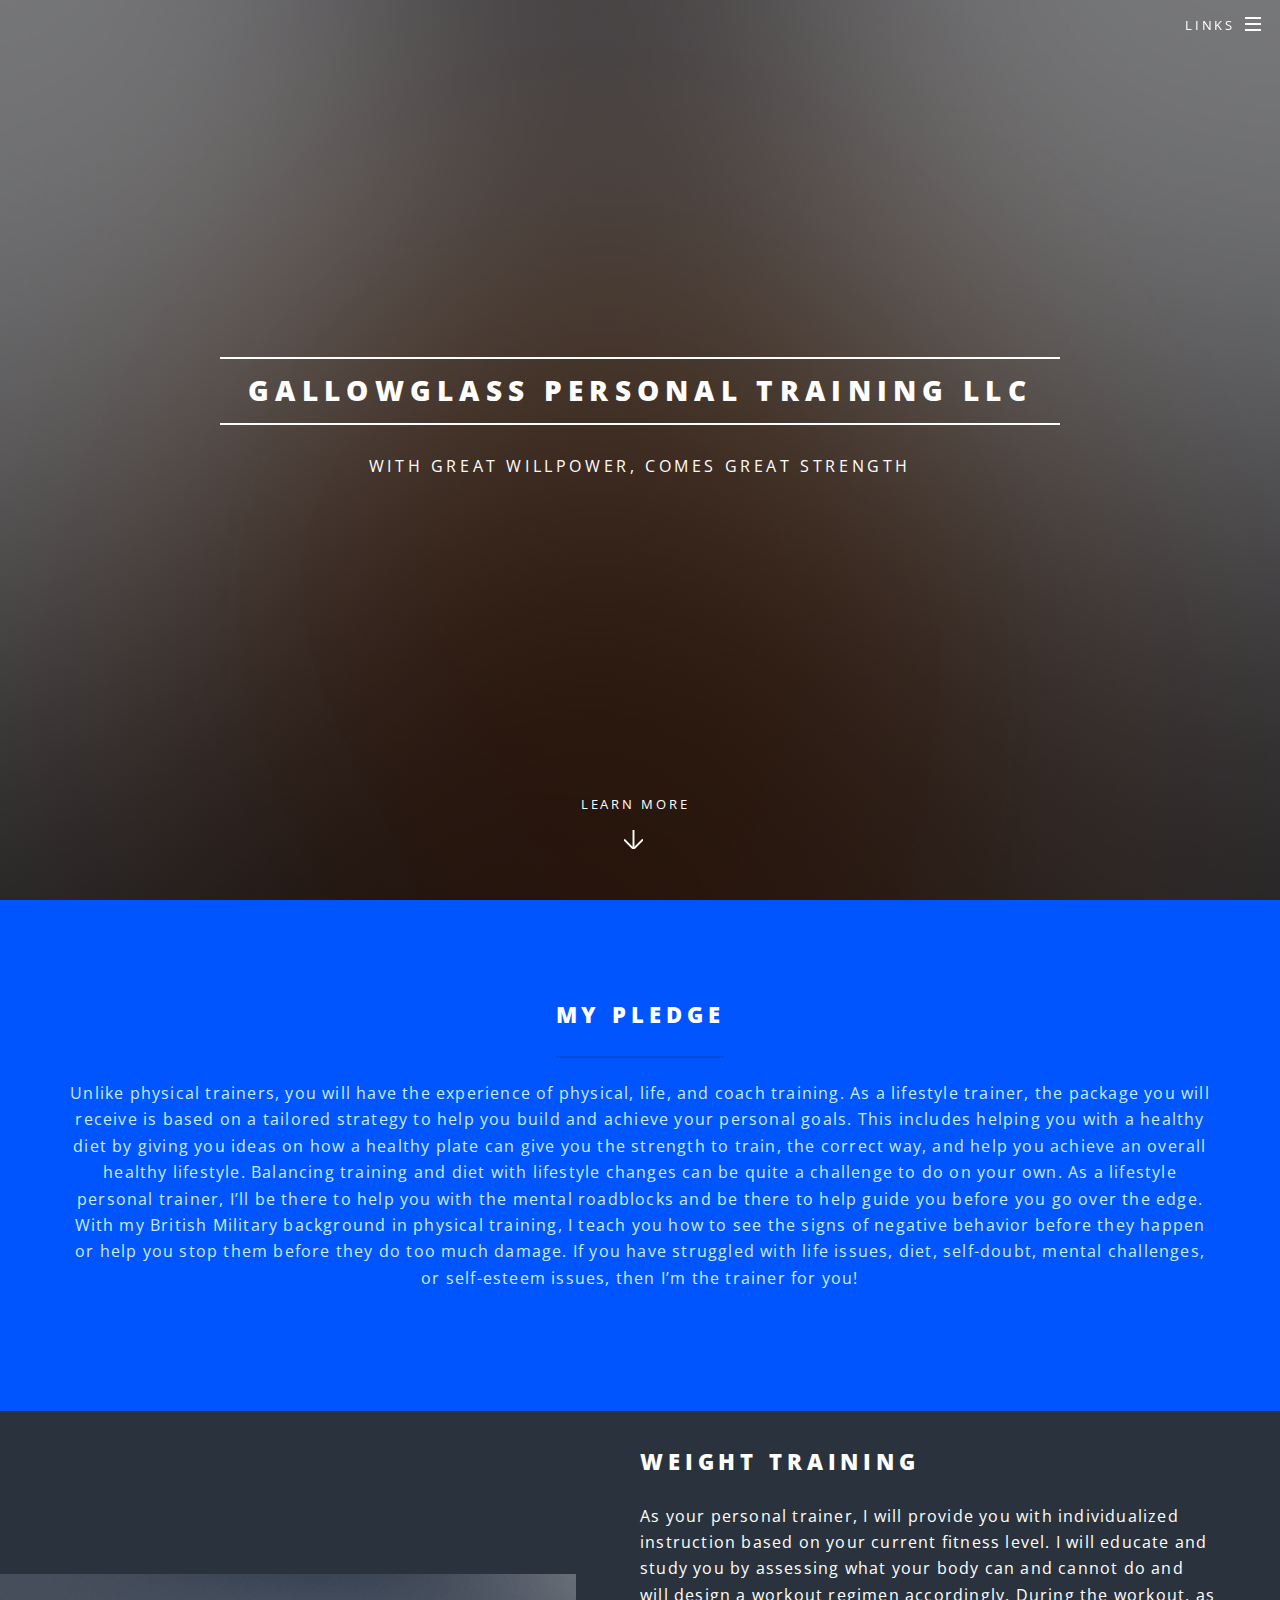
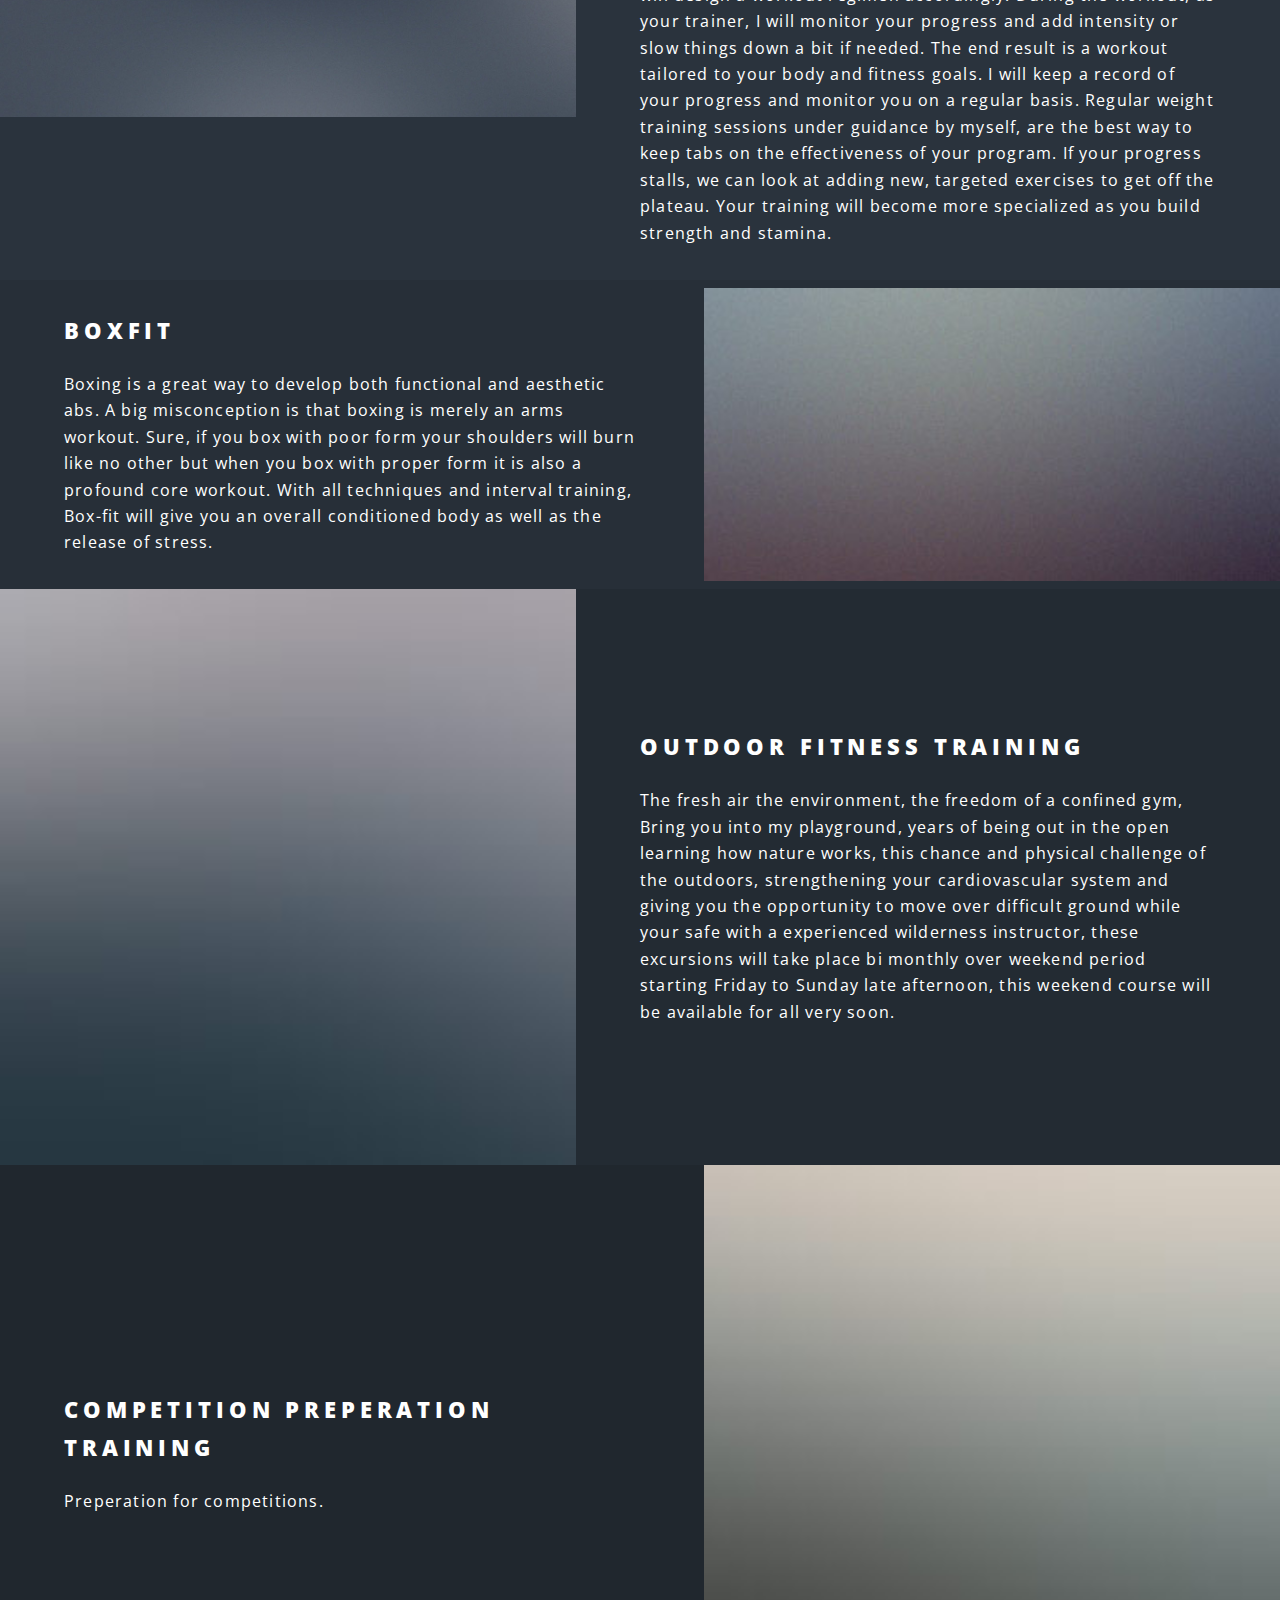
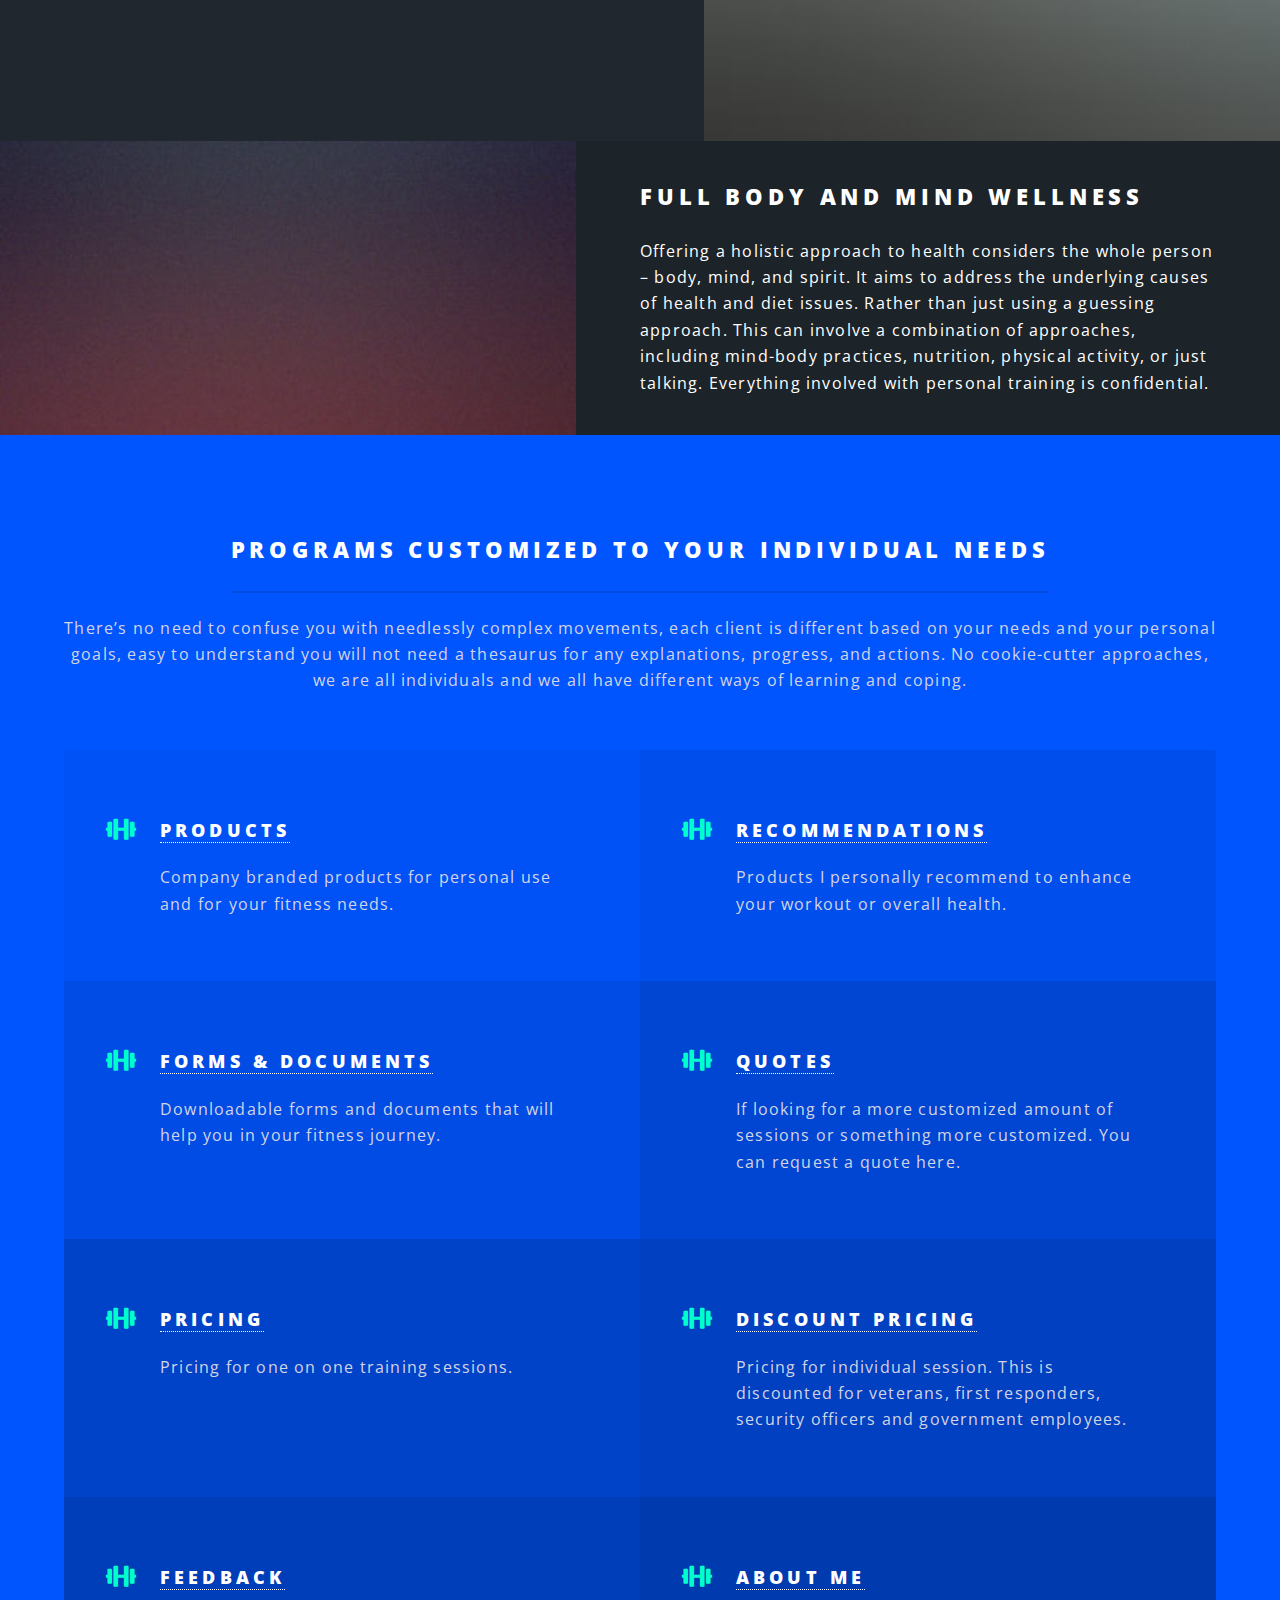
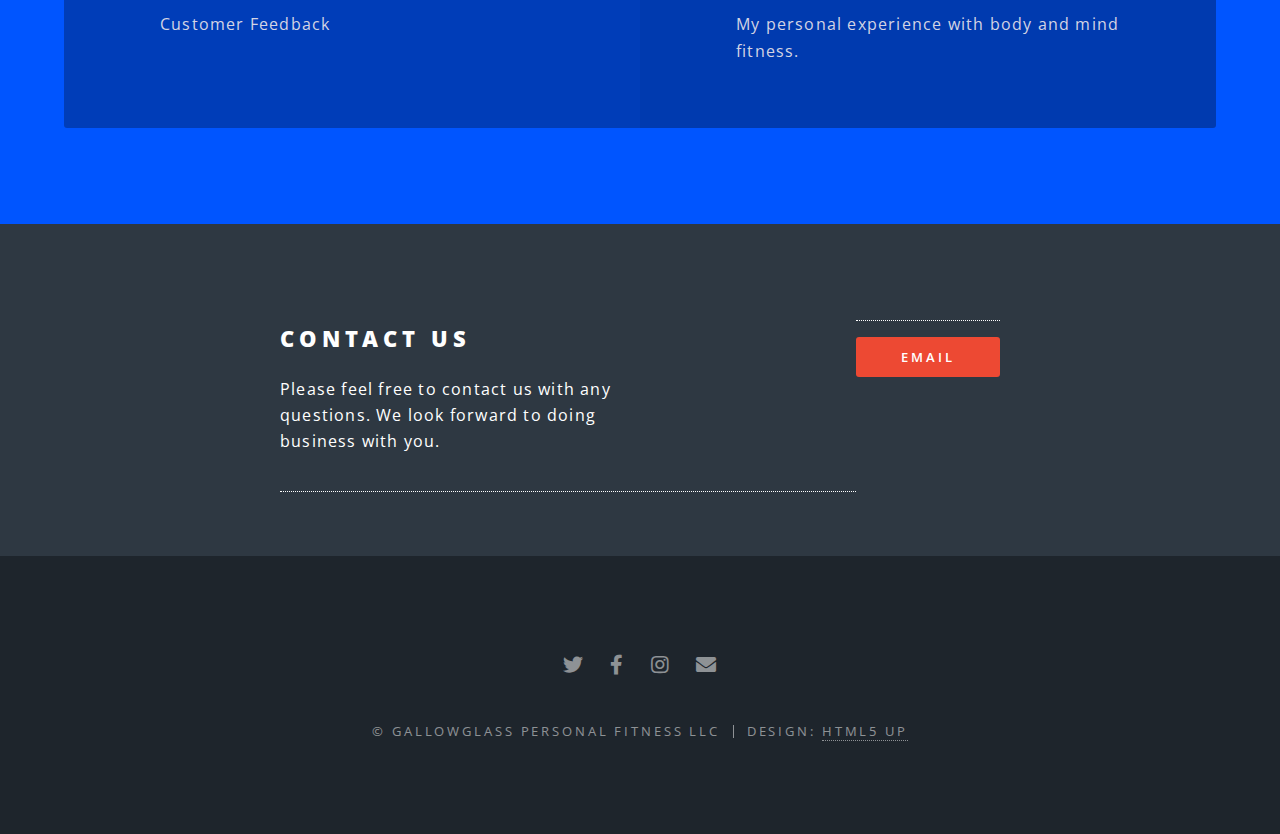
<file: index.html>
<!DOCTYPE HTML>
<!--
	Spectral by HTML5 UP
	html5up.net | @ajlkn
	Free for personal and commercial use under the CCA 3.0 license (html5up.net/license)
-->
<html>
	<head>
		<title>Gallowglass</title>
		<meta charset="utf-8" />
		<meta name="viewport" content="width=device-width, initial-scale=1, user-scalable=no" />
		<link rel="stylesheet" href="assets/css/main.css" />
		<noscript><link rel="stylesheet" href="assets/css/noscript.css" /></noscript>
	</head>
	
	<!--Start of Tawk.to Script-->
<script type="text/javascript">
	var Tawk_API=Tawk_API||{}, Tawk_LoadStart=new Date();
	(function(){
	var s1=document.createElement("script"),s0=document.getElementsByTagName("script")[0];
	s1.async=true;
	s1.src='https://embed.tawk.to/64809d0d94cf5d49dc5c5b88/1h2b6avrl';
	s1.charset='UTF-8';
	s1.setAttribute('crossorigin','*');
	s0.parentNode.insertBefore(s1,s0);
	})();
	</script>
	<!--End of Tawk.to Script-->

	<body class="landing is-preload">

		<!-- Page Wrapper -->
			<div id="page-wrapper">

				<!-- Header -->
					<header id="header" class="alt">
						<h1><a href="index.html">Gallowglass</a></h1>
						<nav id="nav">
							<ul>
								<li class="special">
									<a href="#menu" class="menuToggle"><span>Links</span></a>
									<div id="menu">
										<ul>
											<li><a href="index.html">Home</a></li>
												<li><a href="https://www.facebook.com/profile.php?id=100092330530732" target="_blank" rel="noopener no referrer">Facebook</a></li>
											 	<ul>	
												<li><a href="https://twitter.com/GallowglassPT" target="_blank" rel="noopener no referrer">Twitter</a></li>
												<ul>	
												<li><a href="index.html" target="_blank" rel="noopener no referrer">TikTok</a></li>
												<ul>	
												<li><a href="https://www.instagram.com/gallowglasspt/" target="_blank" rel="noopener no referrer">Instagram</a></li>
											<li><a href="mailto:karl@gallowglasspt.com">Contact Us</a></li>
											<li><a href="quote.html">Request Pricing</a></li>
											<li><a href="forms.html">Documents</a></li>
											<li><a href="pricing.html">Pricing</a></li>
											<li><a href="discountpricing.html">Discount Pricing</a></li>
											<li><a href="feedback.html">Leave Feedback</a></li>
										</ul>
									</div>
								</li>
							</ul>
						</nav>
					</header>

				<!-- Banner -->
					<section id="banner">
						<div class="inner">
							<h2>Gallowglass Personal Training LLC</h2>
							<p>With Great Willpower, Comes Great Strength </p>
							<ul class="actions special">
							</ul>
						</div>
						<a href="#one" class="more scrolly">Learn More</a>
					</section>

				<!-- One -->
					<section id="one" class="wrapper style1 special">
						<div class="inner">
							<header class="major">
						
								<h2>My Pledge</h2>
								<p>Unlike physical trainers, you will have the experience of physical, life, and coach training. As a lifestyle
									trainer, the package you will receive is based on a tailored strategy to help you build and achieve your
									personal goals. This includes helping you with a healthy diet by giving you ideas on how a healthy plate
									can give you the strength to train, the correct way, and help you achieve an overall healthy lifestyle.
									Balancing training and diet with lifestyle changes can be quite a challenge to do on your own. As a lifestyle
									personal trainer, I’ll be there to help you with the mental roadblocks and be there to help guide you before
									you go over the edge. With my British Military background in physical training, I teach you how to see the signs
									of negative behavior before they happen or help you stop them before they do too much damage. If you have struggled
									with life issues, diet, self-doubt, mental challenges, or self-esteem issues, then I’m the trainer for you!
									</p>
							</header>
					
						</div>
					</section>

				<!-- Two -->
					<section id="two" class="wrapper alt style2">
						<section class="spotlight">
							<div class="image"><img src="images/pic01.jpg" alt="" /></div><div class="content">
								<h2>Weight Training</h2>
								<p>As your personal trainer, I will provide you with individualized instruction based on your current fitness
								level. I will educate and study you by assessing what your body can and cannot do and will design a workout
								regimen accordingly. During the workout, as your trainer, I will monitor your progress and add intensity or
								slow things down a bit if needed. The end result is a workout tailored to your body and fitness goals. I will
								keep a record of your progress and monitor you on a regular basis. Regular weight training sessions under guidance
								by myself, are the best way to keep tabs on the effectiveness of your program. If your progress stalls, we can look 
								at adding new, targeted exercises to get off the plateau. Your training will become more specialized as you build strength and stamina.</p>
							</div>
						</section>
						<section class="spotlight">
							<div class="image"><img src="images/pic02.jpg" alt="" /></div><div class="content">
								<h2>Boxfit</h2>
								<p>Boxing is a great way to develop both functional and aesthetic abs. A big misconception is that
								boxing is merely an arms workout. Sure, if you box with poor form your shoulders will burn like no
								other but when you box with proper form it is also a profound core workout. With all techniques and
								interval training, Box-fit will give you an overall conditioned body as well as the release of stress. </p>
							</div>
						</section>
						<section class="spotlight">
							<div class="image"><img src="images/pic05.jpg" alt="" /></div><div class="content">
								<h2>Outdoor Fitness Training </h2>
								<p>The fresh air the environment, the freedom of a confined gym, Bring you into my playground, years
								of being out in the open learning how nature works, this chance and physical challenge of the outdoors,
								strengthening your cardiovascular system and giving you the opportunity to move over difficult ground while
								your safe with a experienced wilderness instructor, these excursions will take place bi monthly over weekend
								period starting Friday to Sunday late afternoon, this weekend course will be available for all very soon.</p>
							</div>
						</section>
						<section class="spotlight">
							<div class="image"><img src="images/pic04.jpg" alt="" /></div><div class="content">
								<h2>Competition Preperation Training </h2>
								<p>Preperation for competitions.</p>
							</div>
						</section>
						<section class="spotlight">
							<div class="image"><img src="images/pic03.jpg" alt="" /></div><div class="content">
								<h2>Full Body And Mind Wellness </h2>
								<p>Offering a holistic approach to health considers the whole person – body, mind, and spirit. It aims to
								address the underlying causes of health and diet issues. Rather than just using a guessing approach. This
								can involve a combination of approaches, including mind-body practices, nutrition, physical activity, or
								just talking. Everything involved with personal training is confidential.</p>
							</div>
					</section>

				<!-- Three -->
					<section id="three" class="wrapper style3 special">
						<div class="inner">
							<header class="major">
								<h2>Programs Customized To Your Individual Needs</h2>
								<p>There’s no need to confuse you with needlessly complex movements, each client is different based on your needs and your personal
									goals, easy to understand you will not need a thesaurus for any explanations, progress, and actions. No cookie-cutter approaches,
									we are all individuals and we all have different ways of learning and coping.</p>
							</header>
							<ul class="features">
								<li class="icon solid fa-dumbbell">
									<h3><a href="https://gallowglass.printify.me/products" target="_blank" rel="noopener no referrer">Products</a></h3>
									<p>Company branded products for personal use and for your fitness needs.</p>
								</li>
								<li class="icon solid fa-dumbbell">
									<h3><a href="recommend.html" target="_blank" rel="noopener no referrer">Recommendations</a></h3>
									<p>Products I personally recommend to enhance your workout or overall health.</p>
								</li>
								<li class="icon solid fa-dumbbell">
									<h3><a href="forms.html" target="_blank" rel="noopener no referrer">Forms & Documents</h3>
									<p>Downloadable forms and documents that will help you in your fitness journey.</p>
								</li>
								<li class="icon solid fa-dumbbell">
									<h3><a href="quote.html">Quotes</h3>
									<p>If looking for a more customized amount of sessions or something more customized. You can request a quote here.</p>	
								<li class="icon solid fa-dumbbell">		
										<h3><a href="pricing.html">Pricing</h3>
									<p>Pricing for one on one training sessions.</p>		
								<li class="icon solid fa-dumbbell">			
											<h3><a href="discountpricing.html">Discount Pricing</h3>
									<p>Pricing for individual session. This is discounted for veterans, first responders, security officers and government employees.</p>
								<li class="icon solid fa-dumbbell">		
										    <h3><a href="feedback.html">Feedback</h3>
									<p>Customer Feedback</p>
								<li class="icon solid fa-dumbbell">		
										<h3><a href="aboutme.html">About Me</h3>
								<p>My personal experience with body and mind fitness.</p>
							</ul>
						</div>
					</section>

				<!-- CTA -->
					<section id="cta" class="wrapper style4">
						<div class="inner">
							<header>
								<h2>Contact Us</h2>
								<p>Please feel free to contact us with any questions. We look forward to doing business with you.</p>
							</header>
							<ul class="actions stacked">
								<li><a href="mailto:karl@gallowglasspt.com" class="button fit primary">Email</a></li>
							</ul>
						</div>
					</section>

				<!-- Footer -->
					<footer id="footer">
						<ul class="icons">
							<li><a href="https://twitter.com/GallowglassPT" target="_blank" rel="noopener no referrer" class="icon brands fa-twitter"><span class="label">Twitter</span></a></li>
							<li><a href="https://www.facebook.com/profile.php?id=100092330530732" target="_blank" rel="noopener no referrer" class="icon brands fa-facebook-f"><span class="label">Facebook</span></a></li>
							<li><a href="https://www.instagram.com/gallowglasspt/" target="_blank" rel="noopener no referrer" class="icon brands fa-instagram"><span class="label">Instagram</span></a></li>
							<li><a href="mailto:karl@gallowglasspt.com" class="icon solid fa-envelope"><span class="label">Email</span></a></li>
						</ul>
						<ul class="copyright">
							<li>&copy; Gallowglass Personal Fitness LLC</li><li>Design: <a href="http://html5up.net">HTML5 UP</a></li>
						</ul>
					</footer>

			</div>

		<!-- Scripts -->
			<script src="assets/js/jquery.min.js"></script>
			<script src="assets/js/jquery.scrollex.min.js"></script>
			<script src="assets/js/jquery.scrolly.min.js"></script>
			<script src="assets/js/browser.min.js"></script>
			<script src="assets/js/breakpoints.min.js"></script>
			<script src="assets/js/util.js"></script>
			<script src="assets/js/main.js"></script>
			<script src="assets/js/jquery.min.js"></script>
			<script type="text/javascript">var submitted=false;</script>
			<script type="text/javascript">
			
</script>

	</body>
</html>
</file>
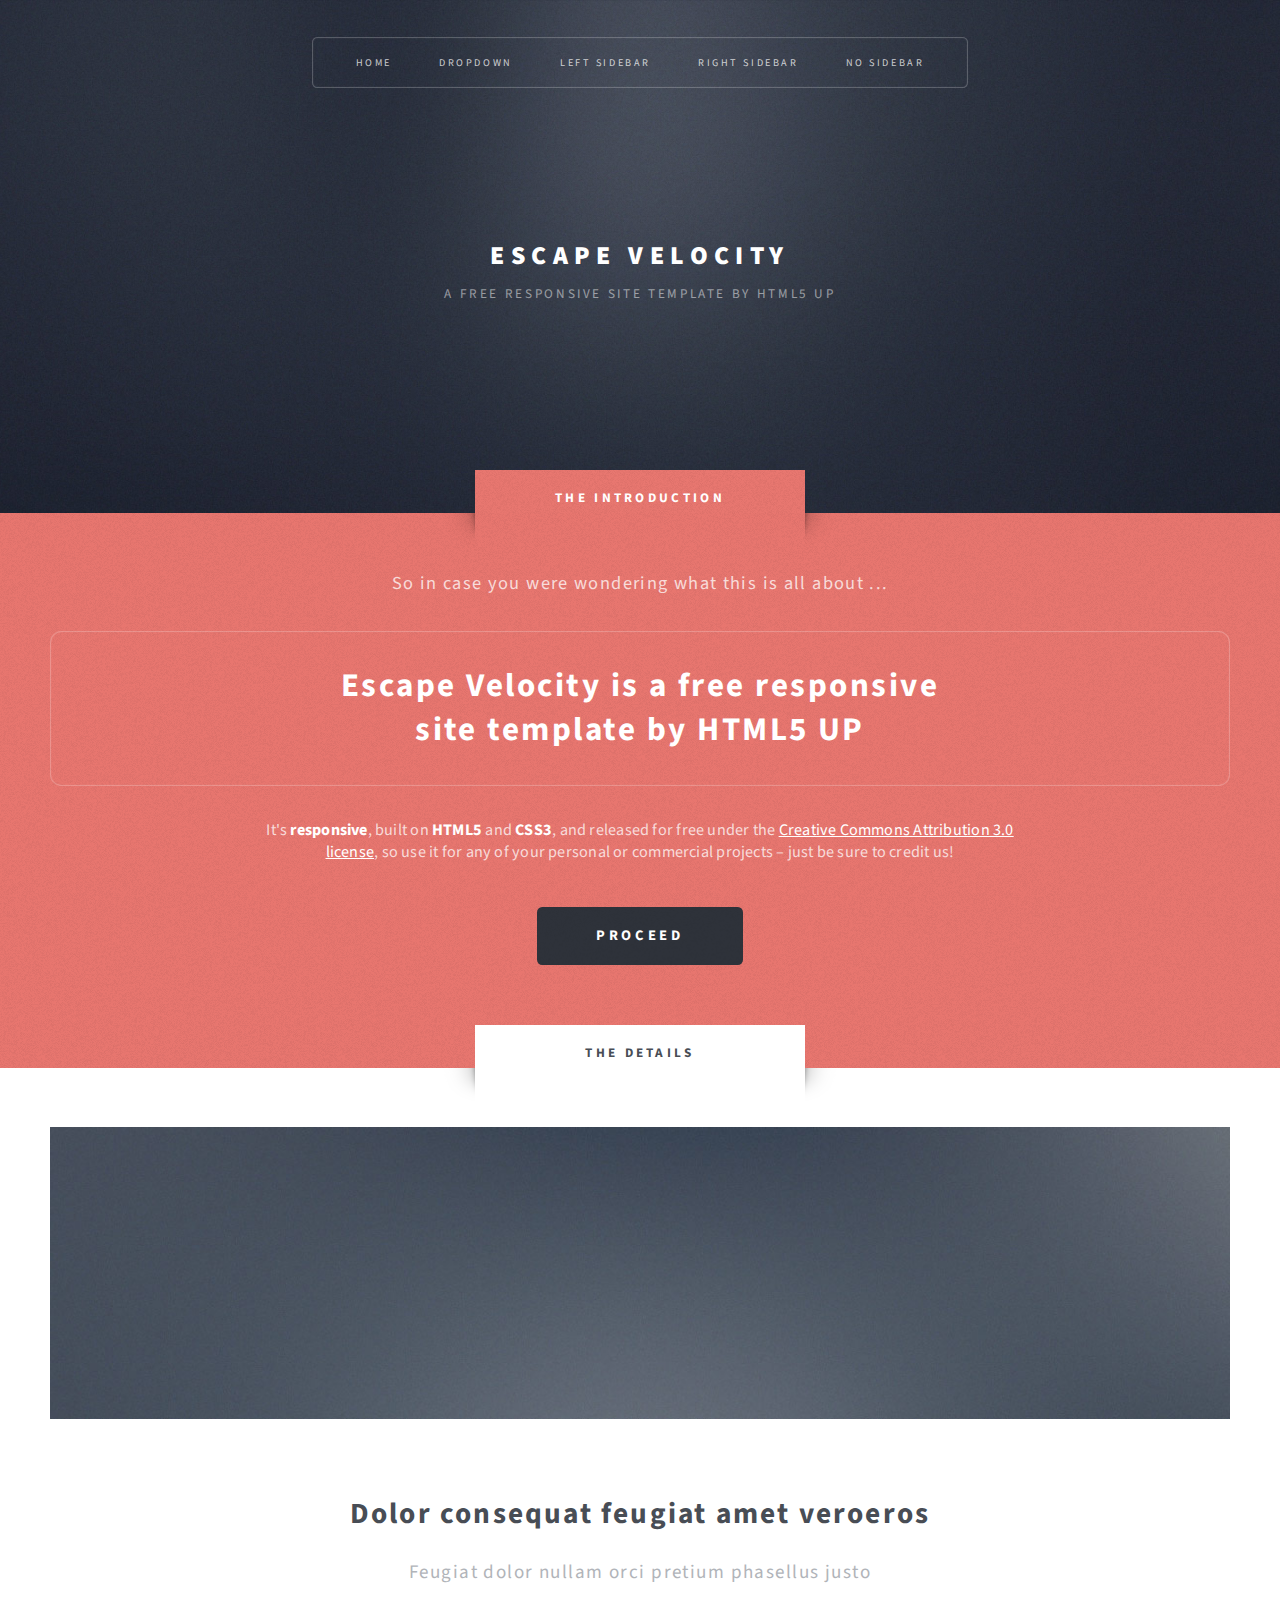
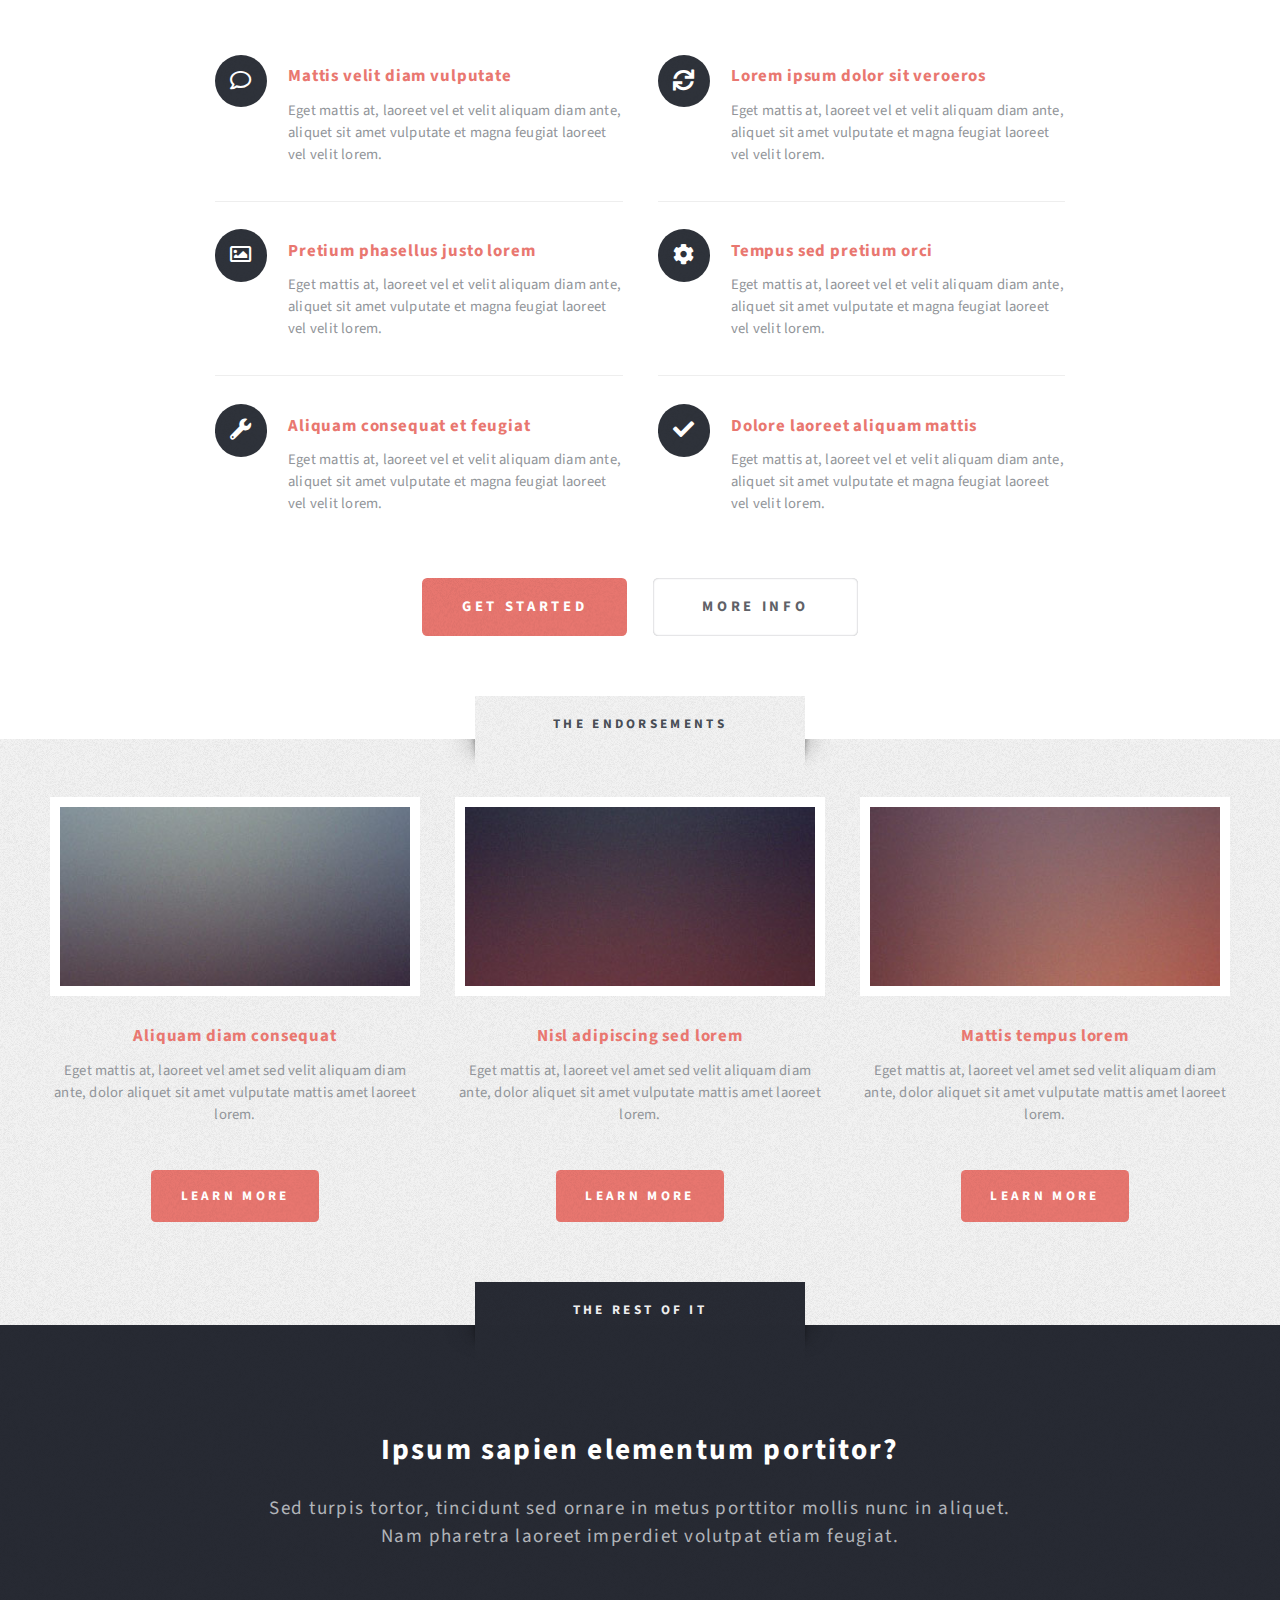
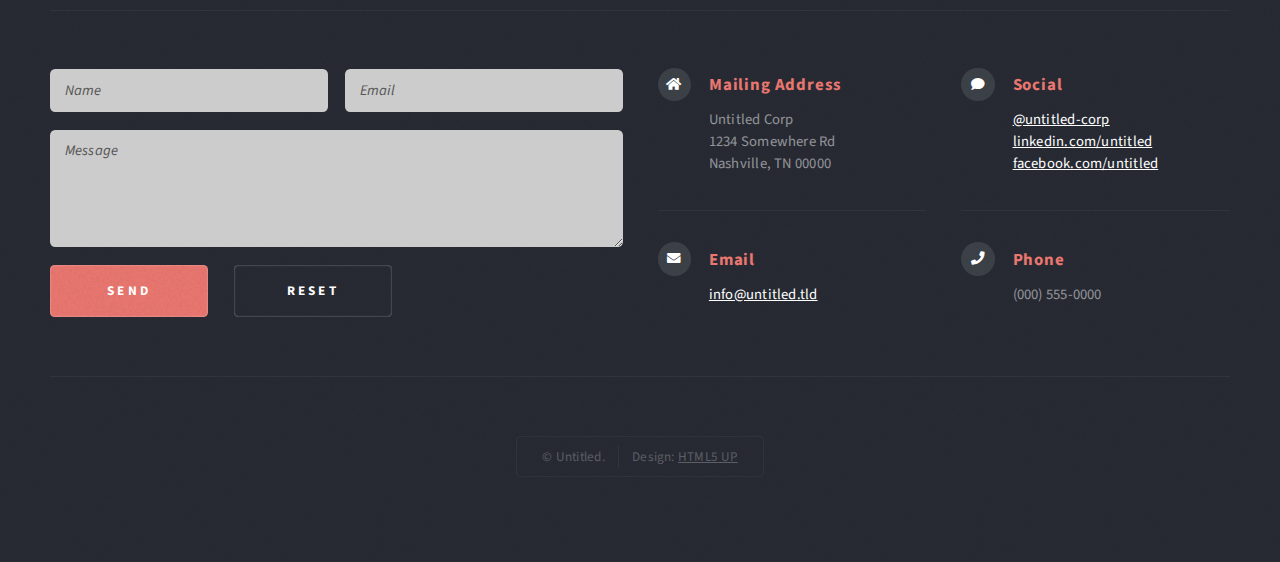
<file: Old Page/html5up-escape-velocity/index.html>
<!DOCTYPE HTML>
<!--
	Escape Velocity by HTML5 UP
	html5up.net | @ajlkn
	Free for personal and commercial use under the CCA 3.0 license (html5up.net/license)
-->
<html>
	<head>
		<title>Escape Velocity by HTML5 UP</title>
		<meta charset="utf-8" />
		<meta name="viewport" content="width=device-width, initial-scale=1, user-scalable=no" />
		<link rel="stylesheet" href="assets/css/main.css" />
	</head>
	<body class="homepage is-preload">
		<div id="page-wrapper">

			<!-- Header -->
				<section id="header" class="wrapper">

					<!-- Logo -->
						<div id="logo">
							<h1><a href="index.html">Escape Velocity</a></h1>
							<p>A free responsive site template by HTML5 UP</p>
						</div>

					<!-- Nav -->
						<nav id="nav">
							<ul>
								<li class="current"><a href="index.html">Home</a></li>
								<li>
									<a href="#">Dropdown</a>
									<ul>
										<li><a href="#">Lorem ipsum</a></li>
										<li><a href="#">Magna veroeros</a></li>
										<li><a href="#">Etiam nisl</a></li>
										<li>
											<a href="#">Sed consequat</a>
											<ul>
												<li><a href="#">Lorem dolor</a></li>
												<li><a href="#">Amet consequat</a></li>
												<li><a href="#">Magna phasellus</a></li>
												<li><a href="#">Etiam nisl</a></li>
												<li><a href="#">Sed feugiat</a></li>
											</ul>
										</li>
										<li><a href="#">Nisl tempus</a></li>
									</ul>
								</li>
								<li><a href="left-sidebar.html">Left Sidebar</a></li>
								<li><a href="right-sidebar.html">Right Sidebar</a></li>
								<li><a href="no-sidebar.html">No Sidebar</a></li>
							</ul>
						</nav>

				</section>

			<!-- Intro -->
				<section id="intro" class="wrapper style1">
					<div class="title">The Introduction</div>
					<div class="container">
						<p class="style1">So in case you were wondering what this is all about ...</p>
						<p class="style2">
							Escape Velocity is a free responsive<br class="mobile-hide" />
							site template by <a href="http://html5up.net" class="nobr">HTML5 UP</a>
						</p>
						<p class="style3">It's <strong>responsive</strong>, built on <strong>HTML5</strong> and <strong>CSS3</strong>, and released for
						free under the <a href="http://html5up.net/license">Creative Commons Attribution 3.0 license</a>, so use it for any of
						your personal or commercial projects &ndash; just be sure to credit us!</p>
						<ul class="actions">
							<li><a href="#" class="button style3 large">Proceed</a></li>
						</ul>
					</div>
				</section>

			<!-- Main -->
				<section id="main" class="wrapper style2">
					<div class="title">The Details</div>
					<div class="container">

						<!-- Image -->
							<a href="#" class="image featured">
								<img src="images/pic01.jpg" alt="" />
							</a>

						<!-- Features -->
							<section id="features">
								<header class="style1">
									<h2>Dolor consequat feugiat amet veroeros</h2>
									<p>Feugiat dolor nullam orci pretium phasellus justo</p>
								</header>
								<div class="feature-list">
									<div class="row">
										<div class="col-6 col-12-medium">
											<section>
												<h3 class="icon fa-comment">Mattis velit diam vulputate</h3>
												<p>Eget mattis at, laoreet vel et velit aliquam diam ante, aliquet sit amet vulputate et magna feugiat laoreet vel velit lorem.</p>
											</section>
										</div>
										<div class="col-6 col-12-medium">
											<section>
												<h3 class="icon solid fa-sync">Lorem ipsum dolor sit veroeros</h3>
												<p>Eget mattis at, laoreet vel et velit aliquam diam ante, aliquet sit amet vulputate et magna feugiat laoreet vel velit lorem.</p>
											</section>
										</div>
										<div class="col-6 col-12-medium">
											<section>
												<h3 class="icon fa-image">Pretium phasellus justo lorem</h3>
												<p>Eget mattis at, laoreet vel et velit aliquam diam ante, aliquet sit amet vulputate et magna feugiat laoreet vel velit lorem.</p>
											</section>
										</div>
										<div class="col-6 col-12-medium">
											<section>
												<h3 class="icon solid fa-cog">Tempus sed pretium orci</h3>
												<p>Eget mattis at, laoreet vel et velit aliquam diam ante, aliquet sit amet vulputate et magna feugiat laoreet vel velit lorem.</p>
											</section>
										</div>
										<div class="col-6 col-12-medium">
											<section>
												<h3 class="icon solid fa-wrench">Aliquam consequat et feugiat</h3>
												<p>Eget mattis at, laoreet vel et velit aliquam diam ante, aliquet sit amet vulputate et magna feugiat laoreet vel velit lorem.</p>
											</section>
										</div>
										<div class="col-6 col-12-medium">
											<section>
												<h3 class="icon solid fa-check">Dolore laoreet aliquam mattis</h3>
												<p>Eget mattis at, laoreet vel et velit aliquam diam ante, aliquet sit amet vulputate et magna feugiat laoreet vel velit lorem.</p>
											</section>
										</div>
									</div>
								</div>
								<ul class="actions special">
									<li><a href="#" class="button style1 large">Get Started</a></li>
									<li><a href="#" class="button style2 large">More Info</a></li>
								</ul>
							</section>

					</div>
				</section>

			<!-- Highlights -->
				<section id="highlights" class="wrapper style3">
					<div class="title">The Endorsements</div>
					<div class="container">
						<div class="row aln-center">
							<div class="col-4 col-12-medium">
								<section class="highlight">
									<a href="#" class="image featured"><img src="images/pic02.jpg" alt="" /></a>
									<h3><a href="#">Aliquam diam consequat</a></h3>
									<p>Eget mattis at, laoreet vel amet sed velit aliquam diam ante, dolor aliquet sit amet vulputate mattis amet laoreet lorem.</p>
									<ul class="actions">
										<li><a href="#" class="button style1">Learn More</a></li>
									</ul>
								</section>
							</div>
							<div class="col-4 col-12-medium">
								<section class="highlight">
									<a href="#" class="image featured"><img src="images/pic03.jpg" alt="" /></a>
									<h3><a href="#">Nisl adipiscing sed lorem</a></h3>
									<p>Eget mattis at, laoreet vel amet sed velit aliquam diam ante, dolor aliquet sit amet vulputate mattis amet laoreet lorem.</p>
									<ul class="actions">
										<li><a href="#" class="button style1">Learn More</a></li>
									</ul>
								</section>
							</div>
							<div class="col-4 col-12-medium">
								<section class="highlight">
									<a href="#" class="image featured"><img src="images/pic04.jpg" alt="" /></a>
									<h3><a href="#">Mattis tempus lorem</a></h3>
									<p>Eget mattis at, laoreet vel amet sed velit aliquam diam ante, dolor aliquet sit amet vulputate mattis amet laoreet lorem.</p>
									<ul class="actions">
										<li><a href="#" class="button style1">Learn More</a></li>
									</ul>
								</section>
							</div>
						</div>
					</div>
				</section>

			<!-- Footer -->
				<section id="footer" class="wrapper">
					<div class="title">The Rest Of It</div>
					<div class="container">
						<header class="style1">
							<h2>Ipsum sapien elementum portitor?</h2>
							<p>
								Sed turpis tortor, tincidunt sed ornare in metus porttitor mollis nunc in aliquet.<br />
								Nam pharetra laoreet imperdiet volutpat etiam feugiat.
							</p>
						</header>
						<div class="row">
							<div class="col-6 col-12-medium">

								<!-- Contact Form -->
									<section>
										<form method="post" action="#">
											<div class="row gtr-50">
												<div class="col-6 col-12-small">
													<input type="text" name="name" id="contact-name" placeholder="Name" />
												</div>
												<div class="col-6 col-12-small">
													<input type="text" name="email" id="contact-email" placeholder="Email" />
												</div>
												<div class="col-12">
													<textarea name="message" id="contact-message" placeholder="Message" rows="4"></textarea>
												</div>
												<div class="col-12">
													<ul class="actions">
														<li><input type="submit" class="style1" value="Send" /></li>
														<li><input type="reset" class="style2" value="Reset" /></li>
													</ul>
												</div>
											</div>
										</form>
									</section>

							</div>
							<div class="col-6 col-12-medium">

								<!-- Contact -->
									<section class="feature-list small">
										<div class="row">
											<div class="col-6 col-12-small">
												<section>
													<h3 class="icon solid fa-home">Mailing Address</h3>
													<p>
														Untitled Corp<br />
														1234 Somewhere Rd<br />
														Nashville, TN 00000
													</p>
												</section>
											</div>
											<div class="col-6 col-12-small">
												<section>
													<h3 class="icon solid fa-comment">Social</h3>
													<p>
														<a href="#">@untitled-corp</a><br />
														<a href="#">linkedin.com/untitled</a><br />
														<a href="#">facebook.com/untitled</a>
													</p>
												</section>
											</div>
											<div class="col-6 col-12-small">
												<section>
													<h3 class="icon solid fa-envelope">Email</h3>
													<p>
														<a href="#">info@untitled.tld</a>
													</p>
												</section>
											</div>
											<div class="col-6 col-12-small">
												<section>
													<h3 class="icon solid fa-phone">Phone</h3>
													<p>
														(000) 555-0000
													</p>
												</section>
											</div>
										</div>
									</section>

							</div>
						</div>
						<div id="copyright">
							<ul>
								<li>&copy; Untitled.</li><li>Design: <a href="http://html5up.net">HTML5 UP</a></li>
							</ul>
						</div>
					</div>
				</section>

		</div>

		<!-- Scripts -->
			<script src="assets/js/jquery.min.js"></script>
			<script src="assets/js/jquery.dropotron.min.js"></script>
			<script src="assets/js/browser.min.js"></script>
			<script src="assets/js/breakpoints.min.js"></script>
			<script src="assets/js/util.js"></script>
			<script src="assets/js/main.js"></script>

	</body>
</html>
</file>
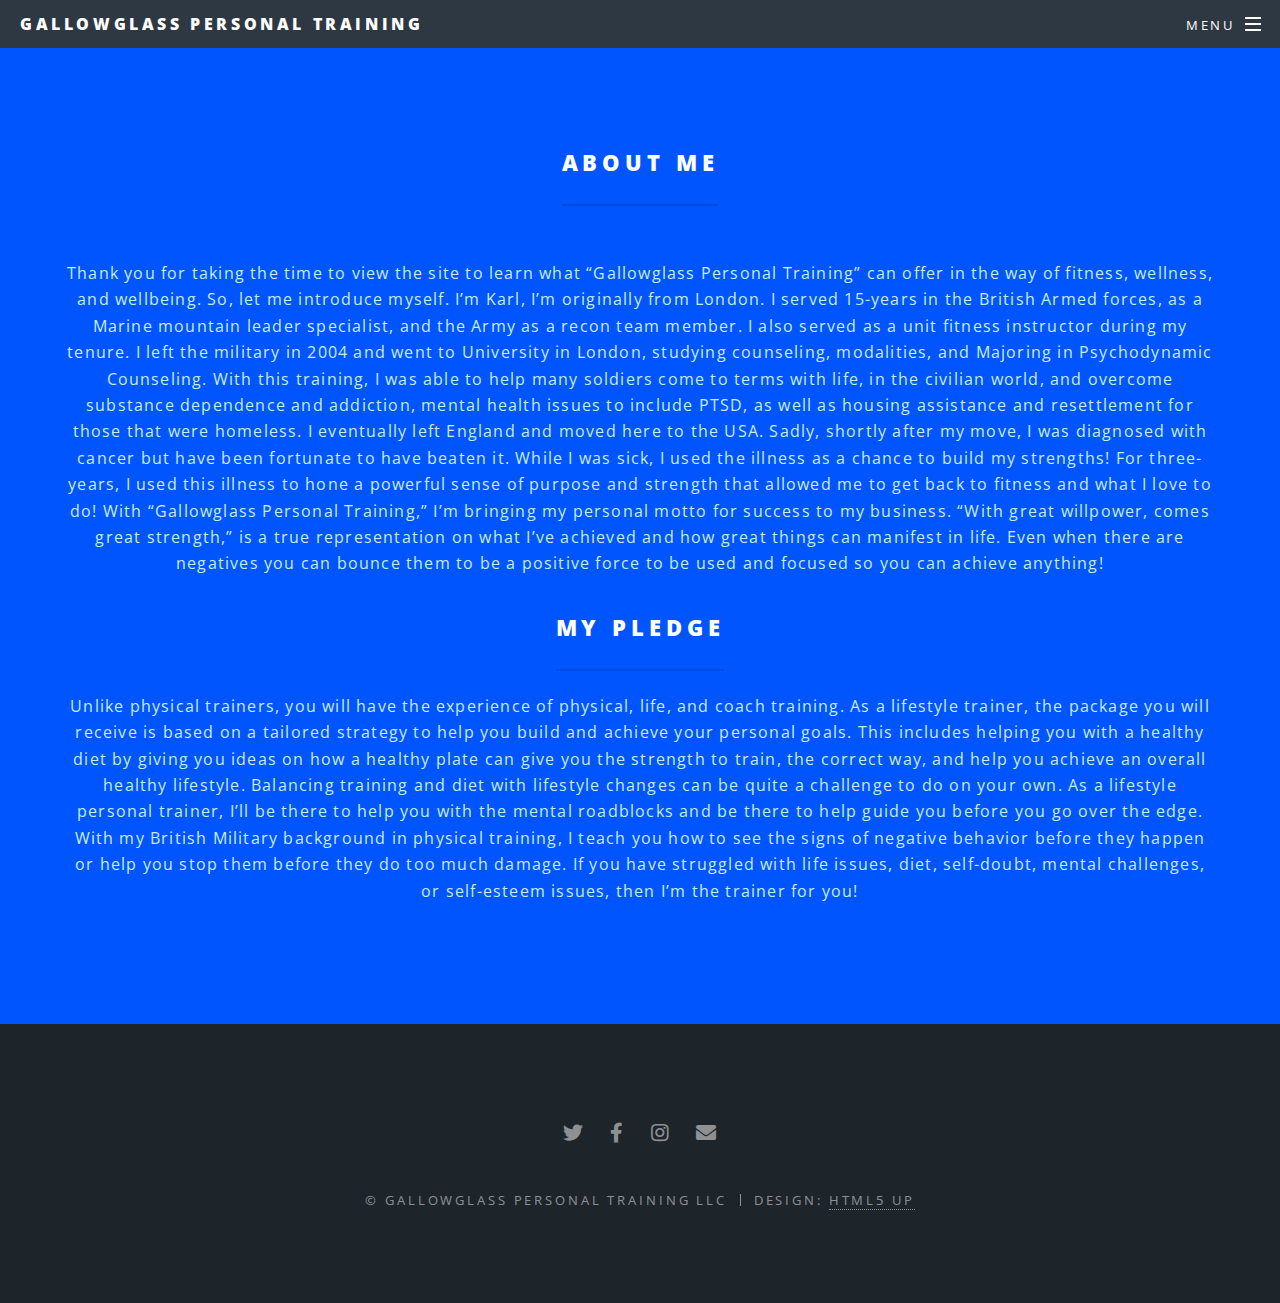
<file: aboutme.html>
<!DOCTYPE HTML>
<!--
	Spectral by HTML5 UP
	html5up.net | @ajlkn
	Free for personal and commercial use under the CCA 3.0 license (html5up.net/license)
-->
<html>
	<head>
		<title>Gallowglass Personal Training</title>
		<meta charset="utf-8" />
		<meta name="viewport" content="width=device-width, initial-scale=1, user-scalable=no" />
		<link rel="stylesheet" href="assets/css/main.css" />
		<noscript><link rel="stylesheet" href="assets/css/noscript.css" /></noscript>
	</head>
	<body class="is-preload">

		<!-- Page Wrapper -->
			<div id="page-wrapper">

				<!-- Header -->
					<header id="header">
						<h1><a href="index.html">Gallowglass Personal Training</a></h1>
						<nav id="nav">
							<ul>
								<li class="special">
									<a href="#menu" class="menuToggle"><span>Menu</span></a>
									<div id="menu">
										<ul>
											<li><a href="index.html">Home</a></li>
												<li><a href="https://www.facebook.com/profile.php?id=100092330530732" target="_blank" rel="noopener no referrer">Facebook</a></li>
											 	<ul>	
												<li><a href="https://twitter.com/GallowglassPT" target="_blank" rel="noopener no referrer">Twitter</a></li>
												<ul>	
												<li><a href="index.html" target="_blank" rel="noopener no referrer">TikTok</a></li>
												<ul>	
												<li><a href="https://www.instagram.com/gallowglasspt/" target="_blank" rel="noopener no referrer">Instagram</a></li>
											<li><a href="mailto:karl@gallowglasspt.com">Contact Us</a></li>
											<li><a href="quote.html">Request Quote</a></li>
											<li><a href="forms.html">Documents</a></li>
											<li><a href="pricing.html">Pricing</a></li>
											<li><a href="discountpricing.html">Discount Pricing</a></li>
											<li><a href="feedback.html">Leave Feedback</a></li>
										</ul>
									</div>
								</li>
							</ul>
						</nav>
					</header>

				<!-- Main -->
				<section id="one" class="wrapper style1 special">
					<div class="inner">
						<header class="major">
							<h2>About Me</h2>
							<p></p>Thank you for taking the time to view the site to learn what “Gallowglass Personal Training”
							can offer in the way of fitness, wellness, and wellbeing. So, let me introduce myself. I’m Karl, I’m
							originally from London. I served 15-years in the British Armed forces, as a Marine mountain leader
							specialist, and the Army as a recon team member. I also served as a unit fitness instructor during my
							tenure. I left the military in 2004 and went to University in London, studying counseling, modalities,
							and Majoring in Psychodynamic Counseling. With this training, I was able to help many soldiers come to
							terms with life, in the civilian world, and overcome substance dependence and addiction, mental health
							issues to include PTSD, as well as housing assistance and resettlement for those that were homeless.
							I eventually left England and moved here to the USA. Sadly, shortly after my move, I was diagnosed with
							cancer but have been fortunate to have beaten it. While I was sick, I used the illness as a chance to
							build my strengths! For three-years, I used this illness to hone a powerful sense of purpose and strength
							that allowed me to get back to fitness and what I love to do! With “Gallowglass Personal Training,” I’m
							bringing my personal motto for success to my business. “With great willpower, comes great strength,” is
							a true representation on what I’ve achieved and how great things can manifest in life. Even when there
							are negatives you can bounce them to be a positive force to be used and focused so you can achieve anything!</p>
							
							<h2>My Pledge</h2>
							<p>Unlike physical trainers, you will have the experience of physical, life, and coach training. As a lifestyle
								trainer, the package you will receive is based on a tailored strategy to help you build and achieve your
								personal goals. This includes helping you with a healthy diet by giving you ideas on how a healthy plate
								can give you the strength to train, the correct way, and help you achieve an overall healthy lifestyle.
								Balancing training and diet with lifestyle changes can be quite a challenge to do on your own. As a lifestyle
								personal trainer, I’ll be there to help you with the mental roadblocks and be there to help guide you before
								you go over the edge. With my British Military background in physical training, I teach you how to see the signs
								of negative behavior before they happen or help you stop them before they do too much damage. If you have struggled
								with life issues, diet, self-doubt, mental challenges, or self-esteem issues, then I’m the trainer for you!
								</p>
						</header>
				
					</div>
				</section>

				<!-- Footer -->
                <footer id="footer">
                    <ul class="icons">
                        <li><a href="https://twitter.com/GallowglassPT" target="_blank" rel="noopener no referrer" class="icon brands fa-twitter"><span class="label">Twitter</span></a></li>
                        <li><a href="https://www.facebook.com/profile.php?id=100092330530732" target="_blank" rel="noopener no referrer" class="icon brands fa-facebook-f"><span class="label">Facebook</span></a></li>
                        <li><a href="https://www.instagram.com/gallowglasspt/" target="_blank" rel="noopener no referrer" class="icon brands fa-instagram"><span class="label">Instagram</span></a></li>
                        <li><a href="mailto:karl@gallowglasspt.com" class="icon solid fa-envelope"><span class="label">Email</span></a></li>
                    </ul>
                    <ul class="copyright">
                        <li>&copy; Gallowglass Personal Training LLC</li><li>Design: <a href="http://html5up.net">HTML5 UP</a></li>
                    </ul>
                </footer>


			</div>

		<!-- Scripts -->
			<script src="assets/js/jquery.min.js"></script>
			<script src="assets/js/jquery.scrollex.min.js"></script>
			<script src="assets/js/jquery.scrolly.min.js"></script>
			<script src="assets/js/browser.min.js"></script>
			<script src="assets/js/breakpoints.min.js"></script>
			<script src="assets/js/util.js"></script>
			<script src="assets/js/main.js"></script>

	</body>
</html>
</file>
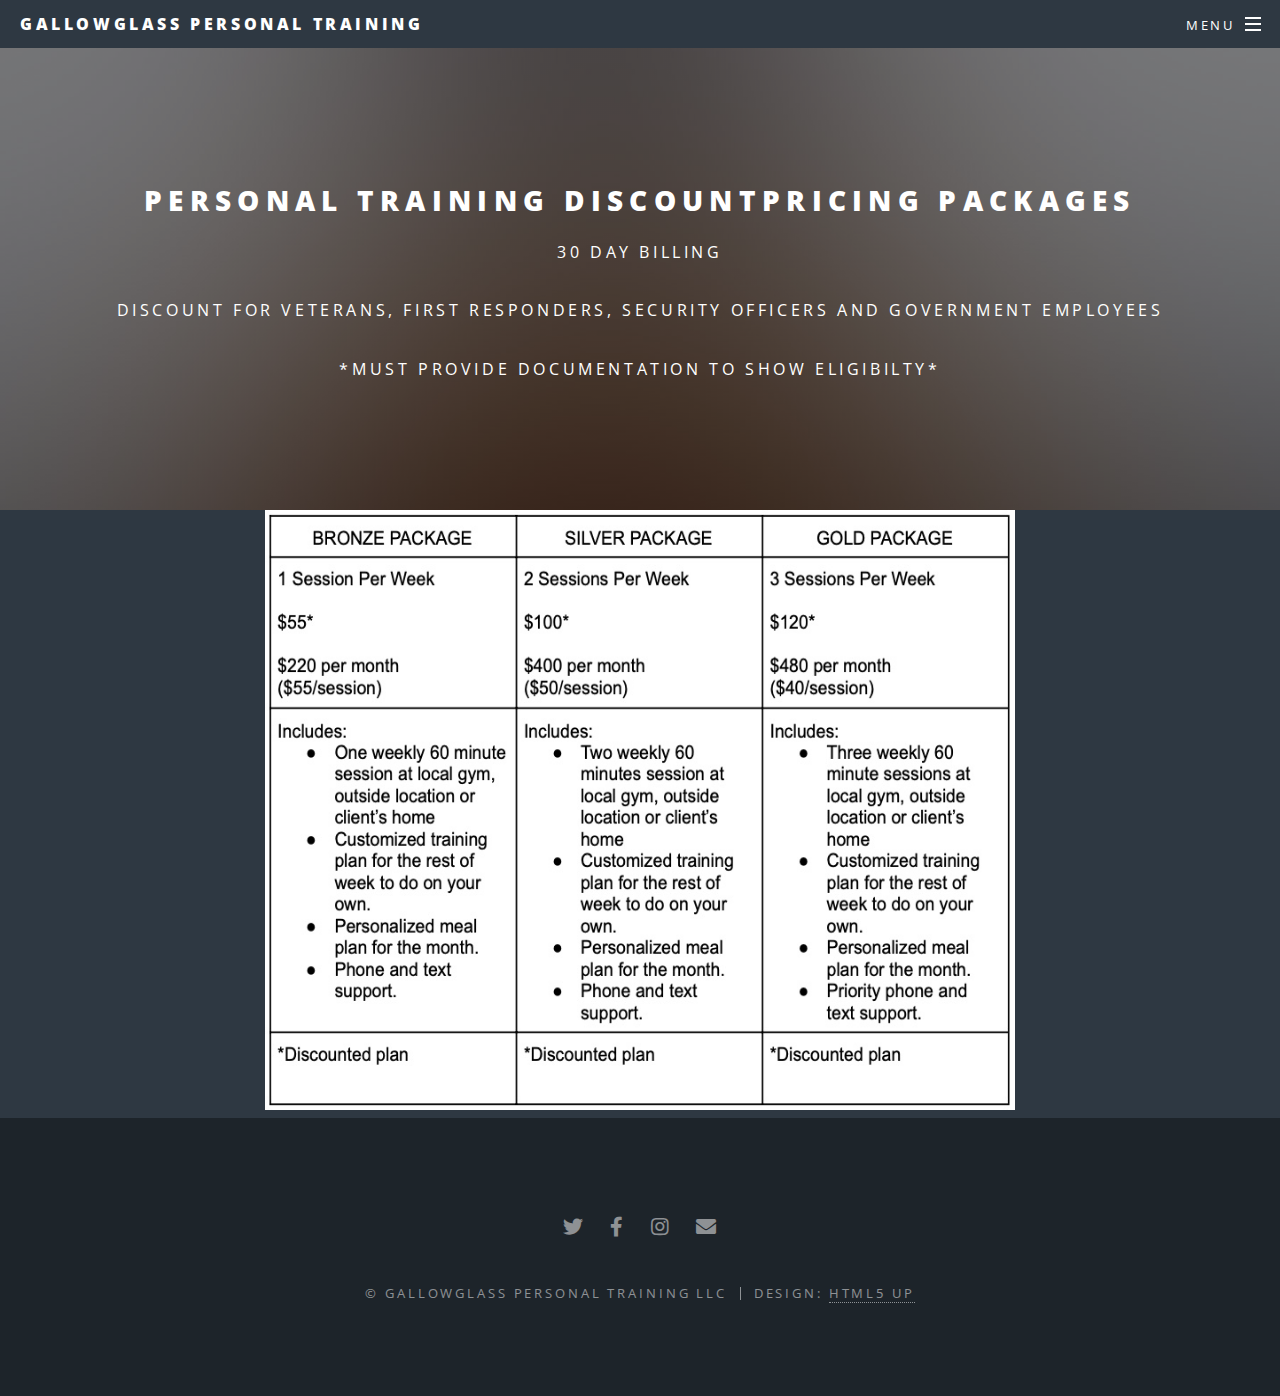
<file: discountpricing.html>
<!DOCTYPE HTML>
<!--
	Spectral by HTML5 UP
	html5up.net | @ajlkn
	Free for personal and commercial use under the CCA 3.0 license (html5up.net/license)
-->
<html>
	<head>
		<title>Gallowglass Personal Training</title>
		<meta charset="utf-8" />
		<meta name="viewport" content="width=device-width, initial-scale=1, user-scalable=no" />
		<link rel="stylesheet" href="assets/css/main.css" />
		<noscript><link rel="stylesheet" href="assets/css/noscript.css" /></noscript>
	</head>
	<body class="is-preload">

		<!-- Page Wrapper -->
			<div id="page-wrapper">

				<!-- Header -->
					<header id="header">
						<h1><a href="index.html">Gallowglass Personal Training</a></h1>
						<nav id="nav">
							<ul>
								<li class="special">
									<a href="#menu" class="menuToggle"><span>Menu</span></a>
									<div id="menu">
										<ul>
											<li><a href="index.html">Home</a></li>
												<li><a href="https://www.facebook.com/profile.php?id=100092330530732" target="_blank" rel="noopener no referrer">Facebook</a></li>
											 	<ul>	
												<li><a href="https://twitter.com/GallowglassPT" target="_blank" rel="noopener no referrer">Twitter</a></li>
												<ul>	
												<li><a href="index.html" target="_blank" rel="noopener no referrer">TikTok</a></li>
												<ul>	
												<li><a href="https://www.instagram.com/gallowglasspt/" target="_blank" rel="noopener no referrer">Instagram</a></li>
											<li><a href="mailto:karl@gallowglasspt.com">Contact Us</a></li>
											<li><a href="quote.html">Request Quote</a></li>
											<li><a href="forms.html">Documents</a></li>
											<li><a href="pricing.html">Pricing</a></li>
											<li><a href="discountpricing.html">Discount Pricing</a></li>
											<li><a href="feedback.html">Leave Feedback</a></li>
										</ul>
									</div>
								</li>
							</ul>
						</nav>
					</header>

				<!-- Main -->
					<article id="main">
						<header>
							<h2>Personal Training DiscountPricing Packages</h2>
							<p>30 Day Billing</p>
                            <p>Discount for Veterans, First Responders, Security Officers and Government Employees</p>
                            <p>*Must provide documentation to show eligibilty*</p>
						</header>
						<center><img src="DiscountPricing.jpg" alt="DiscountPricing" style="width: 750px;px;height:600px;"></article></center>
					</article>

				<!-- Footer -->
                <footer id="footer">
                    <ul class="icons">
                        <li><a href="https://twitter.com/GallowglassPT" target="_blank" rel="noopener no referrer" class="icon brands fa-twitter"><span class="label">Twitter</span></a></li>
                        <li><a href="https://www.facebook.com/profile.php?id=100092330530732" target="_blank" rel="noopener no referrer" class="icon brands fa-facebook-f"><span class="label">Facebook</span></a></li>
                        <li><a href="https://www.instagram.com/gallowglasspt/" target="_blank" rel="noopener no referrer" class="icon brands fa-instagram"><span class="label">Instagram</span></a></li>
                        <li><a href="mailto:karl@gallowglasspt.com" class="icon solid fa-envelope"><span class="label">Email</span></a></li>
                    </ul>
                    <ul class="copyright">
                        <li>&copy; Gallowglass Personal Training LLC</li><li>Design: <a href="http://html5up.net">HTML5 UP</a></li>
                    </ul>
                </footer>


			</div>

		<!-- Scripts -->
			<script src="assets/js/jquery.min.js"></script>
			<script src="assets/js/jquery.scrollex.min.js"></script>
			<script src="assets/js/jquery.scrolly.min.js"></script>
			<script src="assets/js/browser.min.js"></script>
			<script src="assets/js/breakpoints.min.js"></script>
			<script src="assets/js/util.js"></script>
			<script src="assets/js/main.js"></script>

	</body>
</html>
</file>
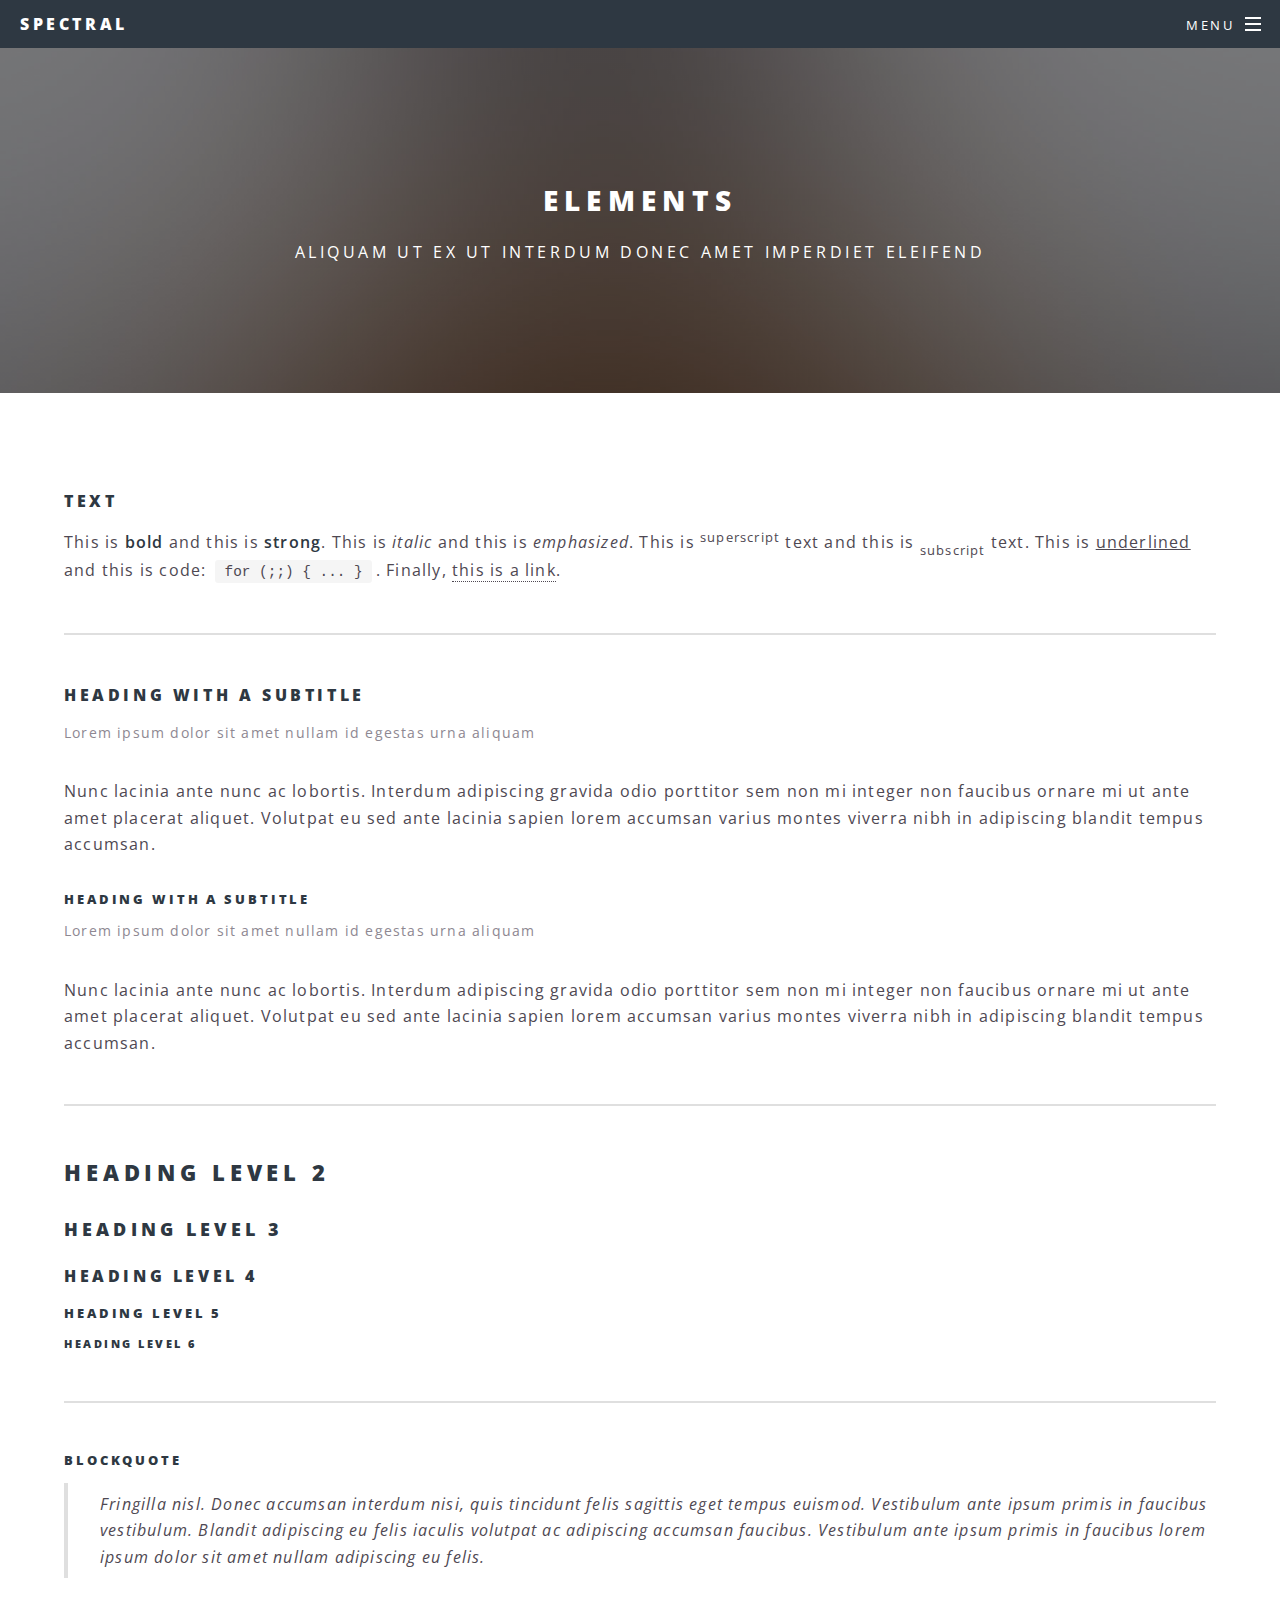
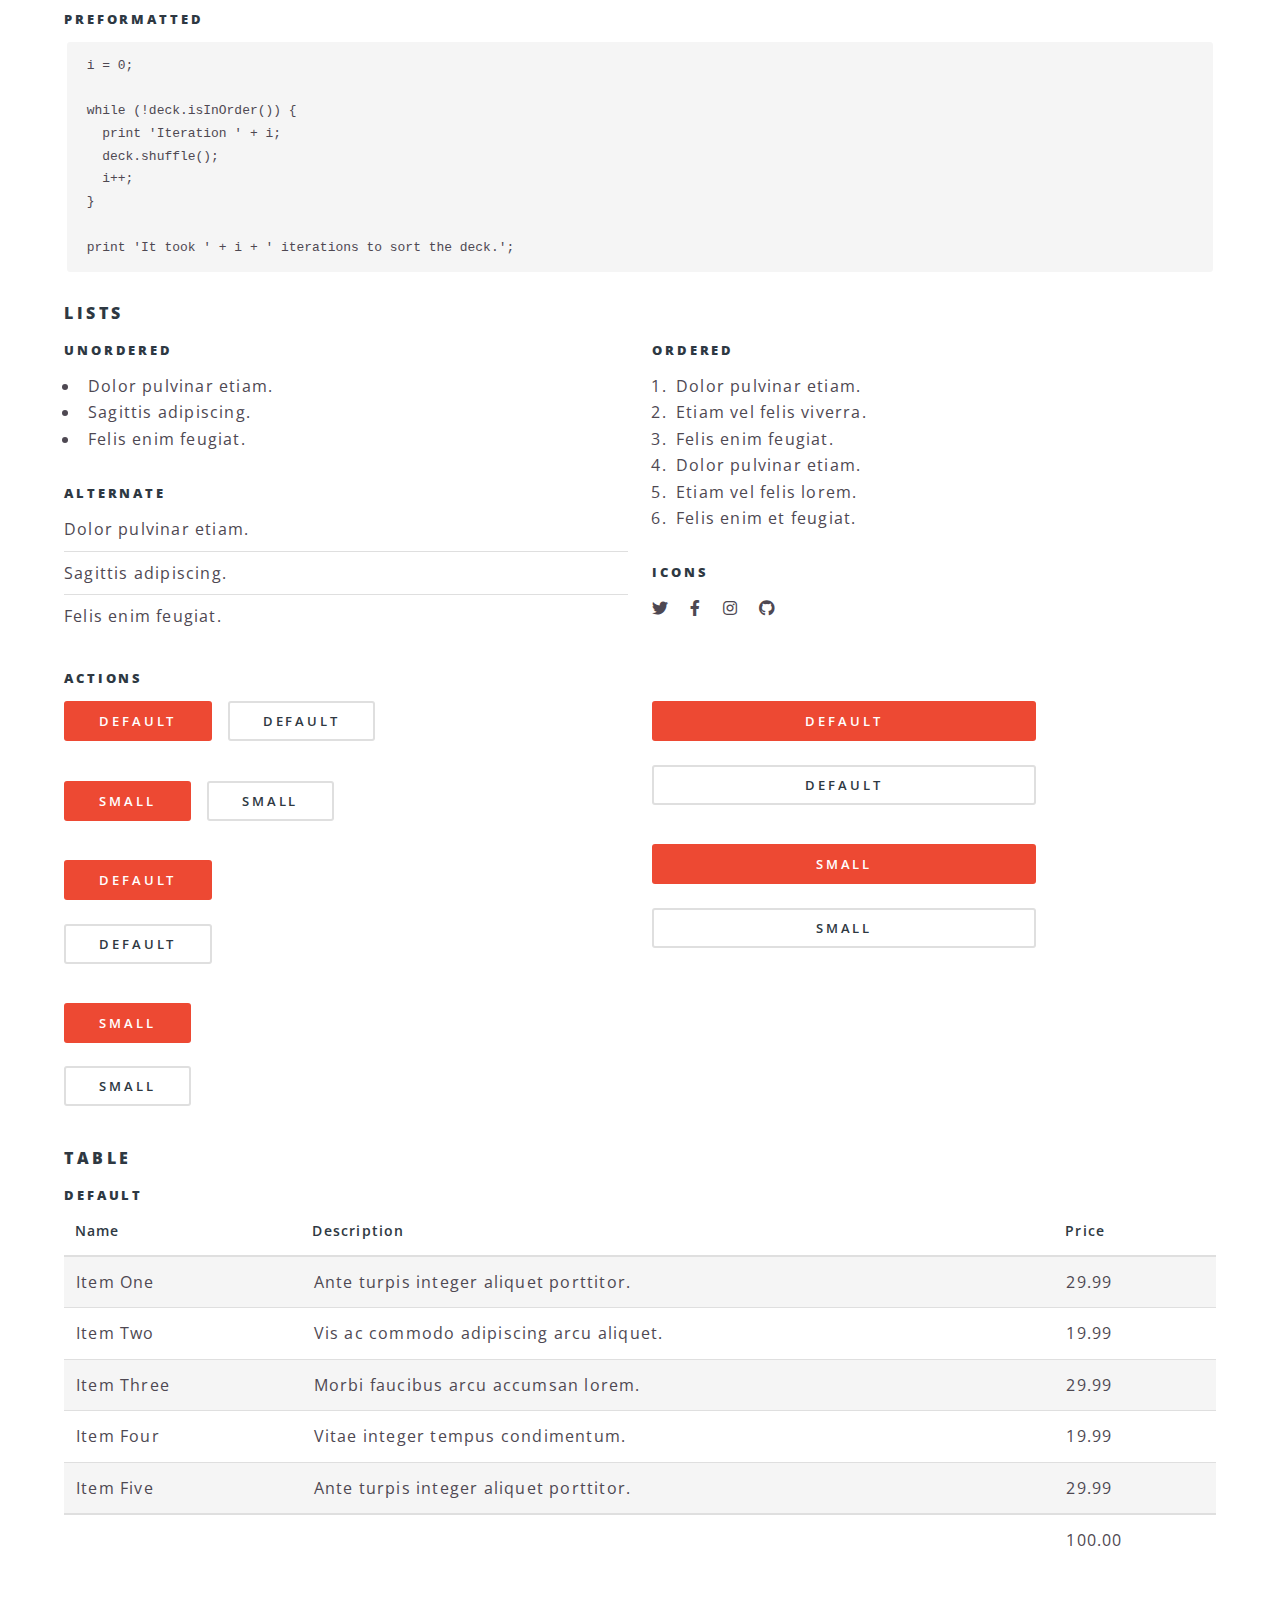
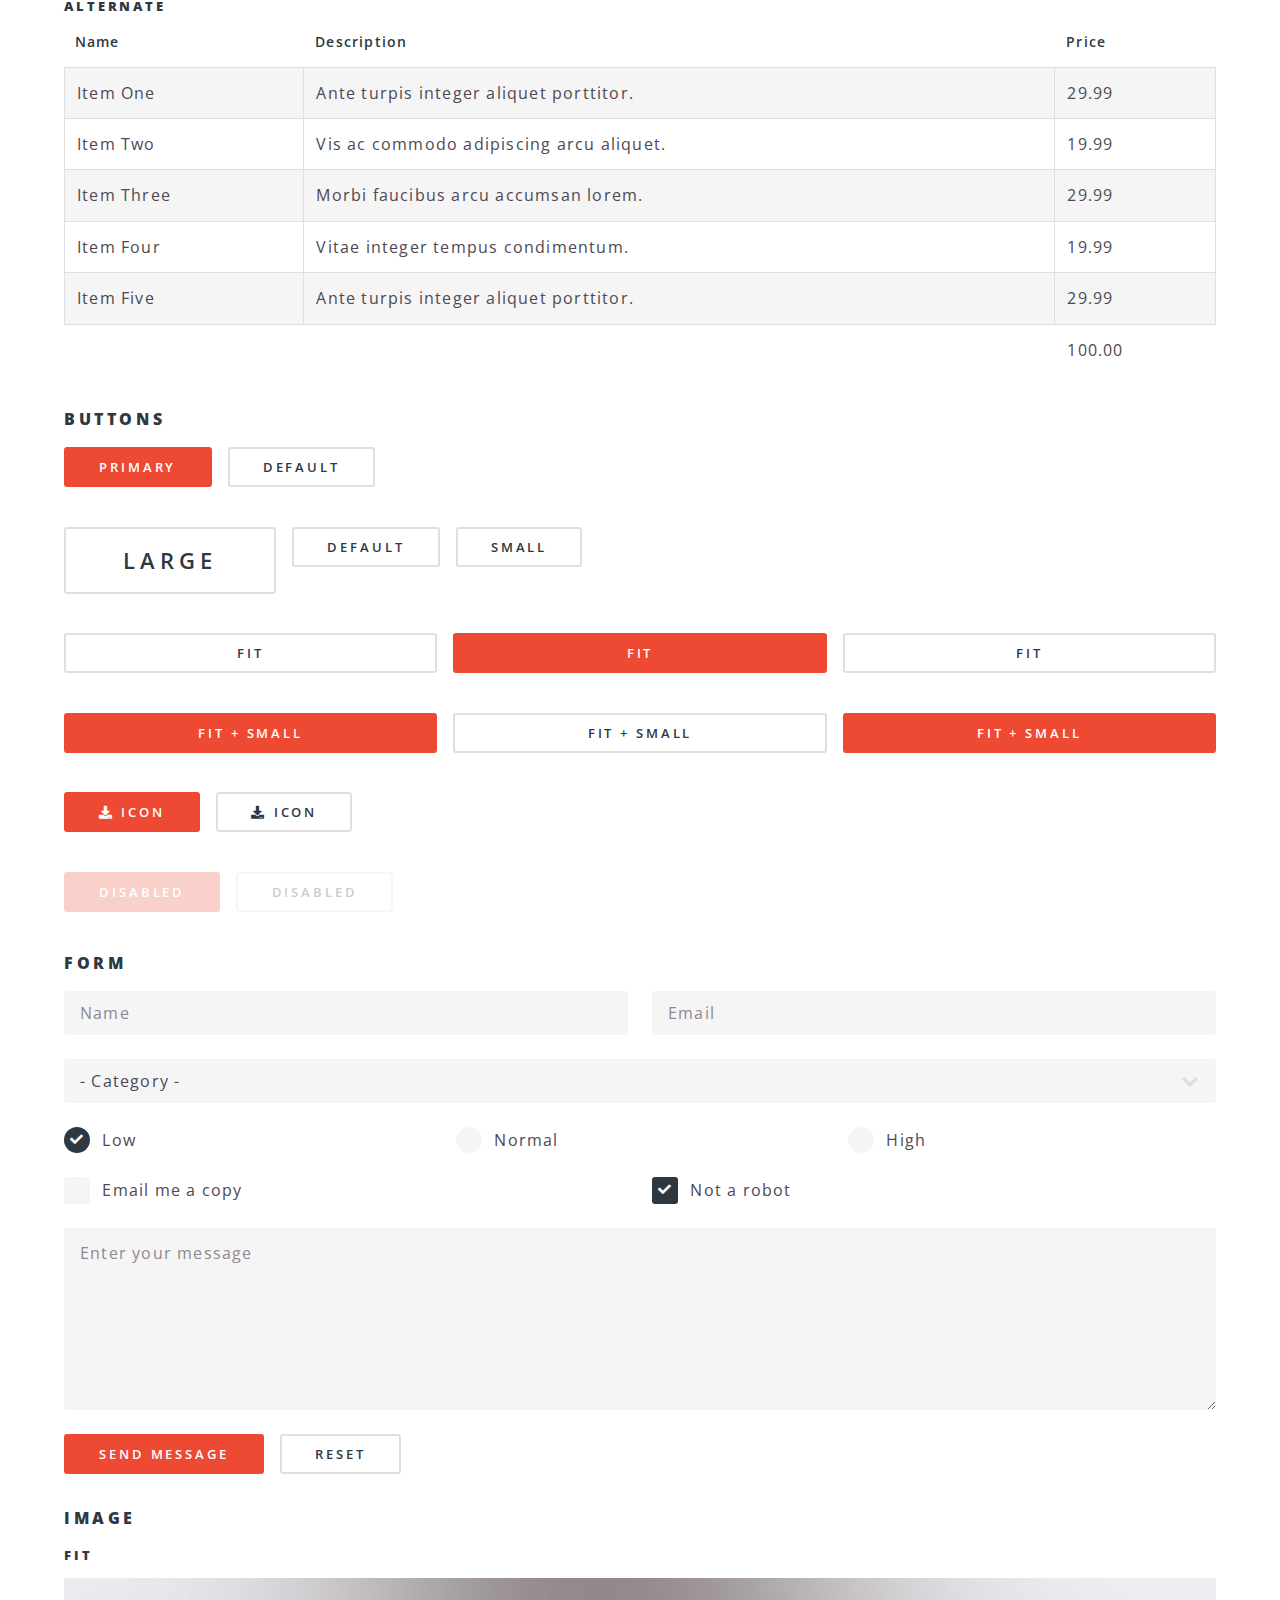
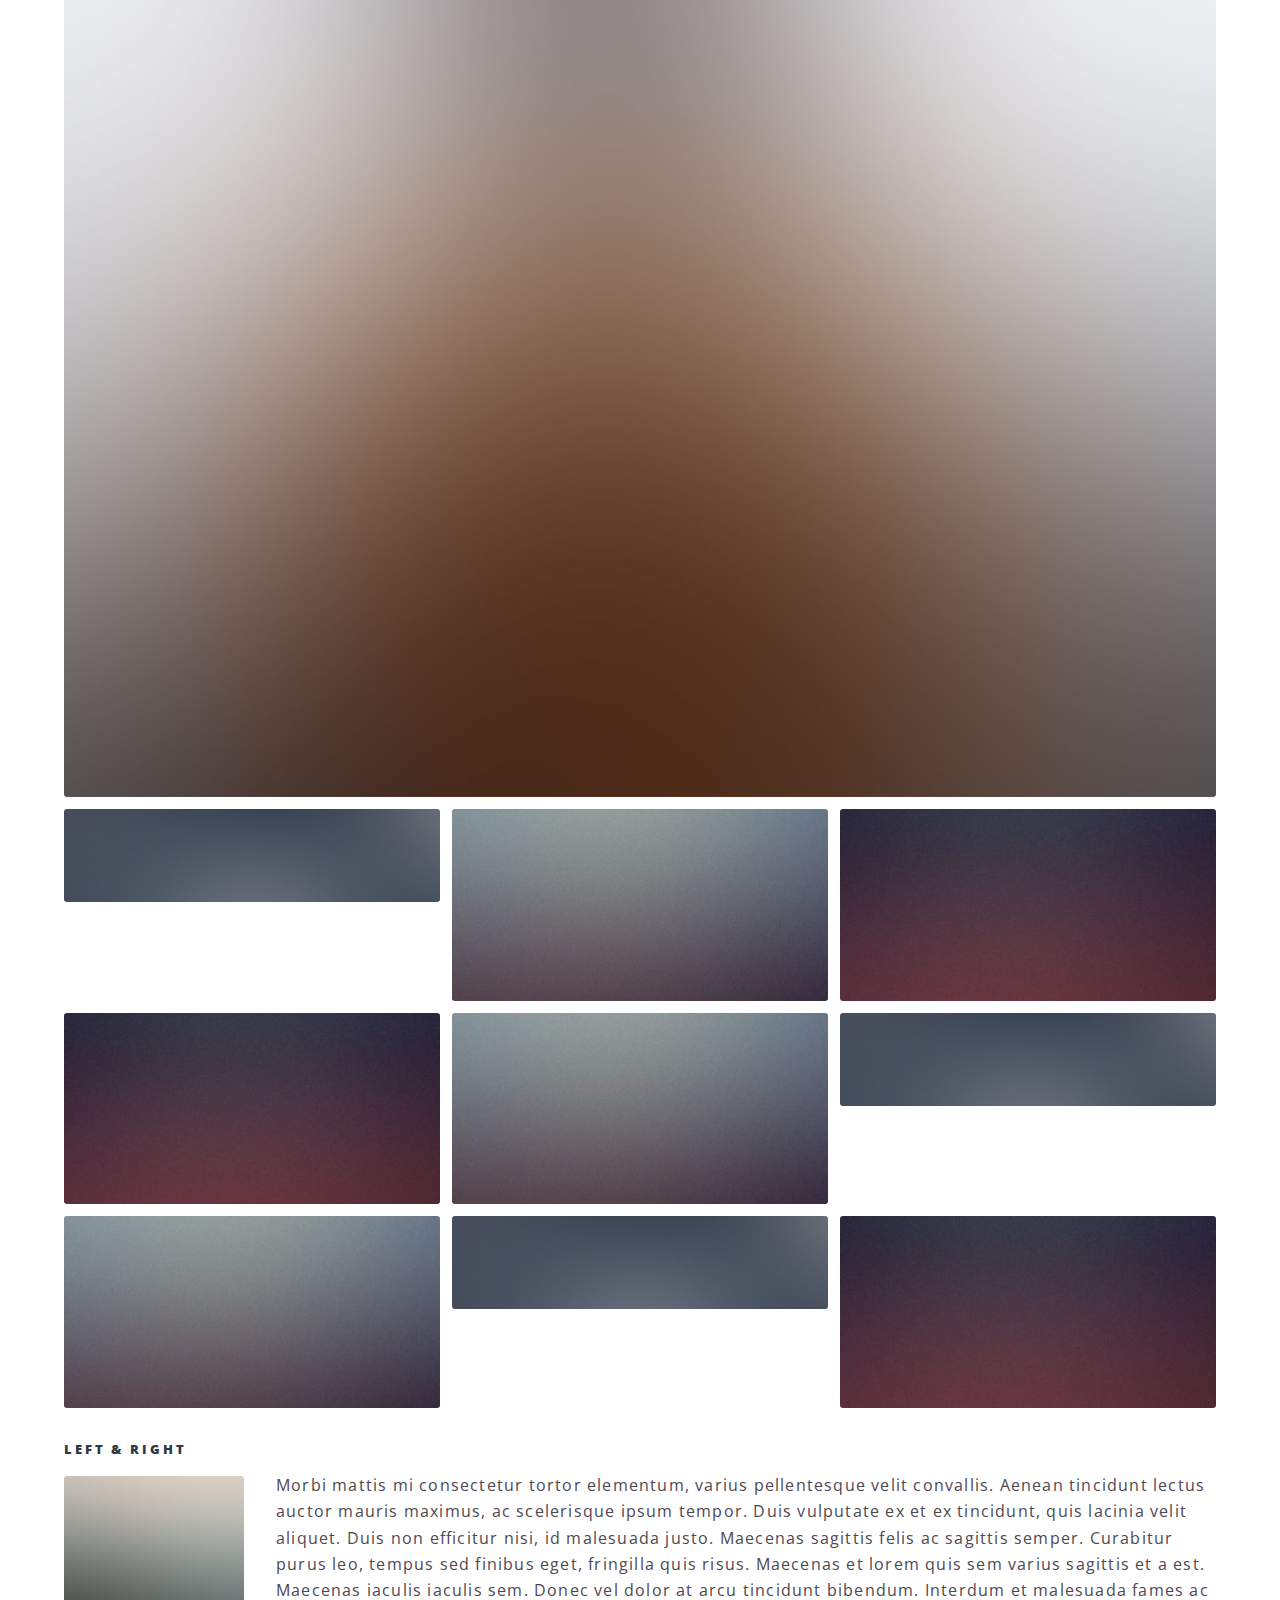
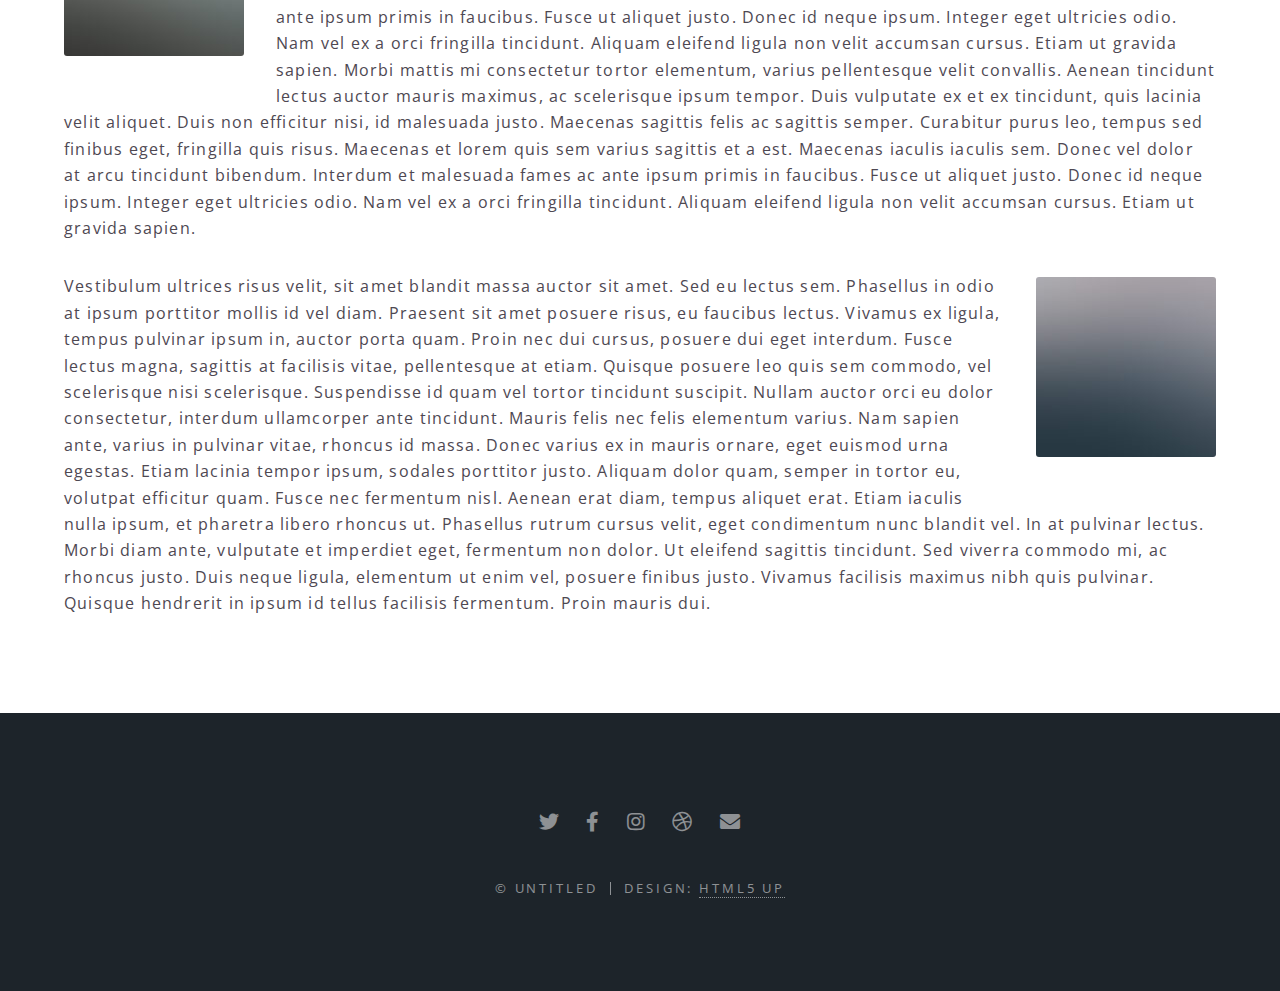
<file: elements.html>
<!DOCTYPE HTML>
<!--
	Spectral by HTML5 UP
	html5up.net | @ajlkn
	Free for personal and commercial use under the CCA 3.0 license (html5up.net/license)
-->
<html>
	<head>
		<title>Elements - Spectral by HTML5 UP</title>
		<meta charset="utf-8" />
		<meta name="viewport" content="width=device-width, initial-scale=1, user-scalable=no" />
		<link rel="stylesheet" href="assets/css/main.css" />
		<noscript><link rel="stylesheet" href="assets/css/noscript.css" /></noscript>
	</head>
	<body class="is-preload">

		<!-- Page Wrapper -->
			<div id="page-wrapper">

				<!-- Header -->
					<header id="header">
						<h1><a href="index.html">Spectral</a></h1>
						<nav id="nav">
							<ul>
								<li class="special">
									<a href="#menu" class="menuToggle"><span>Menu</span></a>
									<div id="menu">
										<ul>
											<li><a href="index.html">Home</a></li>
											<li><a href="generic.html">Generic</a></li>
											<li><a href="elements.html">Elements</a></li>
											<li><a href="#">Sign Up</a></li>
											<li><a href="#">Log In</a></li>
										</ul>
									</div>
								</li>
							</ul>
						</nav>
					</header>

				<!-- Main -->
					<article id="main">
						<header>
							<h2>Elements</h2>
							<p>Aliquam ut ex ut interdum donec amet imperdiet eleifend</p>
						</header>
						<section class="wrapper style5">
							<div class="inner">

								<section>
									<h4>Text</h4>
									<p>This is <b>bold</b> and this is <strong>strong</strong>. This is <i>italic</i> and this is <em>emphasized</em>.
									This is <sup>superscript</sup> text and this is <sub>subscript</sub> text.
									This is <u>underlined</u> and this is code: <code>for (;;) { ... }</code>. Finally, <a href="#">this is a link</a>.</p>
									<hr />
									<header>
										<h4>Heading with a Subtitle</h4>
										<p>Lorem ipsum dolor sit amet nullam id egestas urna aliquam</p>
									</header>
									<p>Nunc lacinia ante nunc ac lobortis. Interdum adipiscing gravida odio porttitor sem non mi integer non faucibus ornare mi ut ante amet placerat aliquet. Volutpat eu sed ante lacinia sapien lorem accumsan varius montes viverra nibh in adipiscing blandit tempus accumsan.</p>
									<header>
										<h5>Heading with a Subtitle</h5>
										<p>Lorem ipsum dolor sit amet nullam id egestas urna aliquam</p>
									</header>
									<p>Nunc lacinia ante nunc ac lobortis. Interdum adipiscing gravida odio porttitor sem non mi integer non faucibus ornare mi ut ante amet placerat aliquet. Volutpat eu sed ante lacinia sapien lorem accumsan varius montes viverra nibh in adipiscing blandit tempus accumsan.</p>
									<hr />
									<h2>Heading Level 2</h2>
									<h3>Heading Level 3</h3>
									<h4>Heading Level 4</h4>
									<h5>Heading Level 5</h5>
									<h6>Heading Level 6</h6>
									<hr />
									<h5>Blockquote</h5>
									<blockquote>Fringilla nisl. Donec accumsan interdum nisi, quis tincidunt felis sagittis eget tempus euismod. Vestibulum ante ipsum primis in faucibus vestibulum. Blandit adipiscing eu felis iaculis volutpat ac adipiscing accumsan faucibus. Vestibulum ante ipsum primis in faucibus lorem ipsum dolor sit amet nullam adipiscing eu felis.</blockquote>
									<h5>Preformatted</h5>
									<pre><code>i = 0;

while (!deck.isInOrder()) {
  print 'Iteration ' + i;
  deck.shuffle();
  i++;
}

print 'It took ' + i + ' iterations to sort the deck.';</code></pre>
								</section>

								<section>
									<h4>Lists</h4>
									<div class="row">
										<div class="col-6 col-12-medium">
											<h5>Unordered</h5>
											<ul>
												<li>Dolor pulvinar etiam.</li>
												<li>Sagittis adipiscing.</li>
												<li>Felis enim feugiat.</li>
											</ul>
											<h5>Alternate</h5>
											<ul class="alt">
												<li>Dolor pulvinar etiam.</li>
												<li>Sagittis adipiscing.</li>
												<li>Felis enim feugiat.</li>
											</ul>
										</div>
										<div class="col-6 col-12-medium">
											<h5>Ordered</h5>
											<ol>
												<li>Dolor pulvinar etiam.</li>
												<li>Etiam vel felis viverra.</li>
												<li>Felis enim feugiat.</li>
												<li>Dolor pulvinar etiam.</li>
												<li>Etiam vel felis lorem.</li>
												<li>Felis enim et feugiat.</li>
											</ol>
											<h5>Icons</h5>
											<ul class="icons">
												<li><a href="#" class="icon brands fa-twitter"><span class="label">Twitter</span></a></li>
												<li><a href="#" class="icon brands fa-facebook-f"><span class="label">Facebook</span></a></li>
												<li><a href="#" class="icon brands fa-instagram"><span class="label">Instagram</span></a></li>
												<li><a href="#" class="icon brands fa-github"><span class="label">Github</span></a></li>
											</ul>
										</div>
									</div>
									<h5>Actions</h5>
									<div class="row">
										<div class="col-6 col-12-medium">
											<ul class="actions">
												<li><a href="#" class="button primary">Default</a></li>
												<li><a href="#" class="button">Default</a></li>
											</ul>
											<ul class="actions small">
												<li><a href="#" class="button primary small">Small</a></li>
												<li><a href="#" class="button small">Small</a></li>
											</ul>
											<ul class="actions stacked">
												<li><a href="#" class="button primary">Default</a></li>
												<li><a href="#" class="button">Default</a></li>
											</ul>
											<ul class="actions stacked">
												<li><a href="#" class="button primary small">Small</a></li>
												<li><a href="#" class="button small">Small</a></li>
											</ul>
										</div>
										<div class="col-6 col-12-medium">
											<ul class="actions stacked">
												<li><a href="#" class="button primary fit">Default</a></li>
												<li><a href="#" class="button fit">Default</a></li>
											</ul>
											<ul class="actions stacked">
												<li><a href="#" class="button primary small fit">Small</a></li>
												<li><a href="#" class="button small fit">Small</a></li>
											</ul>
										</div>
									</div>
								</section>

								<section>
									<h4>Table</h4>
									<h5>Default</h5>
									<div class="table-wrapper">
										<table>
											<thead>
												<tr>
													<th>Name</th>
													<th>Description</th>
													<th>Price</th>
												</tr>
											</thead>
											<tbody>
												<tr>
													<td>Item One</td>
													<td>Ante turpis integer aliquet porttitor.</td>
													<td>29.99</td>
												</tr>
												<tr>
													<td>Item Two</td>
													<td>Vis ac commodo adipiscing arcu aliquet.</td>
													<td>19.99</td>
												</tr>
												<tr>
													<td>Item Three</td>
													<td> Morbi faucibus arcu accumsan lorem.</td>
													<td>29.99</td>
												</tr>
												<tr>
													<td>Item Four</td>
													<td>Vitae integer tempus condimentum.</td>
													<td>19.99</td>
												</tr>
												<tr>
													<td>Item Five</td>
													<td>Ante turpis integer aliquet porttitor.</td>
													<td>29.99</td>
												</tr>
											</tbody>
											<tfoot>
												<tr>
													<td colspan="2"></td>
													<td>100.00</td>
												</tr>
											</tfoot>
										</table>
									</div>

									<h5>Alternate</h5>
									<div class="table-wrapper">
										<table class="alt">
											<thead>
												<tr>
													<th>Name</th>
													<th>Description</th>
													<th>Price</th>
												</tr>
											</thead>
											<tbody>
												<tr>
													<td>Item One</td>
													<td>Ante turpis integer aliquet porttitor.</td>
													<td>29.99</td>
												</tr>
												<tr>
													<td>Item Two</td>
													<td>Vis ac commodo adipiscing arcu aliquet.</td>
													<td>19.99</td>
												</tr>
												<tr>
													<td>Item Three</td>
													<td> Morbi faucibus arcu accumsan lorem.</td>
													<td>29.99</td>
												</tr>
												<tr>
													<td>Item Four</td>
													<td>Vitae integer tempus condimentum.</td>
													<td>19.99</td>
												</tr>
												<tr>
													<td>Item Five</td>
													<td>Ante turpis integer aliquet porttitor.</td>
													<td>29.99</td>
												</tr>
											</tbody>
											<tfoot>
												<tr>
													<td colspan="2"></td>
													<td>100.00</td>
												</tr>
											</tfoot>
										</table>
									</div>
								</section>

								<section>
									<h4>Buttons</h4>
									<ul class="actions">
										<li><a href="#" class="button primary">Primary</a></li>
										<li><a href="#" class="button">Default</a></li>
									</ul>
									<ul class="actions">
										<li><a href="#" class="button large">Large</a></li>
										<li><a href="#" class="button">Default</a></li>
										<li><a href="#" class="button small">Small</a></li>
									</ul>
									<ul class="actions fit">
										<li><a href="#" class="button fit">Fit</a></li>
										<li><a href="#" class="button primary fit">Fit</a></li>
										<li><a href="#" class="button fit">Fit</a></li>
									</ul>
									<ul class="actions fit small">
										<li><a href="#" class="button primary fit small">Fit + Small</a></li>
										<li><a href="#" class="button fit small">Fit + Small</a></li>
										<li><a href="#" class="button primary fit small">Fit + Small</a></li>
									</ul>
									<ul class="actions">
										<li><a href="#" class="button primary icon solid fa-download">Icon</a></li>
										<li><a href="#" class="button icon solid fa-download">Icon</a></li>
									</ul>
									<ul class="actions">
										<li><span class="button primary disabled">Disabled</span></li>
										<li><span class="button disabled">Disabled</span></li>
									</ul>
								</section>

								<section>
									<h4>Form</h4>
									<form method="post" action="#">
										<div class="row gtr-uniform">
											<div class="col-6 col-12-xsmall">
												<input type="text" name="demo-name" id="demo-name" value="" placeholder="Name" />
											</div>
											<div class="col-6 col-12-xsmall">
												<input type="email" name="demo-email" id="demo-email" value="" placeholder="Email" />
											</div>
											<div class="col-12">
												<select name="demo-category" id="demo-category">
													<option value="">- Category -</option>
													<option value="1">Manufacturing</option>
													<option value="1">Shipping</option>
													<option value="1">Administration</option>
													<option value="1">Human Resources</option>
												</select>
											</div>
											<div class="col-4 col-12-small">
												<input type="radio" id="demo-priority-low" name="demo-priority" checked>
												<label for="demo-priority-low">Low</label>
											</div>
											<div class="col-4 col-12-small">
												<input type="radio" id="demo-priority-normal" name="demo-priority">
												<label for="demo-priority-normal">Normal</label>
											</div>
											<div class="col-4 col-12-small">
												<input type="radio" id="demo-priority-high" name="demo-priority">
												<label for="demo-priority-high">High</label>
											</div>
											<div class="col-6 col-12-small">
												<input type="checkbox" id="demo-copy" name="demo-copy">
												<label for="demo-copy">Email me a copy</label>
											</div>
											<div class="col-6 col-12-small">
												<input type="checkbox" id="demo-human" name="demo-human" checked>
												<label for="demo-human">Not a robot</label>
											</div>
											<div class="col-12">
												<textarea name="demo-message" id="demo-message" placeholder="Enter your message" rows="6"></textarea>
											</div>
											<div class="col-12">
												<ul class="actions">
													<li><input type="submit" value="Send Message" class="primary" /></li>
													<li><input type="reset" value="Reset" /></li>
												</ul>
											</div>
										</div>
									</form>
								</section>

								<section>
									<h4>Image</h4>
									<h5>Fit</h5>
									<div class="box alt">
										<div class="row gtr-50 gtr-uniform">
											<div class="col-12"><span class="image fit"><img src="images/banner.jpg" alt="" /></span></div>
											<div class="col-4"><span class="image fit"><img src="images/pic01.jpg" alt="" /></span></div>
											<div class="col-4"><span class="image fit"><img src="images/pic02.jpg" alt="" /></span></div>
											<div class="col-4"><span class="image fit"><img src="images/pic03.jpg" alt="" /></span></div>
											<div class="col-4"><span class="image fit"><img src="images/pic03.jpg" alt="" /></span></div>
											<div class="col-4"><span class="image fit"><img src="images/pic02.jpg" alt="" /></span></div>
											<div class="col-4"><span class="image fit"><img src="images/pic01.jpg" alt="" /></span></div>
											<div class="col-4"><span class="image fit"><img src="images/pic02.jpg" alt="" /></span></div>
											<div class="col-4"><span class="image fit"><img src="images/pic01.jpg" alt="" /></span></div>
											<div class="col-4"><span class="image fit"><img src="images/pic03.jpg" alt="" /></span></div>
										</div>
									</div>
									<h5>Left &amp; Right</h5>
									<p><span class="image left"><img src="images/pic04.jpg" alt="" /></span>Morbi mattis mi consectetur tortor elementum, varius pellentesque velit convallis. Aenean tincidunt lectus auctor mauris maximus, ac scelerisque ipsum tempor. Duis vulputate ex et ex tincidunt, quis lacinia velit aliquet. Duis non efficitur nisi, id malesuada justo. Maecenas sagittis felis ac sagittis semper. Curabitur purus leo, tempus sed finibus eget, fringilla quis risus. Maecenas et lorem quis sem varius sagittis et a est. Maecenas iaculis iaculis sem. Donec vel dolor at arcu tincidunt bibendum. Interdum et malesuada fames ac ante ipsum primis in faucibus. Fusce ut aliquet justo. Donec id neque ipsum. Integer eget ultricies odio. Nam vel ex a orci fringilla tincidunt. Aliquam eleifend ligula non velit accumsan cursus. Etiam ut gravida sapien. Morbi mattis mi consectetur tortor elementum, varius pellentesque velit convallis. Aenean tincidunt lectus auctor mauris maximus, ac scelerisque ipsum tempor. Duis vulputate ex et ex tincidunt, quis lacinia velit aliquet. Duis non efficitur nisi, id malesuada justo. Maecenas sagittis felis ac sagittis semper. Curabitur purus leo, tempus sed finibus eget, fringilla quis risus. Maecenas et lorem quis sem varius sagittis et a est. Maecenas iaculis iaculis sem. Donec vel dolor at arcu tincidunt bibendum. Interdum et malesuada fames ac ante ipsum primis in faucibus. Fusce ut aliquet justo. Donec id neque ipsum. Integer eget ultricies odio. Nam vel ex a orci fringilla tincidunt. Aliquam eleifend ligula non velit accumsan cursus. Etiam ut gravida sapien.</p>
									<p><span class="image right"><img src="images/pic05.jpg" alt="" /></span>Vestibulum ultrices risus velit, sit amet blandit massa auctor sit amet. Sed eu lectus sem. Phasellus in odio at ipsum porttitor mollis id vel diam. Praesent sit amet posuere risus, eu faucibus lectus. Vivamus ex ligula, tempus pulvinar ipsum in, auctor porta quam. Proin nec dui cursus, posuere dui eget interdum. Fusce lectus magna, sagittis at facilisis vitae, pellentesque at etiam. Quisque posuere leo quis sem commodo, vel scelerisque nisi scelerisque. Suspendisse id quam vel tortor tincidunt suscipit. Nullam auctor orci eu dolor consectetur, interdum ullamcorper ante tincidunt. Mauris felis nec felis elementum varius. Nam sapien ante, varius in pulvinar vitae, rhoncus id massa. Donec varius ex in mauris ornare, eget euismod urna egestas. Etiam lacinia tempor ipsum, sodales porttitor justo. Aliquam dolor quam, semper in tortor eu, volutpat efficitur quam. Fusce nec fermentum nisl. Aenean erat diam, tempus aliquet erat. Etiam iaculis nulla ipsum, et pharetra libero rhoncus ut. Phasellus rutrum cursus velit, eget condimentum nunc blandit vel. In at pulvinar lectus. Morbi diam ante, vulputate et imperdiet eget, fermentum non dolor. Ut eleifend sagittis tincidunt. Sed viverra commodo mi, ac rhoncus justo. Duis neque ligula, elementum ut enim vel, posuere finibus justo. Vivamus facilisis maximus nibh quis pulvinar. Quisque hendrerit in ipsum id tellus facilisis fermentum. Proin mauris dui.</p>
								</section>

							</div>
						</section>
					</article>

				<!-- Footer -->
					<footer id="footer">
						<ul class="icons">
							<li><a href="#" class="icon brands fa-twitter"><span class="label">Twitter</span></a></li>
							<li><a href="#" class="icon brands fa-facebook-f"><span class="label">Facebook</span></a></li>
							<li><a href="#" class="icon brands fa-instagram"><span class="label">Instagram</span></a></li>
							<li><a href="#" class="icon brands fa-dribbble"><span class="label">Dribbble</span></a></li>
							<li><a href="#" class="icon solid fa-envelope"><span class="label">Email</span></a></li>
						</ul>
						<ul class="copyright">
							<li>&copy; Untitled</li><li>Design: <a href="http://html5up.net">HTML5 UP</a></li>
						</ul>
					</footer>

			</div>

		<!-- Scripts -->
			<script src="assets/js/jquery.min.js"></script>
			<script src="assets/js/jquery.scrollex.min.js"></script>
			<script src="assets/js/jquery.scrolly.min.js"></script>
			<script src="assets/js/browser.min.js"></script>
			<script src="assets/js/breakpoints.min.js"></script>
			<script src="assets/js/util.js"></script>
			<script src="assets/js/main.js"></script>

	</body>
</html>
</file>
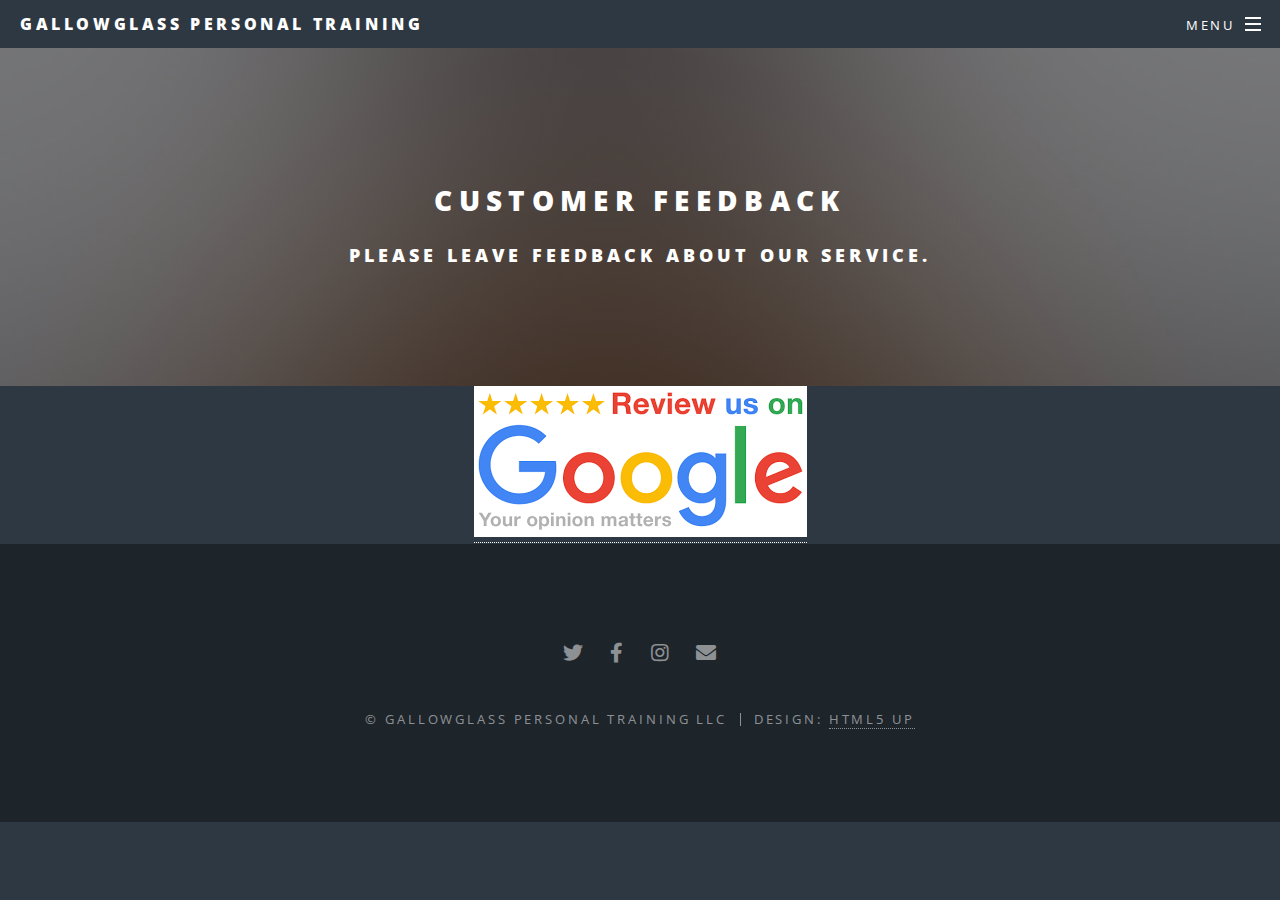
<file: feedback.html>
<!DOCTYPE HTML>
<!--
	Spectral by HTML5 UP
	html5up.net | @ajlkn
	Free for personal and commercial use under the CCA 3.0 license (html5up.net/license)
-->
<html>
	<head>
		<title>Gallowglass Personal Training</title>
		<meta charset="utf-8" />
		<meta name="viewport" content="width=device-width, initial-scale=1, user-scalable=no" />
		<link rel="stylesheet" href="assets/css/main.css" />
		<noscript><link rel="stylesheet" href="assets/css/noscript.css" /></noscript>
	</head>
	<body class="is-preload">

		<!-- Page Wrapper -->
			<div id="page-wrapper">

				<!-- Header -->
					<header id="header">
						<h1><a href="index.html">Gallowglass Personal Training</a></h1>
						<nav id="nav">
							<ul>
								<li class="special">
									<a href="#menu" class="menuToggle"><span>Menu</span></a>
									<div id="menu">
										<ul>
											<li><a href="index.html">Home</a></li>
												<li><a href="https://www.facebook.com/profile.php?id=100092330530732" target="_blank" rel="noopener no referrer">Facebook</a></li>
											 	<ul>	
												<li><a href="https://twitter.com/GallowglassPT" target="_blank" rel="noopener no referrer">Twitter</a></li>
												<ul>	
												<li><a href="index.html" target="_blank" rel="noopener no referrer">TikTok</a></li>
												<ul>	
												<li><a href="https://www.instagram.com/gallowglasspt/" target="_blank" rel="noopener no referrer">Instagram</a></li>
											<li><a href="mailto:karl@gallowglasspt.com">Contact Us</a></li>
											<li><a href="quote.html">Request Quote</a></li>
											<li><a href="forms.html">Documents</a></li>
											<li><a href="pricing.html">Pricing</a></li>
											<li><a href="discountpricing.html">Discount Pricing</a></li>
											<li><a href="feedback.html">Leave Feedback</a></li>
										</ul>
									</div>
								</li>
							</ul>
						</nav>
					</header>

				<!-- Main -->
					<article id="main">
						<header>
							<h2>Customer Feedback</h2>
							<h3>Please leave feedback about our service.</h3>
                    
						</header>

						<div style="width:100%;text-align:center;">
							<a href="https://g.page/r/CViRIfBf2rezEB0/review"> <img src="images/images-2.png"> </a>
							</div>
						
				<!-- Footer -->
                <footer id="footer">
                    <ul class="icons">
                        <li><a href="https://twitter.com/GallowglassPT" target="_blank" rel="noopener no referrer" class="icon brands fa-twitter"><span class="label">Twitter</span></a></li>
                        <li><a href="https://www.facebook.com/profile.php?id=100092330530732" target="_blank" rel="noopener no referrer" class="icon brands fa-facebook-f"><span class="label">Facebook</span></a></li>
                        <li><a href="https://www.instagram.com/gallowglasspt/" target="_blank" rel="noopener no referrer" class="icon brands fa-instagram"><span class="label">Instagram</span></a></li>
                        <li><a href="mailto:karl@gallowglasspt.com" class="icon solid fa-envelope"><span class="label">Email</span></a></li>
                    </ul>
                    <ul class="copyright">
                        <li>&copy; Gallowglass Personal Training LLC</li><li>Design: <a href="http://html5up.net">HTML5 UP</a></li>
                    </ul>
                </footer>


			</div>	
			
			<!-- Scripts -->
			<script src="assets/js/jquery.min.js"></script>
			<script src="assets/js/jquery.scrollex.min.js"></script>
			<script src="assets/js/jquery.scrolly.min.js"></script>
			<script src="assets/js/browser.min.js"></script>
			<script src="assets/js/breakpoints.min.js"></script>
			<script src="assets/js/util.js"></script>
			<script src="assets/js/main.js"></script>

	
	</body>
</html>
</file>
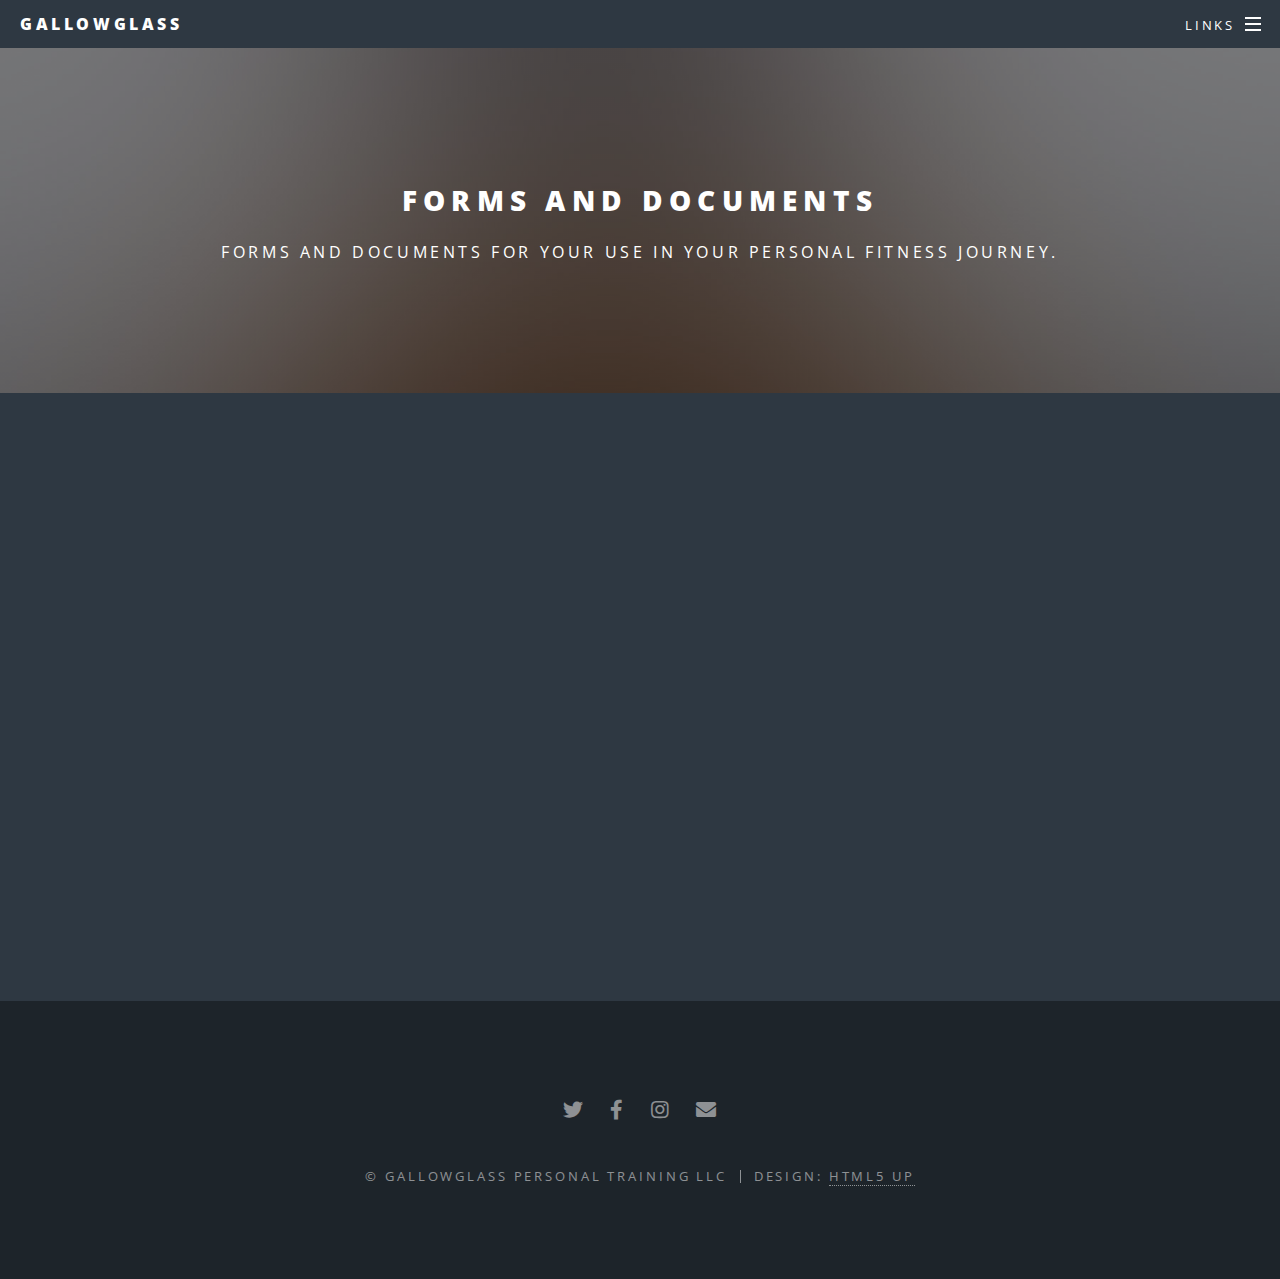
<file: forms.html>
<!DOCTYPE HTML>
<!--
	Spectral by HTML5 UP
	html5up.net | @ajlkn
	Free for personal and commercial use under the CCA 3.0 license (html5up.net/license)
-->
<html>
	<head>
		<title>Gallowglass-Forms</title>
		<meta charset="utf-8" />
		<meta name="viewport" content="width=device-width, initial-scale=o, user-scalable=no" />
		<link rel="stylesheet" href="assets/css/main.css" />
		<noscript><link rel="stylesheet" href="assets/css/noscript.css" /></noscript>
	</head>
	<body class="is-preload">

		

		<!-- Page Wrapper -->
			<div id="page-wrapper">

				<!-- Header -->
					<header id="header">
						<h1><a href="index.html">Gallowglass</a></h1>
						<nav id="nav">
							<ul>
								<li class="special">
									<a href="#menu" class="menuToggle"><span>Links</span></a>
									<div id="menu">
										<ul>
											<li><a href="index.html">Home</a></li>
												<li><a href="https://www.facebook.com/profile.php?id=100092330530732" target="_blank" rel="noopener no referrer">Facebook</a></li>
											 	<ul>	
												<li><a href="https://twitter.com/GallowglassPT" target="_blank" rel="noopener no referrer">Twitter</a></li>
												<ul>	
												<li><a href="index.html" target="_blank" rel="noopener no referrer">TikTok</a></li>
												<ul>	
												<li><a href="https://www.instagram.com/gallowglasspt/" target="_blank" rel="noopener no referrer">Instagram</a></li>
											<li><a href="mailto:karl@gallowglasspt.com">Contact Us</a></li>
											<li><a href="quote.html">Request Pricing</a></li>
											<li><a href="forms.html">Documents</a></li>
											<li><a href="pricing.html">Pricing</a></li>
											<li><a href="discountpricing.html">Discount Pricing</a></li>
											<li><a href="feedback.html">Leave Feedback</a></li>
										</ul>
									</div>
								</li>
							</ul>
						</nav>
					</header>

				<!-- Main -->
					<article id="main">
						<header>
							<h2>Forms And Documents</h2>
							<p>Forms and documents for your use in your personal fitness journey.</p>
						</header>
						
					</article>
					<iframe src="https://drive.google.com/a/GALLOGLASSPT.COM/embeddedfolderview?id=1_PreF_CzVltoLwvigzfLq_3DrjIdCsIT#grid" style="width:100%; height:600px; border:0;"></iframe>
				<!--Start of Tawk.to Script-->
<script type="text/javascript">
	var Tawk_API=Tawk_API||{}, Tawk_LoadStart=new Date();
	(function(){
	var s1=document.createElement("script"),s0=document.getElementsByTagName("script")[0];
	s1.async=true;
	s1.src='https://embed.tawk.to/64809d0d94cf5d49dc5c5b88/1h2b6avrl';
	s1.charset='UTF-8';
	s1.setAttribute('crossorigin','*');
	s0.parentNode.insertBefore(s1,s0);
	})();
	</script>
	<!--End of Tawk.to Script-->
                
                    <!-- Footer -->
					<footer id="footer">
						<ul class="icons">
							<li><a href="https://twitter.com/GallowglassPT" target="_blank" rel="noopener no referrer" class="icon brands fa-twitter"><span class="label">Twitter</span></a></li>
							<li><a href="https://www.facebook.com/profile.php?id=100092330530732" target="_blank" rel="noopener no referrer" class="icon brands fa-facebook-f"><span class="label">Facebook</span></a></li>
							<li><a href="https://www.instagram.com/gallowglasspt/" target="_blank" rel="noopener no referrer" class="icon brands fa-instagram"><span class="label">Instagram</span></a></li>
							<li><a href="mailto:karl@gallowglasspt.com" class="icon solid fa-envelope"><span class="label">Email</span></a></li>
						</ul>
						<ul class="copyright">
							<li>&copy; Gallowglass Personal Training LLC</li><li>Design: <a href="http://html5up.net">HTML5 UP</a></li>
						</ul>
					</footer>

			</div>

		<!-- Scripts -->
			<script src="assets/js/jquery.min.js"></script>
			<script src="assets/js/jquery.scrollex.min.js"></script>
			<script src="assets/js/jquery.scrolly.min.js"></script>
			<script src="assets/js/browser.min.js"></script>
			<script src="assets/js/breakpoints.min.js"></script>
			<script src="assets/js/util.js"></script>
			<script src="assets/js/main.js"></script>

	</body>
</html>
</file>
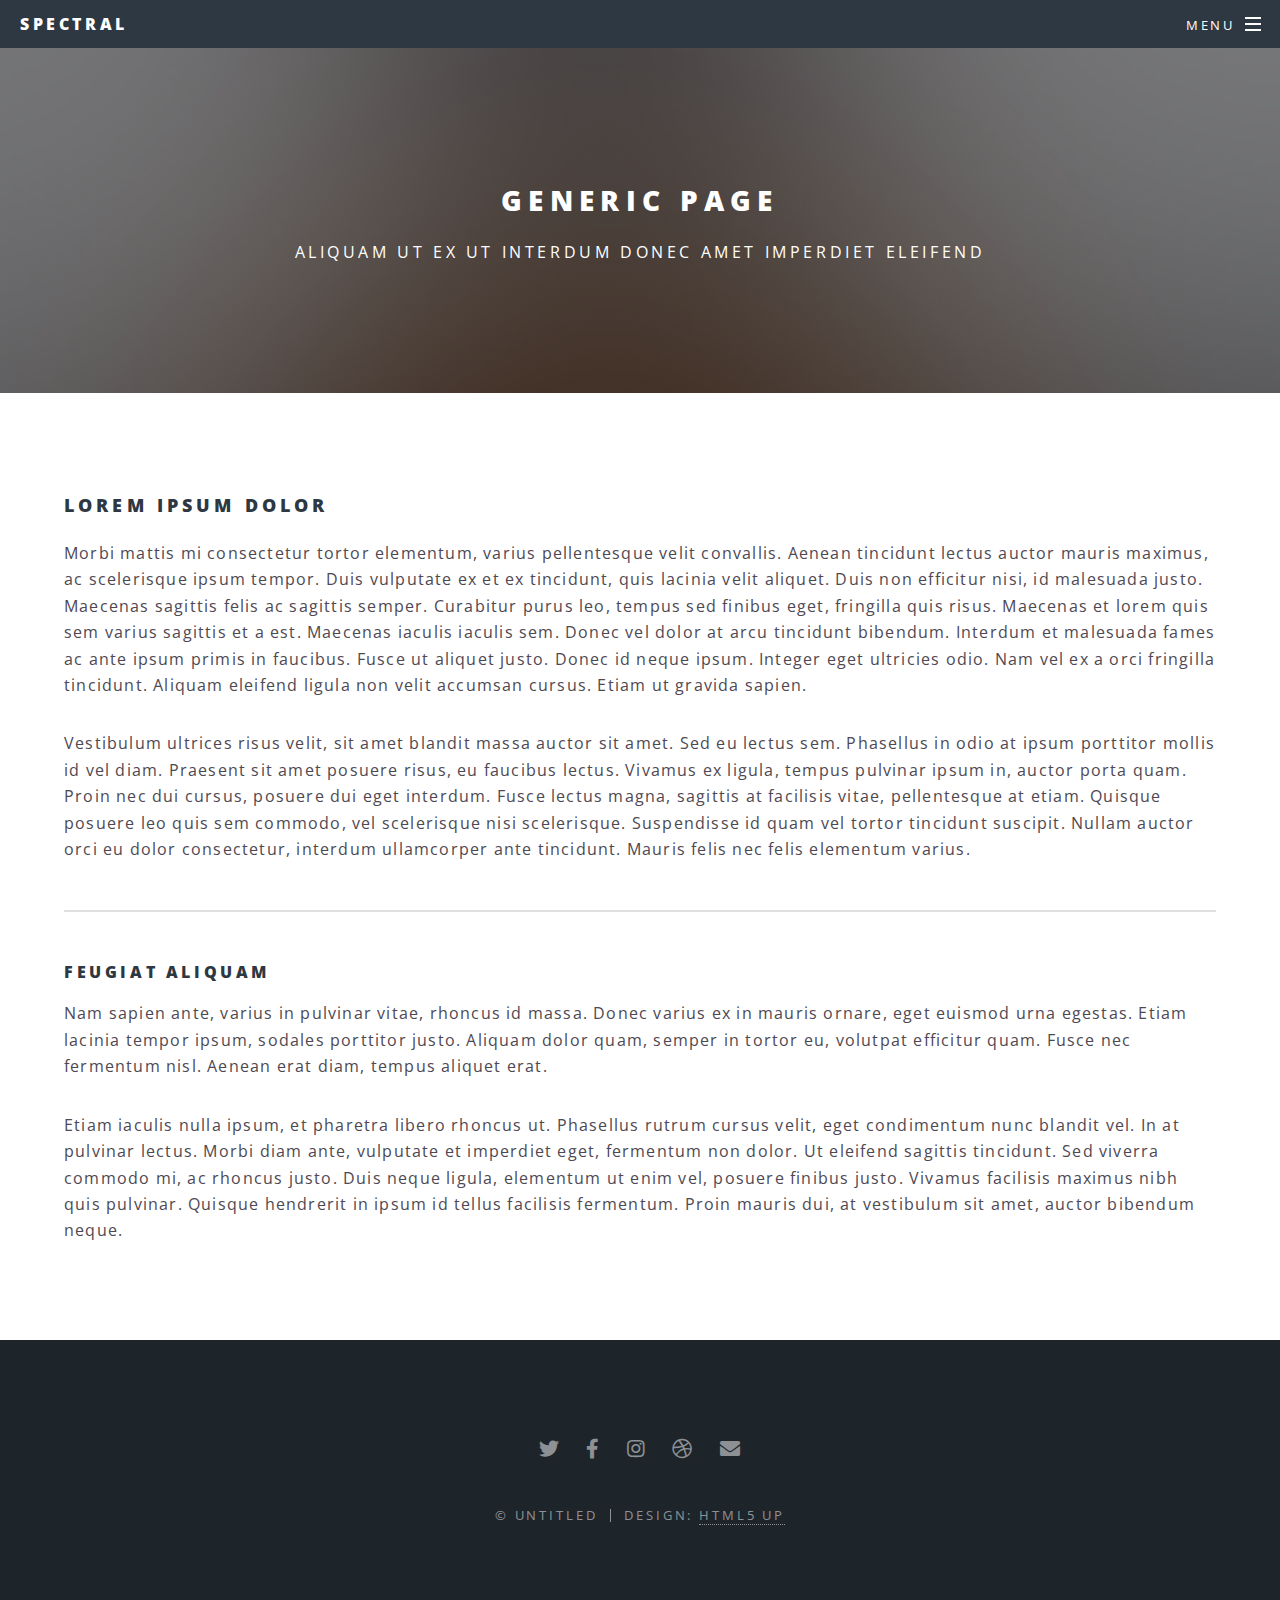
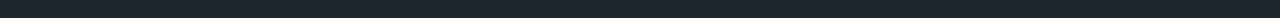
<file: generic.html>
<!DOCTYPE HTML>
<!--
	Spectral by HTML5 UP
	html5up.net | @ajlkn
	Free for personal and commercial use under the CCA 3.0 license (html5up.net/license)
-->
<html>
	<head>
		<title>Generic - Spectral by HTML5 UP</title>
		<meta charset="utf-8" />
		<meta name="viewport" content="width=device-width, initial-scale=1, user-scalable=no" />
		<link rel="stylesheet" href="assets/css/main.css" />
		<noscript><link rel="stylesheet" href="assets/css/noscript.css" /></noscript>
	</head>
	<body class="is-preload">

		<!-- Page Wrapper -->
			<div id="page-wrapper">

				<!-- Header -->
					<header id="header">
						<h1><a href="index.html">Spectral</a></h1>
						<nav id="nav">
							<ul>
								<li class="special">
									<a href="#menu" class="menuToggle"><span>Menu</span></a>
									<div id="menu">
										<ul>
											<li><a href="index.html">Home</a></li>
											<li><a href="generic.html">Generic</a></li>
											<li><a href="elements.html">Elements</a></li>
											<li><a href="#">Sign Up</a></li>
											<li><a href="#">Log In</a></li>
										</ul>
									</div>
								</li>
							</ul>
						</nav>
					</header>

				<!-- Main -->
					<article id="main">
						<header>
							<h2>Generic Page</h2>
							<p>Aliquam ut ex ut interdum donec amet imperdiet eleifend</p>
						</header>
						<section class="wrapper style5">
							<div class="inner">

								<h3>Lorem ipsum dolor</h3>
								<p>Morbi mattis mi consectetur tortor elementum, varius pellentesque velit convallis. Aenean tincidunt lectus auctor mauris maximus, ac scelerisque ipsum tempor. Duis vulputate ex et ex tincidunt, quis lacinia velit aliquet. Duis non efficitur nisi, id malesuada justo. Maecenas sagittis felis ac sagittis semper. Curabitur purus leo, tempus sed finibus eget, fringilla quis risus. Maecenas et lorem quis sem varius sagittis et a est. Maecenas iaculis iaculis sem. Donec vel dolor at arcu tincidunt bibendum. Interdum et malesuada fames ac ante ipsum primis in faucibus. Fusce ut aliquet justo. Donec id neque ipsum. Integer eget ultricies odio. Nam vel ex a orci fringilla tincidunt. Aliquam eleifend ligula non velit accumsan cursus. Etiam ut gravida sapien.</p>

								<p>Vestibulum ultrices risus velit, sit amet blandit massa auctor sit amet. Sed eu lectus sem. Phasellus in odio at ipsum porttitor mollis id vel diam. Praesent sit amet posuere risus, eu faucibus lectus. Vivamus ex ligula, tempus pulvinar ipsum in, auctor porta quam. Proin nec dui cursus, posuere dui eget interdum. Fusce lectus magna, sagittis at facilisis vitae, pellentesque at etiam. Quisque posuere leo quis sem commodo, vel scelerisque nisi scelerisque. Suspendisse id quam vel tortor tincidunt suscipit. Nullam auctor orci eu dolor consectetur, interdum ullamcorper ante tincidunt. Mauris felis nec felis elementum varius.</p>

								<hr />

								<h4>Feugiat aliquam</h4>
								<p>Nam sapien ante, varius in pulvinar vitae, rhoncus id massa. Donec varius ex in mauris ornare, eget euismod urna egestas. Etiam lacinia tempor ipsum, sodales porttitor justo. Aliquam dolor quam, semper in tortor eu, volutpat efficitur quam. Fusce nec fermentum nisl. Aenean erat diam, tempus aliquet erat.</p>

								<p>Etiam iaculis nulla ipsum, et pharetra libero rhoncus ut. Phasellus rutrum cursus velit, eget condimentum nunc blandit vel. In at pulvinar lectus. Morbi diam ante, vulputate et imperdiet eget, fermentum non dolor. Ut eleifend sagittis tincidunt. Sed viverra commodo mi, ac rhoncus justo. Duis neque ligula, elementum ut enim vel, posuere finibus justo. Vivamus facilisis maximus nibh quis pulvinar. Quisque hendrerit in ipsum id tellus facilisis fermentum. Proin mauris dui, at vestibulum sit amet, auctor bibendum neque.</p>

							</div>
						</section>
					</article>

				<!-- Footer -->
					<footer id="footer">
						<ul class="icons">
							<li><a href="#" class="icon brands fa-twitter"><span class="label">Twitter</span></a></li>
							<li><a href="#" class="icon brands fa-facebook-f"><span class="label">Facebook</span></a></li>
							<li><a href="#" class="icon brands fa-instagram"><span class="label">Instagram</span></a></li>
							<li><a href="#" class="icon brands fa-dribbble"><span class="label">Dribbble</span></a></li>
							<li><a href="#" class="icon solid fa-envelope"><span class="label">Email</span></a></li>
						</ul>
						<ul class="copyright">
							<li>&copy; Untitled</li><li>Design: <a href="http://html5up.net">HTML5 UP</a></li>
						</ul>
					</footer>

			</div>

		<!-- Scripts -->
			<script src="assets/js/jquery.min.js"></script>
			<script src="assets/js/jquery.scrollex.min.js"></script>
			<script src="assets/js/jquery.scrolly.min.js"></script>
			<script src="assets/js/browser.min.js"></script>
			<script src="assets/js/breakpoints.min.js"></script>
			<script src="assets/js/util.js"></script>
			<script src="assets/js/main.js"></script>

	</body>
</html>
</file>
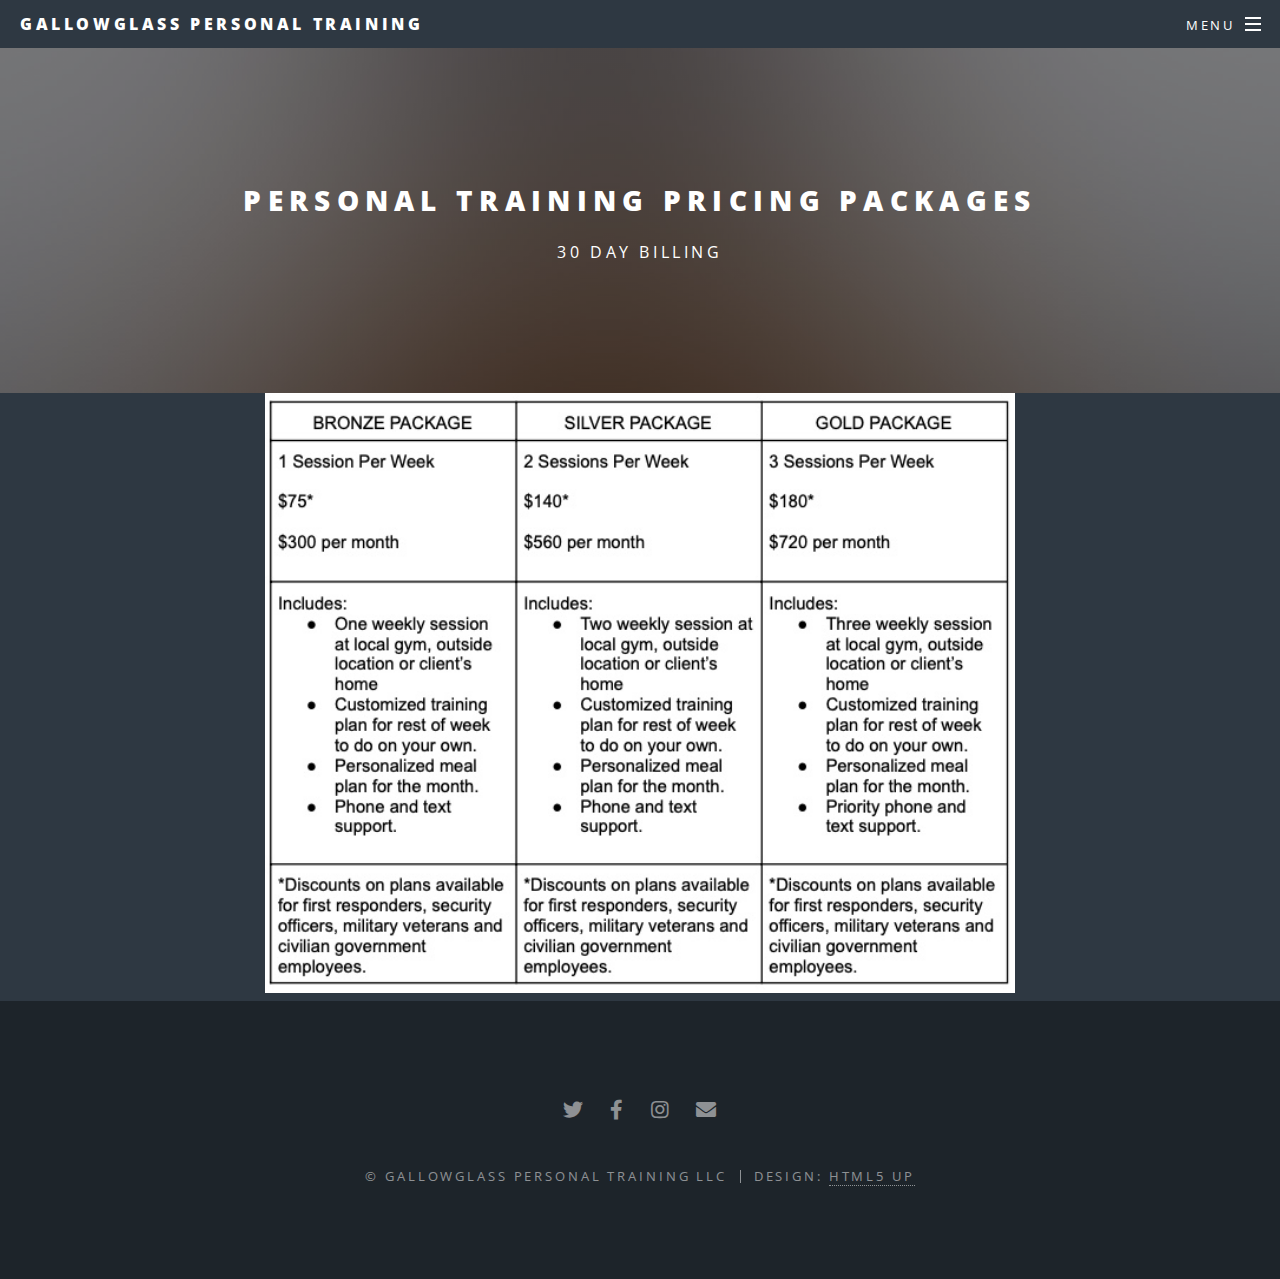
<file: pricing.html>
<!DOCTYPE HTML>
<!--
	Spectral by HTML5 UP
	html5up.net | @ajlkn
	Free for personal and commercial use under the CCA 3.0 license (html5up.net/license)
-->
<html>
	<head>
		<title>Gallowglass Personal Training</title>
		<meta charset="utf-8" />
		<meta name="viewport" content="width=device-width, initial-scale=1, user-scalable=no" />
		<link rel="stylesheet" href="assets/css/main.css" />
		<noscript><link rel="stylesheet" href="assets/css/noscript.css" /></noscript>
	</head>
	<body class="is-preload">

		<!-- Page Wrapper -->
			<div id="page-wrapper">

				<!-- Header -->
					<header id="header">
						<h1><a href="index.html">Gallowglass Personal Training</a></h1>
						<nav id="nav">
							<ul>
								<li class="special">
									<a href="#menu" class="menuToggle"><span>Menu</span></a>
									<div id="menu">
										<ul>
											<li><a href="index.html">Home</a></li>
												<li><a href="https://www.facebook.com/profile.php?id=100092330530732" target="_blank" rel="noopener no referrer">Facebook</a></li>
											 	<ul>	
												<li><a href="https://twitter.com/GallowglassPT" target="_blank" rel="noopener no referrer">Twitter</a></li>
												<ul>	
												<li><a href="index.html" target="_blank" rel="noopener no referrer">TikTok</a></li>
												<ul>	
												<li><a href="https://www.instagram.com/gallowglasspt/" target="_blank" rel="noopener no referrer">Instagram</a></li>
											<li><a href="mailto:karl@gallowglasspt.com">Contact Us</a></li>
											<li><a href="quote.html">Request Quote</a></li>
											<li><a href="forms.html">Documents</a></li>
											<li><a href="pricing.html">Pricing</a></li>
											<li><a href="discountpricing.html">Discount Pricing</a></li>
											<li><a href="feedback.html">Leave Feedback</a></li>
										</ul>
									</div>
								</li>
							</ul>
						</nav>
					</header>

				<!-- Main -->
					<article id="main">
						<header>
							<h2>Personal Training Pricing Packages</h2>
							<p>30 Day Billing</p>
						</header>
						<center><img src="Pricing.jpg" alt="Pricing" style="width: 750px;px;height:600px;"></article></center>
					</article>

				<!-- Footer -->
                <footer id="footer">
                    <ul class="icons">
                        <li><a href="https://twitter.com/GallowglassPT" target="_blank" rel="noopener no referrer" class="icon brands fa-twitter"><span class="label">Twitter</span></a></li>
                        <li><a href="https://www.facebook.com/profile.php?id=100092330530732" target="_blank" rel="noopener no referrer" class="icon brands fa-facebook-f"><span class="label">Facebook</span></a></li>
                        <li><a href="https://www.instagram.com/gallowglasspt/" target="_blank" rel="noopener no referrer" class="icon brands fa-instagram"><span class="label">Instagram</span></a></li>
                        <li><a href="mailto:karl@gallowglasspt.com" class="icon solid fa-envelope"><span class="label">Email</span></a></li>
                    </ul>
                    <ul class="copyright">
                        <li>&copy; Gallowglass Personal Training LLC</li><li>Design: <a href="http://html5up.net">HTML5 UP</a></li>
                    </ul>
                </footer>


			</div>

		<!-- Scripts -->
			<script src="assets/js/jquery.min.js"></script>
			<script src="assets/js/jquery.scrollex.min.js"></script>
			<script src="assets/js/jquery.scrolly.min.js"></script>
			<script src="assets/js/browser.min.js"></script>
			<script src="assets/js/breakpoints.min.js"></script>
			<script src="assets/js/util.js"></script>
			<script src="assets/js/main.js"></script>

	</body>
</html>
</file>
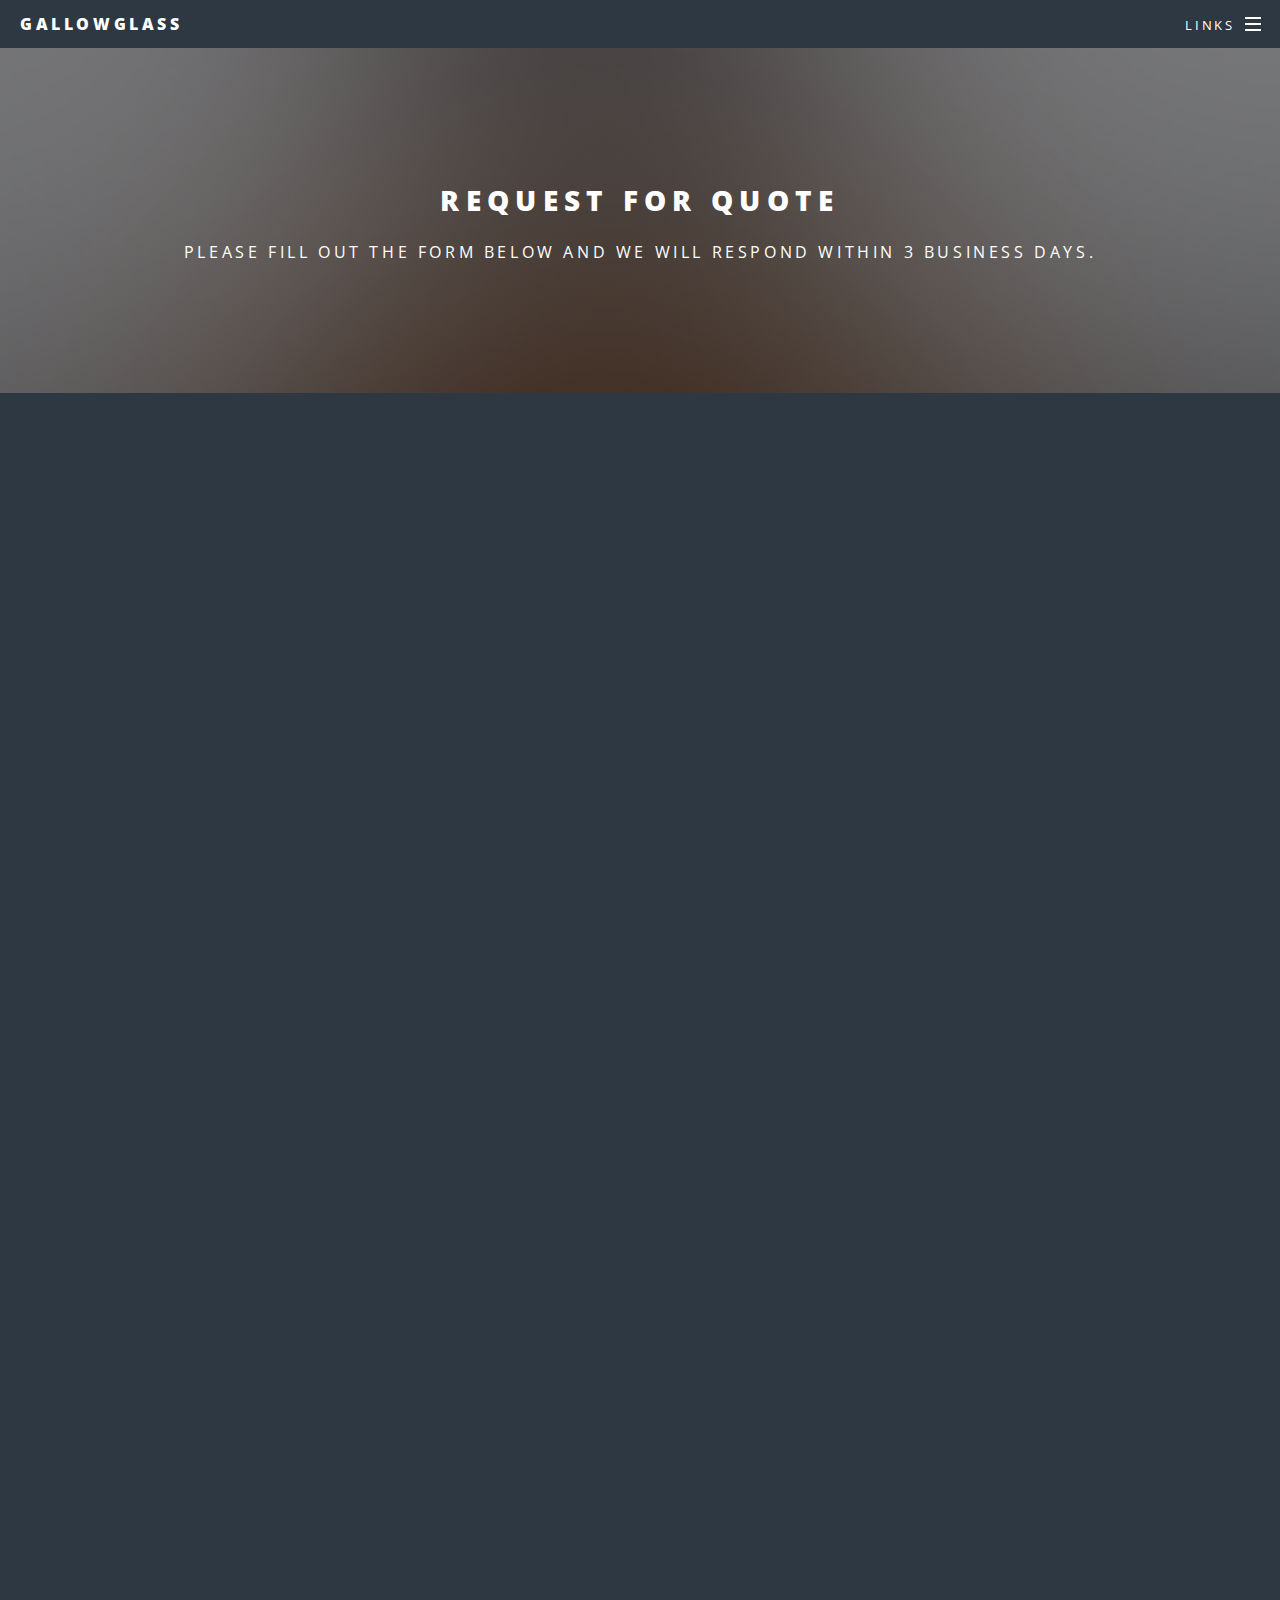
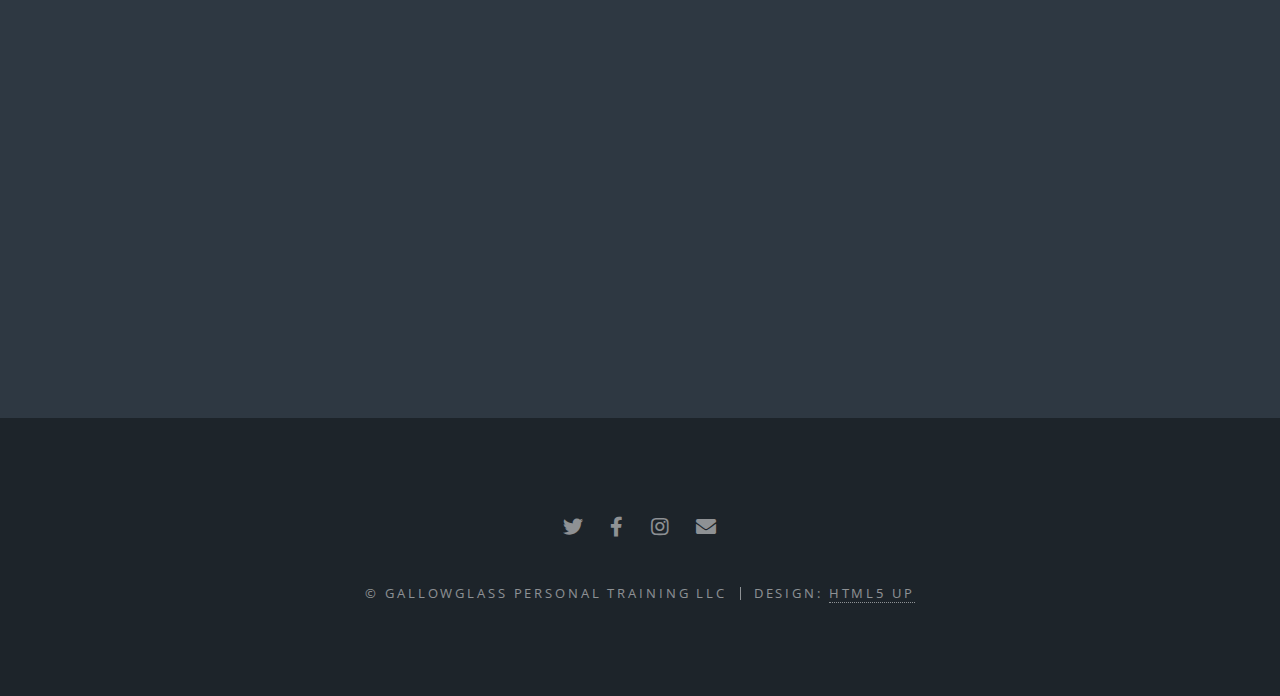
<file: quote.html>
<!DOCTYPE HTML>
<!--
	Spectral by HTML5 UP
	html5up.net | @ajlkn
	Free for personal and commercial use under the CCA 3.0 license (html5up.net/license)
-->
<html>
	<head>
		<title>Gallowglass-Request For Quote</title>
		<meta charset="utf-8" />
		<meta name="viewport" content="width=device-width, initial-scale=1,user-scalable=1">
		<link rel="stylesheet" href="assets/css/main.css" />
		<noscript><link rel="stylesheet" href="assets/css/noscript.css" /></noscript>
	</head>
	<body class="is-preload">

		

		<!-- Page Wrapper -->
			<div id="page-wrapper">

				<!-- Header -->
					<header id="header">
						<h1><a href="index.html">Gallowglass</a></h1>
						<nav id="nav">
							<ul>
								<li class="special">
									<a href="#menu" class="menuToggle"><span>Links</span></a>
									<div id="menu">
										<ul>
											<li><a href="index.html">Home</a></li>
												<li><a href="https://www.facebook.com/profile.php?id=100092330530732" target="_blank" rel="noopener no referrer">Facebook</a></li>
											 	<ul>	
												<li><a href="https://twitter.com/GallowglassPT" target="_blank" rel="noopener no referrer">Twitter</a></li>
												<ul>	
												<li><a href="index.html" target="_blank" rel="noopener no referrer">TikTok</a></li>
												<ul>	
												<li><a href="https://www.instagram.com/gallowglasspt/" target="_blank" rel="noopener no referrer">Instagram</a></li>
											<li><a href="mailto:karl@gallowglasspt.com">Contact Us</a></li>
											<li><a href="quote.html">Request Pricing</a></li>
											<li><a href="forms.html">Documents</a></li>
											<li><a href="pricing.html">Pricing</a></li>
											<li><a href="discountpricing.html">Discount Pricing</a></li>
											<li><a href="feedback.html">Leave Feedback</a></li>
										</ul>
									</div>
								</li>
							</ul>
						</nav>
					</header>

				<!-- Main -->
					<article id="main">
						<header>
							<h2>Request For Quote</h2>
							<p>Please fill out the form below and we will respond within 3 business days.</p>
						</header>
						
					</article>
					<iframe src="https://docs.google.com/forms/d/e/1FAIpQLSc-_eecaYC1WlK4ndJt-VWflQSym_jdbt8UdAE6RauCz7X1Vw/viewform?embedded=true" width="100%" height="1617" frameborder="0" marginheight="0" marginwidth="0">Loading…</iframe>
				<!--Start of Tawk.to Script-->
<script type="text/javascript">
	var Tawk_API=Tawk_API||{}, Tawk_LoadStart=new Date();
	(function(){
	var s1=document.createElement("script"),s0=document.getElementsByTagName("script")[0];
	s1.async=true;
	s1.src='https://embed.tawk.to/64809d0d94cf5d49dc5c5b88/1h2b6avrl';
	s1.charset='UTF-8';
	s1.setAttribute('crossorigin','*');
	s0.parentNode.insertBefore(s1,s0);
	})();
	</script>
	<!--End of Tawk.to Script-->
				
					<!-- Footer -->
					<footer id="footer">
						<ul class="icons">
							<li><a href="https://twitter.com/GallowglassPT" target="_blank" rel="noopener no referrer" class="icon brands fa-twitter"><span class="label">Twitter</span></a></li>
							<li><a href="https://www.facebook.com/profile.php?id=100092330530732" target="_blank" rel="noopener no referrer" class="icon brands fa-facebook-f"><span class="label">Facebook</span></a></li>
							<li><a href="https://www.instagram.com/gallowglasspt/" target="_blank" rel="noopener no referrer" class="icon brands fa-instagram"><span class="label">Instagram</span></a></li>
							<li><a href="mailto:karl@gallowglasspt.com" class="icon solid fa-envelope"><span class="label">Email</span></a></li>
						</ul>
						<ul class="copyright">
							<li>&copy; Gallowglass Personal Training LLC</li><li>Design: <a href="http://html5up.net">HTML5 UP</a></li>
						</ul>
					</footer>

			</div>

		<!-- Scripts -->
			<script src="assets/js/jquery.min.js"></script>
			<script src="assets/js/jquery.scrollex.min.js"></script>
			<script src="assets/js/jquery.scrolly.min.js"></script>
			<script src="assets/js/browser.min.js"></script>
			<script src="assets/js/breakpoints.min.js"></script>
			<script src="assets/js/util.js"></script>
			<script src="assets/js/main.js"></script>

	</body>
</html>
</file>
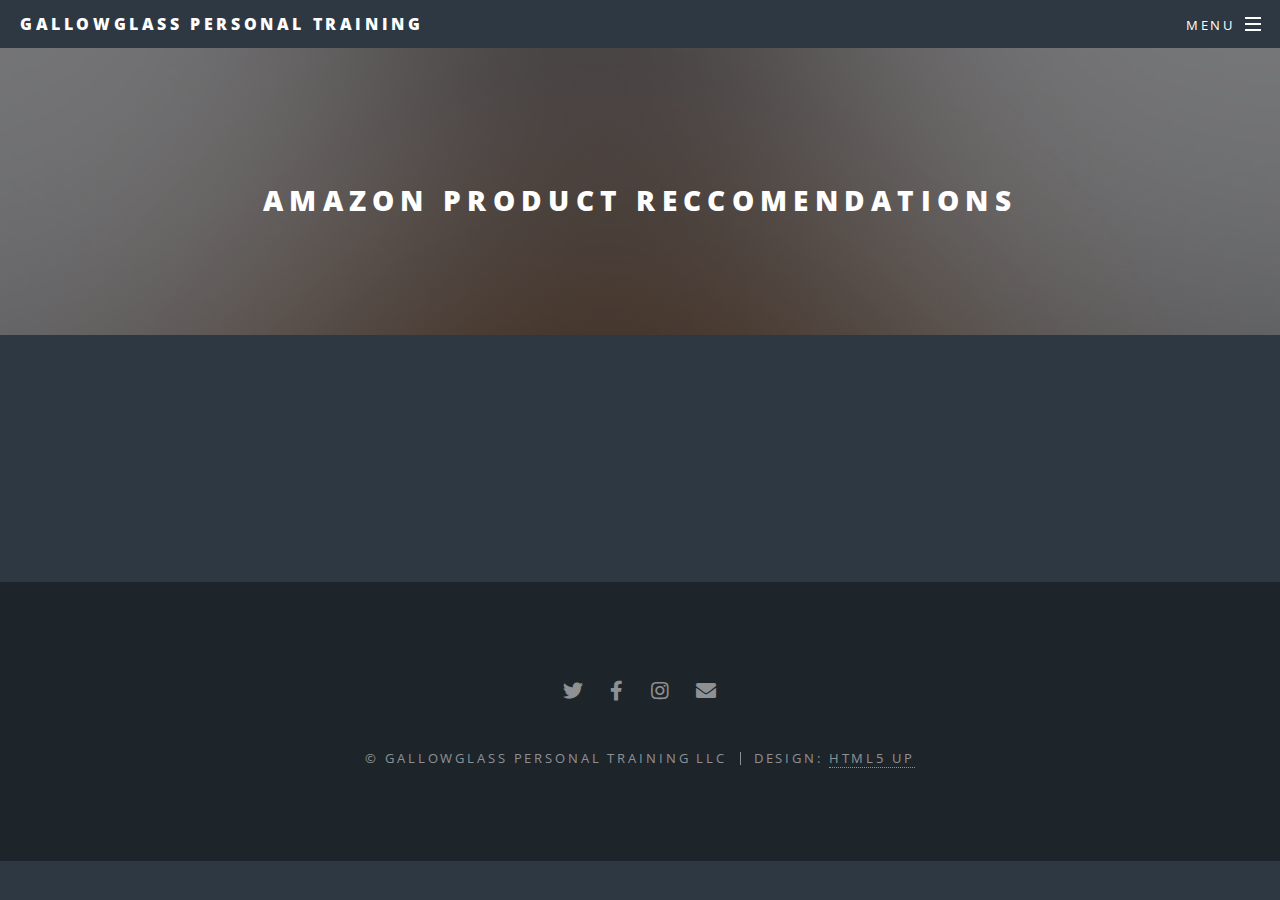
<file: reccomendation.html>
<!DOCTYPE HTML>
<!--
	Spectral by HTML5 UP
	html5up.net | @ajlkn
	Free for personal and commercial use under the CCA 3.0 license (html5up.net/license)
-->
<html>
	<head>
		<title>Gallowglass Personal Training</title>
		<meta charset="utf-8" />
		<meta name="viewport" content="width=device-width, initial-scale=1, user-scalable=no" />
		<link rel="stylesheet" href="assets/css/main.css" />
		<noscript><link rel="stylesheet" href="assets/css/noscript.css" /></noscript>
	</head>
	<body class="is-preload">

		<!-- Page Wrapper -->
			<div id="page-wrapper">

				<!-- Header -->
					<header id="header">
						<h1><a href="index.html">Gallowglass Personal Training</a></h1>
						<nav id="nav">
							<ul>
								<li class="special">
									<a href="#menu" class="menuToggle"><span>Menu</span></a>
									<div id="menu">
										<ul>
											<li><a href="index.html">Home</a></li>
												<li><a href="https://www.facebook.com/profile.php?id=100092330530732" target="_blank" rel="noopener no referrer">Facebook</a></li>
											 	<ul>	
												<li><a href="https://twitter.com/GallowglassPT" target="_blank" rel="noopener no referrer">Twitter</a></li>
												<ul>	
												<li><a href="index.html" target="_blank" rel="noopener no referrer">TikTok</a></li>
												<ul>	
												<li><a href="https://www.instagram.com/gallowglasspt/" target="_blank" rel="noopener no referrer">Instagram</a></li>
											<li><a href="mailto:karl@gallowglasspt.com">Contact Us</a></li>
											<li><a href="quote.html">Request Quote</a></li>
											<li><a href="forms.html">Documents</a></li>
											<li><a href="pricing.html">Pricing</a></li>
											<li><a href="discountpricing.html">Discount Pricing</a></li>
											<li><a href="feedback.html">Leave Feedback</a></li>
										</ul>
									</div>
								</li>
							</ul>
						</nav>
					</header>

				<!-- Main -->
					<article id="main">
						<header>
							<h2>Amazon Product Reccomendations</h2>
						</header>
                        <iframe style="width:120px;height:240px;" marginwidth="0" marginheight="0" scrolling="no" frameborder="0" src="//ws-na.amazon-adsystem.com/widgets/q?ServiceVersion=20070822&OneJS=1&Operation=GetAdHtml&MarketPlace=US&source=ss&ref=as_ss_li_til&ad_type=product_link&tracking_id=gallowglasspt-20&language=en_US&marketplace=amazon&region=US&placement=B01N1UX8RW&asins=B01N1UX8RW&linkId=b79b86611bafe08e1162c3d85cd5e68b&show_border=false&link_opens_in_new_window=true"></iframe>
                    </article>
				
                
                    <!-- Footer -->
                <footer id="footer">
                    <ul class="icons">
                        <li><a href="https://twitter.com/GallowglassPT" target="_blank" rel="noopener no referrer" class="icon brands fa-twitter"><span class="label">Twitter</span></a></li>
                        <li><a href="https://www.facebook.com/profile.php?id=100092330530732" target="_blank" rel="noopener no referrer" class="icon brands fa-facebook-f"><span class="label">Facebook</span></a></li>
                        <li><a href="https://www.instagram.com/gallowglasspt/" target="_blank" rel="noopener no referrer" class="icon brands fa-instagram"><span class="label">Instagram</span></a></li>
                        <li><a href="mailto:karl@gallowglasspt.com" class="icon solid fa-envelope"><span class="label">Email</span></a></li>
                    </ul>
                    <ul class="copyright">
                        <li>&copy; Gallowglass Personal Training LLC</li><li>Design: <a href="http://html5up.net">HTML5 UP</a></li>
                    </ul>
                </footer>


			</div>

		<!-- Scripts -->
			<script src="assets/js/jquery.min.js"></script>
			<script src="assets/js/jquery.scrollex.min.js"></script>
			<script src="assets/js/jquery.scrolly.min.js"></script>
			<script src="assets/js/browser.min.js"></script>
			<script src="assets/js/breakpoints.min.js"></script>
			<script src="assets/js/util.js"></script>
			<script src="assets/js/main.js"></script>

	</body>
</html>
</file>
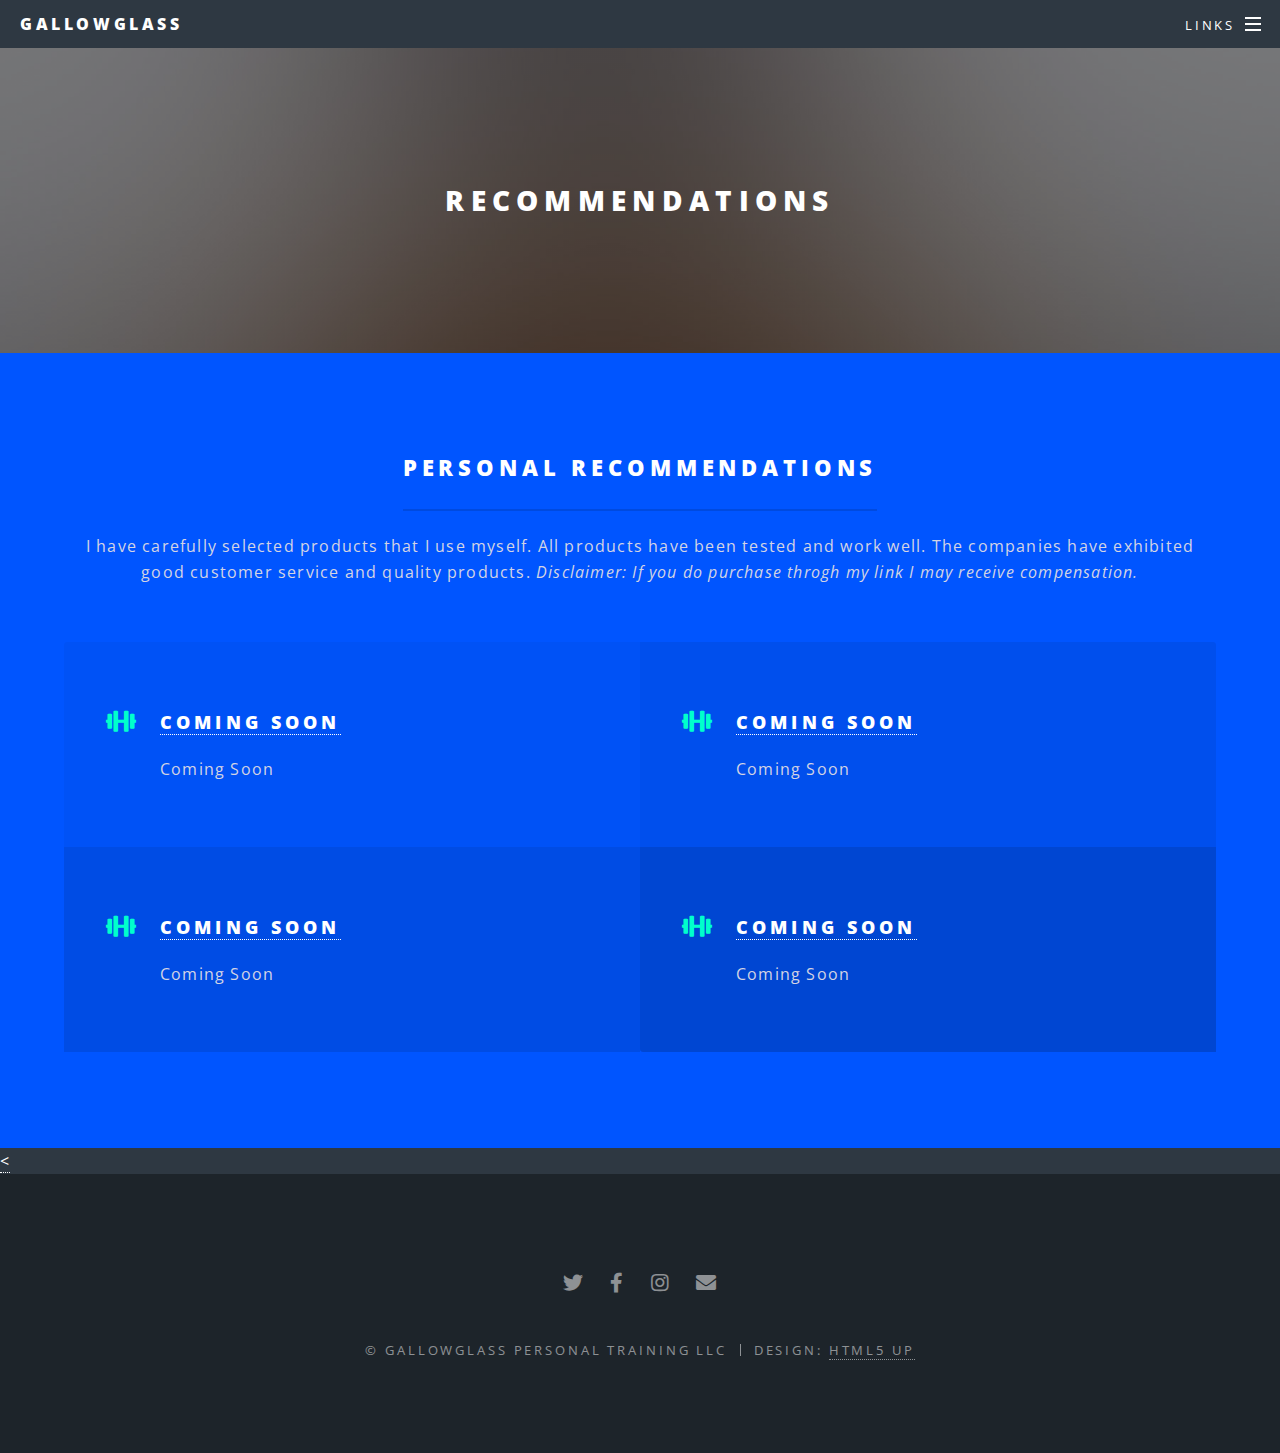
<file: recommend.html>
<!DOCTYPE HTML>
<!--
	Spectral by HTML5 UP
	html5up.net | @ajlkn
	Free for personal and commercial use under the CCA 3.0 license (html5up.net/license)
-->
<html>
	<head>
		<title>Gallowglass Recommendations</title>
		<meta charset="utf-8" />
		<meta name="viewport" content="width=device-width, initial-scale=1, user-scalable=no" />
		<link rel="stylesheet" href="assets/css/main.css" />
		<noscript><link rel="stylesheet" href="assets/css/noscript.css" /></noscript>
	</head>
	<body class="is-preload">

		<!--Start of Tawk.to Script-->
<script type="text/javascript">
	var Tawk_API=Tawk_API||{}, Tawk_LoadStart=new Date();
	(function(){
	var s1=document.createElement("script"),s0=document.getElementsByTagName("script")[0];
	s1.async=true;
	s1.src='https://embed.tawk.to/64809d0d94cf5d49dc5c5b88/1h2b6avrl';
	s1.charset='UTF-8';
	s1.setAttribute('crossorigin','*');
	s0.parentNode.insertBefore(s1,s0);
	})();
	</script>
	<!--End of Tawk.to Script-->
        
        <!-- Page Wrapper -->
			<div id="page-wrapper">

				<!-- Header -->
					<header id="header">
						<h1><a href="index.html">Gallowglass</a></h1>
						<nav id="nav">
							<ul>
								<li class="special">
									<a href="#menu" class="menuToggle"><span>Links</span></a>
									<div id="menu">
										<ul>
											<li><a href="index.html">Home</a></li>
												<li><a href="https://www.facebook.com/profile.php?id=100092330530732" target="_blank" rel="noopener no referrer">Facebook</a></li>
											 	<ul>	
												<li><a href="https://twitter.com/GallowglassPT" target="_blank" rel="noopener no referrer">Twitter</a></li>
												<ul>	
												<li><a href="index.html" target="_blank" rel="noopener no referrer">TikTok</a></li>
												<ul>	
												<li><a href="https://www.instagram.com/gallowglasspt/" target="_blank" rel="noopener no referrer">Instagram</a></li>
											<li><a href="mailto:karl@gallowglasspt.com">Contact Us</a></li>
											<li><a href="quote.html">Request Pricing</a></li>
											<li><a href="forms.html">Documents</a></li>
											<li><a href="pricing.html">Pricing</a></li>
											<li><a href="discountpricing.html">Discount Pricing</a></li>
										</ul>
									</div>
								</li>
							</ul>
						</nav>
					</header>

				<!-- Main -->
					<article id="main">
						<header>
							<h2>Recommendations</h2>
							<p></p>
						</header>
						<section id="three" class="wrapper style3 special">
                            <div class="inner">
                                <header class="major">
                                    <h2>Personal Recommendations</h2>
                                    <p>I have carefully selected products that I use myself. All products have been tested and work well. The companies
                                        have exhibited good customer service and quality products. <i>Disclaimer: If you do purchase throgh my link I may receive compensation.</i>

                                    </p>
                                </header>
                                <ul class="features">
                                    <li class="icon solid fa-dumbbell">
                                        <h3><a href="" target="_blank" rel="noopener no referrer">Coming Soon</a></h3>
                                        <p>Coming Soon</p>
                                    </li>
                                    <li class="icon solid fa-dumbbell">
                                        <h3><a href="" target="_blank" rel="noopener no referrer">Coming Soon</a></h3>
                                        <p>Coming Soon</p>
                                    </li>
                                    <li class="icon solid fa-dumbbell">
                                        <h3><a href="" target="_blank" rel="noopener no referrer">Coming Soon</h3>
                                        <p>Coming Soon</p>
                                    </li>
                                    <li class="icon solid fa-dumbbell">
                                        <h3><a href="">Coming Soon</h3>
                                        <p>Coming Soon</p>
                                    </li>
                                </ul>
                            </div>
                        </section>

				<!-- Footer -->
					<<footer id="footer">
						<ul class="icons">
							<li><a href="https://twitter.com/GallowglassPT" target="_blank" rel="noopener no referrer" class="icon brands fa-twitter"><span class="label">Twitter</span></a></li>
							<li><a href="https://www.facebook.com/profile.php?id=100092330530732" target="_blank" rel="noopener no referrer" class="icon brands fa-facebook-f"><span class="label">Facebook</span></a></li>
							<li><a href="https://www.instagram.com/gallowglasspt/" target="_blank" rel="noopener no referrer" class="icon brands fa-instagram"><span class="label">Instagram</span></a></li>
							<li><a href="mailto:karl@gallowglasspt.com" class="icon solid fa-envelope"><span class="label">Email</span></a></li>
						</ul>
						<ul class="copyright">
							<li>&copy; Gallowglass Personal Training LLC</li><li>Design: <a href="http://html5up.net">HTML5 UP</a></li>
						</ul>
					</footer>

			</div>

		<!-- Scripts -->
			<script src="assets/js/jquery.min.js"></script>
			<script src="assets/js/jquery.scrollex.min.js"></script>
			<script src="assets/js/jquery.scrolly.min.js"></script>
			<script src="assets/js/browser.min.js"></script>
			<script src="assets/js/breakpoints.min.js"></script>
			<script src="assets/js/util.js"></script>
			<script src="assets/js/main.js"></script>

	</body>
</html>
</file>
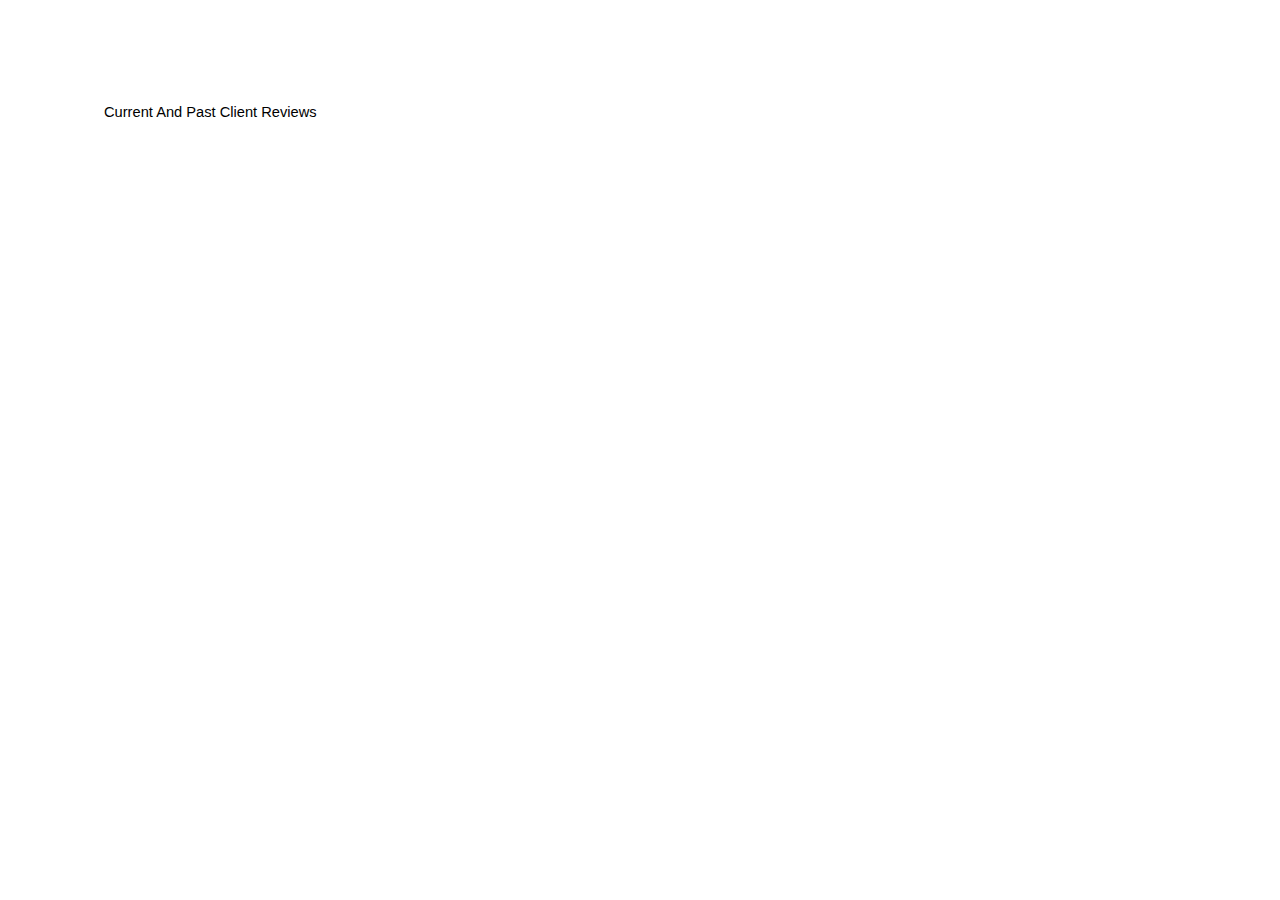
<file: Review.html>
<html><head><meta content="text/html; charset=UTF-8" http-equiv="content-type"><style type="text/css">ol{margin:0;padding:0}table td,table th{padding:0}.c1{color:#000000;font-weight:400;text-decoration:none;vertical-align:baseline;font-size:11pt;font-family:"Arial";font-style:normal}.c0{padding-top:0pt;padding-bottom:0pt;line-height:1.15;orphans:2;widows:2;text-align:left}.c2{background-color:#ffffff;max-width:468pt;padding:72pt 72pt 72pt 72pt}.title{padding-top:0pt;color:#000000;font-size:26pt;padding-bottom:3pt;font-family:"Arial";line-height:1.15;page-break-after:avoid;orphans:2;widows:2;text-align:left}.subtitle{padding-top:0pt;color:#666666;font-size:15pt;padding-bottom:16pt;font-family:"Arial";line-height:1.15;page-break-after:avoid;orphans:2;widows:2;text-align:left}li{color:#000000;font-size:11pt;font-family:"Arial"}p{margin:0;color:#000000;font-size:11pt;font-family:"Arial"}h1{padding-top:20pt;color:#000000;font-size:20pt;padding-bottom:6pt;font-family:"Arial";line-height:1.15;page-break-after:avoid;orphans:2;widows:2;text-align:left}h2{padding-top:18pt;color:#000000;font-size:16pt;padding-bottom:6pt;font-family:"Arial";line-height:1.15;page-break-after:avoid;orphans:2;widows:2;text-align:left}h3{padding-top:16pt;color:#434343;font-size:14pt;padding-bottom:4pt;font-family:"Arial";line-height:1.15;page-break-after:avoid;orphans:2;widows:2;text-align:left}h4{padding-top:14pt;color:#666666;font-size:12pt;padding-bottom:4pt;font-family:"Arial";line-height:1.15;page-break-after:avoid;orphans:2;widows:2;text-align:left}h5{padding-top:12pt;color:#666666;font-size:11pt;padding-bottom:4pt;font-family:"Arial";line-height:1.15;page-break-after:avoid;orphans:2;widows:2;text-align:left}h6{padding-top:12pt;color:#666666;font-size:11pt;padding-bottom:4pt;font-family:"Arial";line-height:1.15;page-break-after:avoid;font-style:italic;orphans:2;widows:2;text-align:left}</style></head><body class="c2 doc-content"><p class="c0"><span class="c1">Current And Past Client Reviews</span></p></body></html>
</file>
<file: assets/css/noscript.css>
/*
	Spectral by HTML5 UP
	html5up.net | @ajlkn
	Free for personal and commercial use under the CCA 3.0 license (html5up.net/license)
*/

/* Banner */

	body.is-preload #banner h2 {
		-moz-transform: none;
		-webkit-transform: none;
		-ms-transform: none;
		transform: none;
		opacity: 1;
	}

		body.is-preload #banner h2:before, body.is-preload #banner h2:after {
			width: 100%;
		}

	body.is-preload #banner .more {
		-moz-transform: none;
		-webkit-transform: none;
		-ms-transform: none;
		transform: none;
		opacity: 1;
	}

	body.is-preload #banner:after {
		opacity: 0;
	}
</file>
<file: assets/css/main.css>
@import url(fontawesome-all.min.css);
@import url("https://fonts.googleapis.com/css?family=Open+Sans:400,400italic,600,600italic,800,800italic");

/*
	Spectral by HTML5 UP
	html5up.net | @ajlkn
	Free for personal and commercial use under the CCA 3.0 license (html5up.net/license)
*/

html, body, div, span, applet, object,
iframe, h1, h2, h3, h4, h5, h6, p, blockquote,
pre, a, abbr, acronym, address, big, cite,
code, del, dfn, em, img, ins, kbd, q, s, samp,
small, strike, strong, sub, sup, tt, var, b,
u, i, center, dl, dt, dd, ol, ul, li, fieldset,
form, label, legend, table, caption, tbody,
tfoot, thead, tr, th, td, article, aside,
canvas, details, embed, figure, figcaption,
footer, header, hgroup, menu, nav, output, ruby,
section, summary, time, mark, audio, video {
	margin: 0;
	padding: 0;
	border: 0;
	font-size: 100%;
	font: inherit;
	vertical-align: baseline;}

article, aside, details, figcaption, figure,
footer, header, hgroup, menu, nav, section {
	display: block;}

body {
	line-height: 1;
}

ol, ul {
	list-style: none;
}

blockquote, q {
	quotes: none;
}

	blockquote:before, blockquote:after, q:before, q:after {
		content: '';
		content: none;
	}

table {
	border-collapse: collapse;
	border-spacing: 0;
}

body {
	-webkit-text-size-adjust: none;
}

mark {
	background-color: transparent;
	color: inherit;
}

input::-moz-focus-inner {
	border: 0;
	padding: 0;
}

input, select, textarea {
	-moz-appearance: none;
	-webkit-appearance: none;
	-ms-appearance: none;
	appearance: none;
}

/* Basic */

	@-ms-viewport {
		width: device-width;
	}

	html {
		box-sizing: border-box;
	}

	*, *:before, *:after {
		box-sizing: inherit;
	}

	body {
		background: #2e3842;
	}

		body.is-preload *, body.is-preload *:before, body.is-preload *:after {
			-moz-animation: none !important;
			-webkit-animation: none !important;
			-ms-animation: none !important;
			animation: none !important;
			-moz-transition: none !important;
			-webkit-transition: none !important;
			-ms-transition: none !important;
			transition: none !important;
		}

	body, input, select, textarea {
		color: #fff;
		font-family: "Open Sans", Helvetica, sans-serif;
		font-size: 15pt;
		font-weight: 400;
		letter-spacing: 0.075em;
		line-height: 1.65em;
	}

		@media screen and (max-width: 1680px) {

			body, input, select, textarea {
				font-size: 13pt;
			}

		}

		@media screen and (max-width: 1280px) {

			body, input, select, textarea {
				font-size: 12pt;
			}

		}

		@media screen and (max-width: 736px) {

			body, input, select, textarea {
				font-size: 11pt;
				letter-spacing: 0.0375em;
			}

		}

	a {
		-moz-transition: color 0.2s ease, border-bottom-color 0.2s ease;
		-webkit-transition: color 0.2s ease, border-bottom-color 0.2s ease;
		-ms-transition: color 0.2s ease, border-bottom-color 0.2s ease;
		transition: color 0.2s ease, border-bottom-color 0.2s ease;
		border-bottom: dotted 1px;
		color: inherit;
		text-decoration: none;
	}

		a:hover {
			border-bottom-color: transparent;
		}

	strong, b {
		color: #fff;
		font-weight: 600;
	}

	em, i {
		font-style: italic;
	}

	p {
		margin: 0 0 2em 0;
	}

	h1, h2, h3, h4, h5, h6 {
		color: #fff;
		font-weight: 800;
		letter-spacing: 0.225em;
		line-height: 1em;
		margin: 0 0 1em 0;
		text-transform: uppercase;
	}

		h1 a, h2 a, h3 a, h4 a, h5 a, h6 a {
			color: inherit;
			text-decoration: none;
		}

	h2 {
		font-size: 1.35em;
		line-height: 1.75em;
	}

		@media screen and (max-width: 736px) {

			h2 {
				font-size: 1.1em;
				line-height: 1.65em;
			}

		}

	h3 {
		font-size: 1.15em;
		line-height: 1.75em;
	}

		@media screen and (max-width: 736px) {

			h3 {
				font-size: 1em;
				line-height: 1.65em;
			}

		}

	h4 {
		font-size: 1em;
		line-height: 1.5em;
	}

	h5 {
		font-size: 0.8em;
		line-height: 1.5em;
	}

	h6 {
		font-size: 0.7em;
		line-height: 1.5em;
	}

	sub {
		font-size: 0.8em;
		position: relative;
		top: 0.5em;
	}

	sup {
		font-size: 0.8em;
		position: relative;
		top: -0.5em;
	}

	hr {
		border: 0;
		border-bottom: solid 2px #fff;
		margin: 3em 0;
	}

		hr.major {
			margin: 4.5em 0;
		}

	blockquote {
		border-left: solid 4px #fff;
		font-style: italic;
		margin: 0 0 2em 0;
		padding: 0.5em 0 0.5em 2em;
	}

	code {
		background: rgba(144, 144, 144, 0.25);
		border-radius: 3px;
		font-family: "Courier New", monospace;
		font-size: 0.9em;
		letter-spacing: 0;
		margin: 0 0.25em;
		padding: 0.25em 0.65em;
	}

	pre {
		-webkit-overflow-scrolling: touch;
		font-family: "Courier New", monospace;
		font-size: 0.9em;
		margin: 0 0 2em 0;
	}

		pre code {
			display: block;
			line-height: 1.75em;
			padding: 1em 1.5em;
			overflow-x: auto;
		}

	.align-left {
		text-align: left;
	}

	.align-center {
		text-align: center;
	}

	.align-right {
		text-align: right;
	}

/* Row */

	.row {
		display: flex;
		flex-wrap: wrap;
		box-sizing: border-box;
		align-items: stretch;
	}

		.row > * {
			box-sizing: border-box;
		}

		.row.gtr-uniform > * > :last-child {
			margin-bottom: 0;
		}

		.row.aln-left {
			justify-content: flex-start;
		}

		.row.aln-center {
			justify-content: center;
		}

		.row.aln-right {
			justify-content: flex-end;
		}

		.row.aln-top {
			align-items: flex-start;
		}

		.row.aln-middle {
			align-items: center;
		}

		.row.aln-bottom {
			align-items: flex-end;
		}

		.row > .imp {
			order: -1;
		}

		.row > .col-1 {
			width: 8.33333%;
		}

		.row > .off-1 {
			margin-left: 8.33333%;
		}

		.row > .col-2 {
			width: 16.66667%;
		}

		.row > .off-2 {
			margin-left: 16.66667%;
		}

		.row > .col-3 {
			width: 25%;
		}

		.row > .off-3 {
			margin-left: 25%;
		}

		.row > .col-4 {
			width: 33.33333%;
		}

		.row > .off-4 {
			margin-left: 33.33333%;
		}

		.row > .col-5 {
			width: 41.66667%;
		}

		.row > .off-5 {
			margin-left: 41.66667%;
		}

		.row > .col-6 {
			width: 50%;
		}

		.row > .off-6 {
			margin-left: 50%;
		}

		.row > .col-7 {
			width: 58.33333%;
		}

		.row > .off-7 {
			margin-left: 58.33333%;
		}

		.row > .col-8 {
			width: 66.66667%;
		}

		.row > .off-8 {
			margin-left: 66.66667%;
		}

		.row > .col-9 {
			width: 75%;
		}

		.row > .off-9 {
			margin-left: 75%;
		}

		.row > .col-10 {
			width: 83.33333%;
		}

		.row > .off-10 {
			margin-left: 83.33333%;
		}

		.row > .col-11 {
			width: 91.66667%;
		}

		.row > .off-11 {
			margin-left: 91.66667%;
		}

		.row > .col-12 {
			width: 100%;
		}

		.row > .off-12 {
			margin-left: 100%;
		}

		.row.gtr-0 {
			margin-top: 0;
			margin-left: 0em;
		}

			.row.gtr-0 > * {
				padding: 0 0 0 0em;
			}

			.row.gtr-0.gtr-uniform {
				margin-top: 0em;
			}

				.row.gtr-0.gtr-uniform > * {
					padding-top: 0em;
				}

		.row.gtr-25 {
			margin-top: 0;
			margin-left: -0.375em;
		}

			.row.gtr-25 > * {
				padding: 0 0 0 0.375em;
			}

			.row.gtr-25.gtr-uniform {
				margin-top: -0.375em;
			}

				.row.gtr-25.gtr-uniform > * {
					padding-top: 0.375em;
				}

		.row.gtr-50 {
			margin-top: 0;
			margin-left: -0.75em;
		}

			.row.gtr-50 > * {
				padding: 0 0 0 0.75em;
			}

			.row.gtr-50.gtr-uniform {
				margin-top: -0.75em;
			}

				.row.gtr-50.gtr-uniform > * {
					padding-top: 0.75em;
				}

		.row {
			margin-top: 0;
			margin-left: -1.5em;
		}

			.row > * {
				padding: 0 0 0 1.5em;
			}

			.row.gtr-uniform {
				margin-top: -1.5em;
			}

				.row.gtr-uniform > * {
					padding-top: 1.5em;
				}

		.row.gtr-150 {
			margin-top: 0;
			margin-left: -2.25em;
		}

			.row.gtr-150 > * {
				padding: 0 0 0 2.25em;
			}

			.row.gtr-150.gtr-uniform {
				margin-top: -2.25em;
			}

				.row.gtr-150.gtr-uniform > * {
					padding-top: 2.25em;
				}

		.row.gtr-200 {
			margin-top: 0;
			margin-left: -3em;
		}

			.row.gtr-200 > * {
				padding: 0 0 0 3em;
			}

			.row.gtr-200.gtr-uniform {
				margin-top: -3em;
			}

				.row.gtr-200.gtr-uniform > * {
					padding-top: 3em;
				}

		@media screen and (max-width: 1680px) {

			.row {
				display: flex;
				flex-wrap: wrap;
				box-sizing: border-box;
				align-items: stretch;
			}

				.row > * {
					box-sizing: border-box;
				}

				.row.gtr-uniform > * > :last-child {
					margin-bottom: 0;
				}

				.row.aln-left {
					justify-content: flex-start;
				}

				.row.aln-center {
					justify-content: center;
				}

				.row.aln-right {
					justify-content: flex-end;
				}

				.row.aln-top {
					align-items: flex-start;
				}

				.row.aln-middle {
					align-items: center;
				}

				.row.aln-bottom {
					align-items: flex-end;
				}

				.row > .imp-xlarge {
					order: -1;
				}

				.row > .col-1-xlarge {
					width: 8.33333%;
				}

				.row > .off-1-xlarge {
					margin-left: 8.33333%;
				}

				.row > .col-2-xlarge {
					width: 16.66667%;
				}

				.row > .off-2-xlarge {
					margin-left: 16.66667%;
				}

				.row > .col-3-xlarge {
					width: 25%;
				}

				.row > .off-3-xlarge {
					margin-left: 25%;
				}

				.row > .col-4-xlarge {
					width: 33.33333%;
				}

				.row > .off-4-xlarge {
					margin-left: 33.33333%;
				}

				.row > .col-5-xlarge {
					width: 41.66667%;
				}

				.row > .off-5-xlarge {
					margin-left: 41.66667%;
				}

				.row > .col-6-xlarge {
					width: 50%;
				}

				.row > .off-6-xlarge {
					margin-left: 50%;
				}

				.row > .col-7-xlarge {
					width: 58.33333%;
				}

				.row > .off-7-xlarge {
					margin-left: 58.33333%;
				}

				.row > .col-8-xlarge {
					width: 66.66667%;
				}

				.row > .off-8-xlarge {
					margin-left: 66.66667%;
				}

				.row > .col-9-xlarge {
					width: 75%;
				}

				.row > .off-9-xlarge {
					margin-left: 75%;
				}

				.row > .col-10-xlarge {
					width: 83.33333%;
				}

				.row > .off-10-xlarge {
					margin-left: 83.33333%;
				}

				.row > .col-11-xlarge {
					width: 91.66667%;
				}

				.row > .off-11-xlarge {
					margin-left: 91.66667%;
				}

				.row > .col-12-xlarge {
					width: 100%;
				}

				.row > .off-12-xlarge {
					margin-left: 100%;
				}

				.row.gtr-0 {
					margin-top: 0;
					margin-left: 0em;
				}

					.row.gtr-0 > * {
						padding: 0 0 0 0em;
					}

					.row.gtr-0.gtr-uniform {
						margin-top: 0em;
					}

						.row.gtr-0.gtr-uniform > * {
							padding-top: 0em;
						}

				.row.gtr-25 {
					margin-top: 0;
					margin-left: -0.375em;
				}

					.row.gtr-25 > * {
						padding: 0 0 0 0.375em;
					}

					.row.gtr-25.gtr-uniform {
						margin-top: -0.375em;
					}

						.row.gtr-25.gtr-uniform > * {
							padding-top: 0.375em;
						}

				.row.gtr-50 {
					margin-top: 0;
					margin-left: -0.75em;
				}

					.row.gtr-50 > * {
						padding: 0 0 0 0.75em;
					}

					.row.gtr-50.gtr-uniform {
						margin-top: -0.75em;
					}

						.row.gtr-50.gtr-uniform > * {
							padding-top: 0.75em;
						}

				.row {
					margin-top: 0;
					margin-left: -1.5em;
				}

					.row > * {
						padding: 0 0 0 1.5em;
					}

					.row.gtr-uniform {
						margin-top: -1.5em;
					}

						.row.gtr-uniform > * {
							padding-top: 1.5em;
						}

				.row.gtr-150 {
					margin-top: 0;
					margin-left: -2.25em;
				}

					.row.gtr-150 > * {
						padding: 0 0 0 2.25em;
					}

					.row.gtr-150.gtr-uniform {
						margin-top: -2.25em;
					}

						.row.gtr-150.gtr-uniform > * {
							padding-top: 2.25em;
						}

				.row.gtr-200 {
					margin-top: 0;
					margin-left: -3em;
				}

					.row.gtr-200 > * {
						padding: 0 0 0 3em;
					}

					.row.gtr-200.gtr-uniform {
						margin-top: -3em;
					}

						.row.gtr-200.gtr-uniform > * {
							padding-top: 3em;
						}

		}

		@media screen and (max-width: 1280px) {

			.row {
				display: flex;
				flex-wrap: wrap;
				box-sizing: border-box;
				align-items: stretch;
			}

				.row > * {
					box-sizing: border-box;
				}

				.row.gtr-uniform > * > :last-child {
					margin-bottom: 0;
				}

				.row.aln-left {
					justify-content: flex-start;
				}

				.row.aln-center {
					justify-content: center;
				}

				.row.aln-right {
					justify-content: flex-end;
				}

				.row.aln-top {
					align-items: flex-start;
				}

				.row.aln-middle {
					align-items: center;
				}

				.row.aln-bottom {
					align-items: flex-end;
				}

				.row > .imp-large {
					order: -1;
				}

				.row > .col-1-large {
					width: 8.33333%;
				}

				.row > .off-1-large {
					margin-left: 8.33333%;
				}

				.row > .col-2-large {
					width: 16.66667%;
				}

				.row > .off-2-large {
					margin-left: 16.66667%;
				}

				.row > .col-3-large {
					width: 25%;
				}

				.row > .off-3-large {
					margin-left: 25%;
				}

				.row > .col-4-large {
					width: 33.33333%;
				}

				.row > .off-4-large {
					margin-left: 33.33333%;
				}

				.row > .col-5-large {
					width: 41.66667%;
				}

				.row > .off-5-large {
					margin-left: 41.66667%;
				}

				.row > .col-6-large {
					width: 50%;
				}

				.row > .off-6-large {
					margin-left: 50%;
				}

				.row > .col-7-large {
					width: 58.33333%;
				}

				.row > .off-7-large {
					margin-left: 58.33333%;
				}

				.row > .col-8-large {
					width: 66.66667%;
				}

				.row > .off-8-large {
					margin-left: 66.66667%;
				}

				.row > .col-9-large {
					width: 75%;
				}

				.row > .off-9-large {
					margin-left: 75%;
				}

				.row > .col-10-large {
					width: 83.33333%;
				}

				.row > .off-10-large {
					margin-left: 83.33333%;
				}

				.row > .col-11-large {
					width: 91.66667%;
				}

				.row > .off-11-large {
					margin-left: 91.66667%;
				}

				.row > .col-12-large {
					width: 100%;
				}

				.row > .off-12-large {
					margin-left: 100%;
				}

				.row.gtr-0 {
					margin-top: 0;
					margin-left: 0em;
				}

					.row.gtr-0 > * {
						padding: 0 0 0 0em;
					}

					.row.gtr-0.gtr-uniform {
						margin-top: 0em;
					}

						.row.gtr-0.gtr-uniform > * {
							padding-top: 0em;
						}

				.row.gtr-25 {
					margin-top: 0;
					margin-left: -0.375em;
				}

					.row.gtr-25 > * {
						padding: 0 0 0 0.375em;
					}

					.row.gtr-25.gtr-uniform {
						margin-top: -0.375em;
					}

						.row.gtr-25.gtr-uniform > * {
							padding-top: 0.375em;
						}

				.row.gtr-50 {
					margin-top: 0;
					margin-left: -0.75em;
				}

					.row.gtr-50 > * {
						padding: 0 0 0 0.75em;
					}

					.row.gtr-50.gtr-uniform {
						margin-top: -0.75em;
					}

						.row.gtr-50.gtr-uniform > * {
							padding-top: 0.75em;
						}

				.row {
					margin-top: 0;
					margin-left: -1.5em;
				}

					.row > * {
						padding: 0 0 0 1.5em;
					}

					.row.gtr-uniform {
						margin-top: -1.5em;
					}

						.row.gtr-uniform > * {
							padding-top: 1.5em;
						}

				.row.gtr-150 {
					margin-top: 0;
					margin-left: -2.25em;
				}

					.row.gtr-150 > * {
						padding: 0 0 0 2.25em;
					}

					.row.gtr-150.gtr-uniform {
						margin-top: -2.25em;
					}

						.row.gtr-150.gtr-uniform > * {
							padding-top: 2.25em;
						}

				.row.gtr-200 {
					margin-top: 0;
					margin-left: -3em;
				}

					.row.gtr-200 > * {
						padding: 0 0 0 3em;
					}

					.row.gtr-200.gtr-uniform {
						margin-top: -3em;
					}

						.row.gtr-200.gtr-uniform > * {
							padding-top: 3em;
						}

		}

		@media screen and (max-width: 980px) {

			.row {
				display: flex;
				flex-wrap: wrap;
				box-sizing: border-box;
				align-items: stretch;
			}

				.row > * {
					box-sizing: border-box;
				}

				.row.gtr-uniform > * > :last-child {
					margin-bottom: 0;
				}

				.row.aln-left {
					justify-content: flex-start;
				}

				.row.aln-center {
					justify-content: center;
				}

				.row.aln-right {
					justify-content: flex-end;
				}

				.row.aln-top {
					align-items: flex-start;
				}

				.row.aln-middle {
					align-items: center;
				}

				.row.aln-bottom {
					align-items: flex-end;
				}

				.row > .imp-medium {
					order: -1;
				}

				.row > .col-1-medium {
					width: 8.33333%;
				}

				.row > .off-1-medium {
					margin-left: 8.33333%;
				}

				.row > .col-2-medium {
					width: 16.66667%;
				}

				.row > .off-2-medium {
					margin-left: 16.66667%;
				}

				.row > .col-3-medium {
					width: 25%;
				}

				.row > .off-3-medium {
					margin-left: 25%;
				}

				.row > .col-4-medium {
					width: 33.33333%;
				}

				.row > .off-4-medium {
					margin-left: 33.33333%;
				}

				.row > .col-5-medium {
					width: 41.66667%;
				}

				.row > .off-5-medium {
					margin-left: 41.66667%;
				}

				.row > .col-6-medium {
					width: 50%;
				}

				.row > .off-6-medium {
					margin-left: 50%;
				}

				.row > .col-7-medium {
					width: 58.33333%;
				}

				.row > .off-7-medium {
					margin-left: 58.33333%;
				}

				.row > .col-8-medium {
					width: 66.66667%;
				}

				.row > .off-8-medium {
					margin-left: 66.66667%;
				}

				.row > .col-9-medium {
					width: 75%;
				}

				.row > .off-9-medium {
					margin-left: 75%;
				}

				.row > .col-10-medium {
					width: 83.33333%;
				}

				.row > .off-10-medium {
					margin-left: 83.33333%;
				}

				.row > .col-11-medium {
					width: 91.66667%;
				}

				.row > .off-11-medium {
					margin-left: 91.66667%;
				}

				.row > .col-12-medium {
					width: 100%;
				}

				.row > .off-12-medium {
					margin-left: 100%;
				}

				.row.gtr-0 {
					margin-top: 0;
					margin-left: 0em;
				}

					.row.gtr-0 > * {
						padding: 0 0 0 0em;
					}

					.row.gtr-0.gtr-uniform {
						margin-top: 0em;
					}

						.row.gtr-0.gtr-uniform > * {
							padding-top: 0em;
						}

				.row.gtr-25 {
					margin-top: 0;
					margin-left: -0.375em;
				}

					.row.gtr-25 > * {
						padding: 0 0 0 0.375em;
					}

					.row.gtr-25.gtr-uniform {
						margin-top: -0.375em;
					}

						.row.gtr-25.gtr-uniform > * {
							padding-top: 0.375em;
						}

				.row.gtr-50 {
					margin-top: 0;
					margin-left: -0.75em;
				}

					.row.gtr-50 > * {
						padding: 0 0 0 0.75em;
					}

					.row.gtr-50.gtr-uniform {
						margin-top: -0.75em;
					}

						.row.gtr-50.gtr-uniform > * {
							padding-top: 0.75em;
						}

				.row {
					margin-top: 0;
					margin-left: -1.5em;
				}

					.row > * {
						padding: 0 0 0 1.5em;
					}

					.row.gtr-uniform {
						margin-top: -1.5em;
					}

						.row.gtr-uniform > * {
							padding-top: 1.5em;
						}

				.row.gtr-150 {
					margin-top: 0;
					margin-left: -2.25em;
				}

					.row.gtr-150 > * {
						padding: 0 0 0 2.25em;
					}

					.row.gtr-150.gtr-uniform {
						margin-top: -2.25em;
					}

						.row.gtr-150.gtr-uniform > * {
							padding-top: 2.25em;
						}

				.row.gtr-200 {
					margin-top: 0;
					margin-left: -3em;
				}

					.row.gtr-200 > * {
						padding: 0 0 0 3em;
					}

					.row.gtr-200.gtr-uniform {
						margin-top: -3em;
					}

						.row.gtr-200.gtr-uniform > * {
							padding-top: 3em;
						}

		}

		@media screen and (max-width: 736px) {

			.row {
				display: flex;
				flex-wrap: wrap;
				box-sizing: border-box;
				align-items: stretch;
			}

				.row > * {
					box-sizing: border-box;
				}

				.row.gtr-uniform > * > :last-child {
					margin-bottom: 0;
				}

				.row.aln-left {
					justify-content: flex-start;
				}

				.row.aln-center {
					justify-content: center;
				}

				.row.aln-right {
					justify-content: flex-end;
				}

				.row.aln-top {
					align-items: flex-start;
				}

				.row.aln-middle {
					align-items: center;
				}

				.row.aln-bottom {
					align-items: flex-end;
				}

				.row > .imp-small {
					order: -1;
				}

				.row > .col-1-small {
					width: 8.33333%;
				}

				.row > .off-1-small {
					margin-left: 8.33333%;
				}

				.row > .col-2-small {
					width: 16.66667%;
				}

				.row > .off-2-small {
					margin-left: 16.66667%;
				}

				.row > .col-3-small {
					width: 25%;
				}

				.row > .off-3-small {
					margin-left: 25%;
				}

				.row > .col-4-small {
					width: 33.33333%;
				}

				.row > .off-4-small {
					margin-left: 33.33333%;
				}

				.row > .col-5-small {
					width: 41.66667%;
				}

				.row > .off-5-small {
					margin-left: 41.66667%;
				}

				.row > .col-6-small {
					width: 50%;
				}

				.row > .off-6-small {
					margin-left: 50%;
				}

				.row > .col-7-small {
					width: 58.33333%;
				}

				.row > .off-7-small {
					margin-left: 58.33333%;
				}

				.row > .col-8-small {
					width: 66.66667%;
				}

				.row > .off-8-small {
					margin-left: 66.66667%;
				}

				.row > .col-9-small {
					width: 75%;
				}

				.row > .off-9-small {
					margin-left: 75%;
				}

				.row > .col-10-small {
					width: 83.33333%;
				}

				.row > .off-10-small {
					margin-left: 83.33333%;
				}

				.row > .col-11-small {
					width: 91.66667%;
				}

				.row > .off-11-small {
					margin-left: 91.66667%;
				}

				.row > .col-12-small {
					width: 100%;
				}

				.row > .off-12-small {
					margin-left: 100%;
				}

				.row.gtr-0 {
					margin-top: 0;
					margin-left: 0em;
				}

					.row.gtr-0 > * {
						padding: 0 0 0 0em;
					}

					.row.gtr-0.gtr-uniform {
						margin-top: 0em;
					}

						.row.gtr-0.gtr-uniform > * {
							padding-top: 0em;
						}

				.row.gtr-25 {
					margin-top: 0;
					margin-left: -0.375em;
				}

					.row.gtr-25 > * {
						padding: 0 0 0 0.375em;
					}

					.row.gtr-25.gtr-uniform {
						margin-top: -0.375em;
					}

						.row.gtr-25.gtr-uniform > * {
							padding-top: 0.375em;
						}

				.row.gtr-50 {
					margin-top: 0;
					margin-left: -0.75em;
				}

					.row.gtr-50 > * {
						padding: 0 0 0 0.75em;
					}

					.row.gtr-50.gtr-uniform {
						margin-top: -0.75em;
					}

						.row.gtr-50.gtr-uniform > * {
							padding-top: 0.75em;
						}

				.row {
					margin-top: 0;
					margin-left: -1.5em;
				}

					.row > * {
						padding: 0 0 0 1.5em;
					}

					.row.gtr-uniform {
						margin-top: -1.5em;
					}

						.row.gtr-uniform > * {
							padding-top: 1.5em;
						}

				.row.gtr-150 {
					margin-top: 0;
					margin-left: -2.25em;
				}

					.row.gtr-150 > * {
						padding: 0 0 0 2.25em;
					}

					.row.gtr-150.gtr-uniform {
						margin-top: -2.25em;
					}

						.row.gtr-150.gtr-uniform > * {
							padding-top: 2.25em;
						}

				.row.gtr-200 {
					margin-top: 0;
					margin-left: -3em;
				}

					.row.gtr-200 > * {
						padding: 0 0 0 3em;
					}

					.row.gtr-200.gtr-uniform {
						margin-top: -3em;
					}

						.row.gtr-200.gtr-uniform > * {
							padding-top: 3em;
						}

		}

		@media screen and (max-width: 480px) {

			.row {
				display: flex;
				flex-wrap: wrap;
				box-sizing: border-box;
				align-items: stretch;
			}

				.row > * {
					box-sizing: border-box;
				}

				.row.gtr-uniform > * > :last-child {
					margin-bottom: 0;
				}

				.row.aln-left {
					justify-content: flex-start;
				}

				.row.aln-center {
					justify-content: center;
				}

				.row.aln-right {
					justify-content: flex-end;
				}

				.row.aln-top {
					align-items: flex-start;
				}

				.row.aln-middle {
					align-items: center;
				}

				.row.aln-bottom {
					align-items: flex-end;
				}

				.row > .imp-xsmall {
					order: -1;
				}

				.row > .col-1-xsmall {
					width: 8.33333%;
				}

				.row > .off-1-xsmall {
					margin-left: 8.33333%;
				}

				.row > .col-2-xsmall {
					width: 16.66667%;
				}

				.row > .off-2-xsmall {
					margin-left: 16.66667%;
				}

				.row > .col-3-xsmall {
					width: 25%;
				}

				.row > .off-3-xsmall {
					margin-left: 25%;
				}

				.row > .col-4-xsmall {
					width: 33.33333%;
				}

				.row > .off-4-xsmall {
					margin-left: 33.33333%;
				}

				.row > .col-5-xsmall {
					width: 41.66667%;
				}

				.row > .off-5-xsmall {
					margin-left: 41.66667%;
				}

				.row > .col-6-xsmall {
					width: 50%;
				}

				.row > .off-6-xsmall {
					margin-left: 50%;
				}

				.row > .col-7-xsmall {
					width: 58.33333%;
				}

				.row > .off-7-xsmall {
					margin-left: 58.33333%;
				}

				.row > .col-8-xsmall {
					width: 66.66667%;
				}

				.row > .off-8-xsmall {
					margin-left: 66.66667%;
				}

				.row > .col-9-xsmall {
					width: 75%;
				}

				.row > .off-9-xsmall {
					margin-left: 75%;
				}

				.row > .col-10-xsmall {
					width: 83.33333%;
				}

				.row > .off-10-xsmall {
					margin-left: 83.33333%;
				}

				.row > .col-11-xsmall {
					width: 91.66667%;
				}

				.row > .off-11-xsmall {
					margin-left: 91.66667%;
				}

				.row > .col-12-xsmall {
					width: 100%;
				}

				.row > .off-12-xsmall {
					margin-left: 100%;
				}

				.row.gtr-0 {
					margin-top: 0;
					margin-left: 0em;
				}

					.row.gtr-0 > * {
						padding: 0 0 0 0em;
					}

					.row.gtr-0.gtr-uniform {
						margin-top: 0em;
					}

						.row.gtr-0.gtr-uniform > * {
							padding-top: 0em;
						}

				.row.gtr-25 {
					margin-top: 0;
					margin-left: -0.375em;
				}

					.row.gtr-25 > * {
						padding: 0 0 0 0.375em;
					}

					.row.gtr-25.gtr-uniform {
						margin-top: -0.375em;
					}

						.row.gtr-25.gtr-uniform > * {
							padding-top: 0.375em;
						}

				.row.gtr-50 {
					margin-top: 0;
					margin-left: -0.75em;
				}

					.row.gtr-50 > * {
						padding: 0 0 0 0.75em;
					}

					.row.gtr-50.gtr-uniform {
						margin-top: -0.75em;
					}

						.row.gtr-50.gtr-uniform > * {
							padding-top: 0.75em;
						}

				.row {
					margin-top: 0;
					margin-left: -1.5em;
				}

					.row > * {
						padding: 0 0 0 1.5em;
					}

					.row.gtr-uniform {
						margin-top: -1.5em;
					}

						.row.gtr-uniform > * {
							padding-top: 1.5em;
						}

				.row.gtr-150 {
					margin-top: 0;
					margin-left: -2.25em;
				}

					.row.gtr-150 > * {
						padding: 0 0 0 2.25em;
					}

					.row.gtr-150.gtr-uniform {
						margin-top: -2.25em;
					}

						.row.gtr-150.gtr-uniform > * {
							padding-top: 2.25em;
						}

				.row.gtr-200 {
					margin-top: 0;
					margin-left: -3em;
				}

					.row.gtr-200 > * {
						padding: 0 0 0 3em;
					}

					.row.gtr-200.gtr-uniform {
						margin-top: -3em;
					}

						.row.gtr-200.gtr-uniform > * {
							padding-top: 3em;
						}

		}

/* Section/Article */

	section.special, article.special {
		text-align: center;
	}

	header p {
		color: rgba(255, 255, 255, 0.5);
		position: relative;
		top: -0.25em;
	}

	header h3 + p {
		font-size: 1.1em;
	}

	header h4 + p,
	header h5 + p,
	header h6 + p {
		font-size: 0.9em;
	}

	header.major {
		margin: 0 0 3.5em 0;
	}

		header.major h2, header.major h3, header.major h4, header.major h5, header.major h6 {
			border-bottom: solid 2px #fff;
			display: inline-block;
			padding-bottom: 1em;
			position: relative;
		}

			header.major h2:after, header.major h3:after, header.major h4:after, header.major h5:after, header.major h6:after {
				content: '';
				display: block;
				height: 1px;
			}

		header.major p {
			color: #fff;
			top: 0;
		}

		@media screen and (max-width: 736px) {

			header.major {
				margin: 0 0 2em 0;
			}

		}

	@media screen and (max-width: 980px) {

		header br {
			display: none;
		}

	}

/* Form */

	form {
		margin: 0 0 2em 0;
	}

	label {
		color: #fff;
		display: block;
		font-size: 0.9em;
		font-weight: 600;
		margin: 0 0 1em 0;
	}

	input[type="text"],
	input[type="password"],
	input[type="email"],
	select,
	textarea {
		-moz-appearance: none;
		-webkit-appearance: none;
		-ms-appearance: none;
		appearance: none;
		background-color: rgba(144, 144, 144, 0.25);
		border-radius: 3px;
		border: none;
		color: inherit;
		display: block;
		outline: 0;
		padding: 0 1em;
		text-decoration: none;
		width: 100%;
	}

		input[type="text"]:invalid,
		input[type="password"]:invalid,
		input[type="email"]:invalid,
		select:invalid,
		textarea:invalid {
			box-shadow: none;
		}

		input[type="text"]:focus,
		input[type="password"]:focus,
		input[type="email"]:focus,
		select:focus,
		textarea:focus {
			box-shadow: 0 0 0 2px #21b2a6;
		}

	select {
		background-size: 1.25em;
		background-repeat: no-repeat;
		background-position: calc(100% - 1em) center;
		height: 2.75em;
		padding-right: 2.75em;
		text-overflow: ellipsis;
	}

		select:focus::-ms-value {
			background-color: transparent;
		}

		select::-ms-expand {
			display: none;
		}

	input[type="text"],
	input[type="password"],
	input[type="email"],
	select {
		height: 2.75em;
	}

	textarea {
		padding: 0.75em 1em;
	}

	input[type="checkbox"],
	input[type="radio"] {
		-moz-appearance: none;
		-webkit-appearance: none;
		-ms-appearance: none;
		appearance: none;
		display: block;
		float: left;
		margin-right: -2em;
		opacity: 0;
		width: 1em;
		z-index: -1;
	}

		input[type="checkbox"] + label,
		input[type="radio"] + label {
			text-decoration: none;
			color: #fff;
			cursor: pointer;
			display: inline-block;
			font-size: 1em;
			font-weight: 400;
			padding-left: 2.4em;
			padding-right: 0.75em;
			position: relative;
		}

			input[type="checkbox"] + label:before,
			input[type="radio"] + label:before {
				-moz-osx-font-smoothing: grayscale;
				-webkit-font-smoothing: antialiased;
				display: inline-block;
				font-style: normal;
				font-variant: normal;
				text-rendering: auto;
				line-height: 1;
				text-transform: none !important;
				font-family: 'Font Awesome 5 Free';
				font-weight: 900;
			}

			input[type="checkbox"] + label:before,
			input[type="radio"] + label:before {
				background: rgba(144, 144, 144, 0.25);
				border-radius: 3px;
				content: '';
				display: inline-block;
				font-size: 0.8em;
				height: 2.0625em;
				left: 0;
				line-height: 2.0625em;
				position: absolute;
				text-align: center;
				top: 0;
				width: 2.0625em;
			}

		input[type="checkbox"]:checked + label:before,
		input[type="radio"]:checked + label:before {
			background: #2e3842;
			color: #fff;
			content: '\f00c';
		}

		input[type="checkbox"]:focus + label:before,
		input[type="radio"]:focus + label:before {
			box-shadow: 0 0 0 2px #21b2a6;
		}

	input[type="checkbox"] + label:before {
		border-radius: 3px;
	}

	input[type="radio"] + label:before {
		border-radius: 100%;
	}

	::-webkit-input-placeholder {
		color: rgba(255, 255, 255, 0.5) !important;
		opacity: 1.0;
	}

	:-moz-placeholder {
		color: rgba(255, 255, 255, 0.5) !important;
		opacity: 1.0;
	}

	::-moz-placeholder {
		color: rgba(255, 255, 255, 0.5) !important;
		opacity: 1.0;
	}

	:-ms-input-placeholder {
		color: rgba(255, 255, 255, 0.5) !important;
		opacity: 1.0;
	}

/* Box */

	.box {
		border-radius: 3px;
		border: solid 2px #fff;
		margin-bottom: 2em;
		padding: 1.5em;
	}

		.box > :last-child,
		.box > :last-child > :last-child,
		.box > :last-child > :last-child > :last-child {
			margin-bottom: 0;
		}

		.box.alt {
			border: 0;
			border-radius: 0;
			padding: 0;
		}

/* Icon */

	.icon {
		text-decoration: none;
		border-bottom: none;
		position: relative;
	}

		.icon:before {
			-moz-osx-font-smoothing: grayscale;
			-webkit-font-smoothing: antialiased;
			display: inline-block;
			font-style: normal;
			font-variant: normal;
			text-rendering: auto;
			line-height: 1;
			text-transform: none !important;
			font-family: 'Font Awesome 5 Free';
			font-weight: 400;
		}

		.icon > .label {
			display: none;
		}

		.icon:before {
			line-height: inherit;
		}

		.icon.solid:before {
			font-weight: 900;
		}

		.icon.brands:before {
			font-family: 'Font Awesome 5 Brands';
		}

		.icon.major {
			-moz-transform: rotate(-45deg);
			-webkit-transform: rotate(-45deg);
			-ms-transform: rotate(-45deg);
			transform: rotate(-45deg);
			border-radius: 3px;
			border: solid 2px #fff;
			display: inline-block;
			font-size: 1.35em;
			height: calc(3em + 2px);
			line-height: 3em;
			text-align: center;
			width: calc(3em + 2px);
		}

			.icon.major:before {
				-moz-transform: rotate(45deg);
				-webkit-transform: rotate(45deg);
				-ms-transform: rotate(45deg);
				transform: rotate(45deg);
				display: inline-block;
				font-size: 1.5em;
			}

			@media screen and (max-width: 736px) {

				.icon.major {
					font-size: 1em;
				}

			}

		.icon.style1 {
			color: #00ffcc;
		}

		.icon.style2 {
			color: #00f0ff;
		}

		.icon.style3 {
			color: #76ddff;
		}

/* Image */

	.image {
		border-radius: 3px;
		border: 0;
		display: inline-block;
		position: relative;
	}

		.image img {
			border-radius: 3px;
			display: block;
		}

		.image.left {
			float: left;
			margin: 0 2em 2em 0;
			top: 0.25em;
		}

		.image.right {
			float: right;
			margin: 0 0 2em 2em;
			top: 0.25em;
		}

		.image.left, .image.right {
			max-width: 40%;
		}

			.image.left img, .image.right img {
				width: 100%;
			}

		.image.fit {
			display: block;
			margin: 0 0 2em 0;
			width: 100%;
		}

			.image.fit img {
				width: 100%;
			}

/* List */

	ol {
		list-style: decimal;
		margin: 0 0 2em 0;
		padding-left: 1.25em;
	}

		ol li {
			padding-left: 0.25em;
		}

	ul {
		list-style: disc;
		margin: 0 0 2em 0;
		padding-left: 1em;
	}

		ul li {
			padding-left: 0.5em;
		}

		ul.alt {
			list-style: none;
			padding-left: 0;
		}

			ul.alt li {
				border-top: solid 1px #fff;
				padding: 0.5em 0;
			}

				ul.alt li:first-child {
					border-top: 0;
					padding-top: 0;
				}

	dl {
		margin: 0 0 2em 0;
	}

/* Actions */

	ul.actions {
		display: -moz-flex;
		display: -webkit-flex;
		display: -ms-flex;
		display: flex;
		cursor: default;
		list-style: none;
		margin-left: -1em;
		padding-left: 0;
	}

		ul.actions li {
			padding: 0 0 0 1em;
			vertical-align: middle;
		}

		ul.actions.special {
			-moz-justify-content: center;
			-webkit-justify-content: center;
			-ms-justify-content: center;
			justify-content: center;
			width: 100%;
			margin-left: 0;
		}

			ul.actions.special li:first-child {
				padding-left: 0;
			}

		ul.actions.stacked {
			-moz-flex-direction: column;
			-webkit-flex-direction: column;
			-ms-flex-direction: column;
			flex-direction: column;
			margin-left: 0;
		}

			ul.actions.stacked li {
				padding: 1em 0 0 0;
			}

				ul.actions.stacked li:first-child {
					padding-top: 0;
				}

		ul.actions.fit {
			width: calc(100% + 1em);
		}

			ul.actions.fit li {
				-moz-flex-grow: 1;
				-webkit-flex-grow: 1;
				-ms-flex-grow: 1;
				flex-grow: 1;
				-moz-flex-shrink: 1;
				-webkit-flex-shrink: 1;
				-ms-flex-shrink: 1;
				flex-shrink: 1;
				width: 100%;
			}

				ul.actions.fit li > * {
					width: 100%;
				}

			ul.actions.fit.stacked {
				width: 100%;
			}

		@media screen and (max-width: 480px) {

			ul.actions:not(.fixed) {
				-moz-flex-direction: column;
				-webkit-flex-direction: column;
				-ms-flex-direction: column;
				flex-direction: column;
				margin-left: 0;
				width: 100% !important;
			}

				ul.actions:not(.fixed) li {
					-moz-flex-grow: 1;
					-webkit-flex-grow: 1;
					-ms-flex-grow: 1;
					flex-grow: 1;
					-moz-flex-shrink: 1;
					-webkit-flex-shrink: 1;
					-ms-flex-shrink: 1;
					flex-shrink: 1;
					padding: 1em 0 0 0;
					text-align: center;
					width: 100%;
				}

					ul.actions:not(.fixed) li > * {
						width: 100%;
					}

					ul.actions:not(.fixed) li:first-child {
						padding-top: 0;
					}

					ul.actions:not(.fixed) li input[type="submit"],
					ul.actions:not(.fixed) li input[type="reset"],
					ul.actions:not(.fixed) li input[type="button"],
					ul.actions:not(.fixed) li button,
					ul.actions:not(.fixed) li .button {
						width: 100%;
					}

						ul.actions:not(.fixed) li input[type="submit"].icon:before,
						ul.actions:not(.fixed) li input[type="reset"].icon:before,
						ul.actions:not(.fixed) li input[type="button"].icon:before,
						ul.actions:not(.fixed) li button.icon:before,
						ul.actions:not(.fixed) li .button.icon:before {
							margin-left: -0.5em;
						}

		}

/* Icons */

	ul.icons {
		cursor: default;
		list-style: none;
		padding-left: 0;
	}

		ul.icons li {
			display: inline-block;
			padding: 0 1em 0 0;
		}

			ul.icons li:last-child {
				padding-right: 0 !important;
			}

		ul.icons.major {
			padding: 1em 0;
		}

			ul.icons.major li {
				padding-right: 3.5em;
			}

				@media screen and (max-width: 736px) {

					ul.icons.major li {
						padding: 0 1em !important;
					}

				}

/* Table */

	.table-wrapper {
		-webkit-overflow-scrolling: touch;
		overflow-x: auto;
	}

	table {
		margin: 0 0 2em 0;
		width: 100%;
	}

		table tbody tr {
			border: solid 1px #fff;
			border-left: 0;
			border-right: 0;
		}

			table tbody tr:nth-child(2n + 1) {
				background-color: rgba(144, 144, 144, 0.25);
			}

		table td {
			padding: 0.75em 0.75em;
		}

		table th {
			color: #fff;
			font-size: 0.9em;
			font-weight: 600;
			padding: 0 0.75em 0.75em 0.75em;
			text-align: left;
		}

		table thead {
			border-bottom: solid 2px #fff;
		}

		table tfoot {
			border-top: solid 2px #fff;
		}

		table.alt {
			border-collapse: separate;
		}

			table.alt tbody tr td {
				border: solid 1px #fff;
				border-left-width: 0;
				border-top-width: 0;
			}

				table.alt tbody tr td:first-child {
					border-left-width: 1px;
				}

			table.alt tbody tr:first-child td {
				border-top-width: 1px;
			}

			table.alt thead {
				border-bottom: 0;
			}

			table.alt tfoot {
				border-top: 0;
			}

/* Button */

	input[type="submit"],
	input[type="reset"],
	input[type="button"],
	button,
	.button {
		-moz-appearance: none;
		-webkit-appearance: none;
		-ms-appearance: none;
		appearance: none;
		-moz-transition: background-color 0.2s ease-in-out, color 0.2s ease-in-out;
		-webkit-transition: background-color 0.2s ease-in-out, color 0.2s ease-in-out;
		-ms-transition: background-color 0.2s ease-in-out, color 0.2s ease-in-out;
		transition: background-color 0.2s ease-in-out, color 0.2s ease-in-out;
		background-color: transparent;
		border-radius: 3px;
		border: 0;
		box-shadow: inset 0 0 0 2px #fff;
		color: #fff;
		cursor: pointer;
		display: inline-block;
		font-size: 0.8em;
		font-weight: 600;
		height: 3.125em;
		letter-spacing: 0.225em;
		line-height: 3.125em;
		max-width: 30em;
		padding: 0 2.75em;
		text-align: center;
		text-decoration: none;
		text-transform: uppercase;
		white-space: nowrap;
		overflow: hidden;
		text-overflow: ellipsis;
	}

		input[type="submit"]:hover,
		input[type="reset"]:hover,
		input[type="button"]:hover,
		button:hover,
		.button:hover {
			background-color: rgba(144, 144, 144, 0.25);
		}

		input[type="submit"]:active,
		input[type="reset"]:active,
		input[type="button"]:active,
		button:active,
		.button:active {
			background-color: rgba(144, 144, 144, 0.5);
		}

		input[type="submit"].icon:before,
		input[type="reset"].icon:before,
		input[type="button"].icon:before,
		button.icon:before,
		.button.icon:before {
			margin-right: 0.5em;
		}

		input[type="submit"].fit,
		input[type="reset"].fit,
		input[type="button"].fit,
		button.fit,
		.button.fit {
			width: 100%;
		}

		input[type="submit"].small,
		input[type="reset"].small,
		input[type="button"].small,
		button.small,
		.button.small {
			font-size: 0.8em;
		}

		input[type="submit"].large,
		input[type="reset"].large,
		input[type="button"].large,
		button.large,
		.button.large {
			font-size: 1.35em;
		}

		input[type="submit"].primary,
		input[type="reset"].primary,
		input[type="button"].primary,
		button.primary,
		.button.primary {
			background-color: #ed4933;
			box-shadow: none !important;
			color: #ffffff !important;
		}

			input[type="submit"].primary:hover,
			input[type="reset"].primary:hover,
			input[type="button"].primary:hover,
			button.primary:hover,
			.button.primary:hover {
				background-color: #ef5e4a !important;
			}

			input[type="submit"].primary:active,
			input[type="reset"].primary:active,
			input[type="button"].primary:active,
			button.primary:active,
			.button.primary:active {
				background-color: #eb341c !important;
			}

		input[type="submit"].disabled, input[type="submit"]:disabled,
		input[type="reset"].disabled,
		input[type="reset"]:disabled,
		input[type="button"].disabled,
		input[type="button"]:disabled,
		button.disabled,
		button:disabled,
		.button.disabled,
		.button:disabled {
			pointer-events: none;
			opacity: 0.25;
		}

		@media screen and (max-width: 736px) {

			input[type="submit"],
			input[type="reset"],
			input[type="button"],
			button,
			.button {
				height: 3.75em;
				line-height: 3.75em;
			}

		}

/* Features */

	.features {
		display: -moz-flex;
		display: -webkit-flex;
		display: -ms-flex;
		display: flex;
		-moz-flex-wrap: wrap;
		-webkit-flex-wrap: wrap;
		-ms-flex-wrap: wrap;
		flex-wrap: wrap;
		-moz-justify-content: center;
		-webkit-justify-content: center;
		-ms-justify-content: center;
		justify-content: center;
		list-style: none;
		padding: 0;
		width: 100%;
	}

		.features li {
			padding: 4em 4em 2em 6em ;
			display: block;
			position: relative;
			text-align: left;
			width: 50%;
		}

			.features li:nth-child(1) {
				background-color: rgba(0, 0, 0, 0.035);
			}

			.features li:nth-child(2) {
				background-color: rgba(0, 0, 0, 0.07);
			}

			.features li:nth-child(3) {
				background-color: rgba(0, 0, 0, 0.105);
			}

			.features li:nth-child(4) {
				background-color: rgba(0, 0, 0, 0.14);
			}

			.features li:nth-child(5) {
				background-color: rgba(0, 0, 0, 0.175);
			}

			.features li:nth-child(6) {
				background-color: rgba(0, 0, 0, 0.21);
			}

			.features li:nth-child(7) {
				background-color: rgba(0, 0, 0, 0.245);
			}

			.features li:nth-child(8) {
				background-color: rgba(0, 0, 0, 0.28);
			}

			.features li:nth-child(9) {
				background-color: rgba(0, 0, 0, 0.315);
			}

			.features li:nth-child(10) {
				background-color: rgba(0, 0, 0, 0.35);
			}

			.features li:before {
				display: block;
				color: #00ffcc;
				position: absolute;
				left: 1.75em;
				top: 2.75em;
				font-size: 1.5em;
			}

			.features li:nth-child(1) {
				border-top-left-radius: 3px;
			}

			.features li:nth-child(2) {
				border-top-right-radius: 3px;
			}

			.features li:nth-last-child(1) {
				border-bottom-right-radius: 3px;
			}

			.features li:nth-last-child(2) {
				border-bottom-left-radius: 3px;
			}

			@media screen and (max-width: 980px) {

				.features li {
					padding: 3em 2em 1em 2em ;
					text-align: center;
				}

					.features li:before {
						left: 0;
						margin: 0 0 1em 0;
						position: relative;
						top: 0;
					}

			}

			@media screen and (max-width: 736px) {

				.features li {
					padding: 3em 0 1em 0 ;
					background-color: transparent !important;
					border-top: solid 2px #fff;
					width: 100%;
				}

					.features li:first-child {
						border-top: 0;
					}

			}

/* Spotlight */

	.spotlight {
		-moz-align-items: center;
		-webkit-align-items: center;
		-ms-align-items: center;
		align-items: center;
		display: -moz-flex;
		display: -webkit-flex;
		display: -ms-flex;
		display: flex;
	}

		.spotlight .image {
			-moz-order: 1;
			-webkit-order: 1;
			-ms-order: 1;
			order: 1;
			border-radius: 0;
			width: 40%;
		}

			.spotlight .image img {
				border-radius: 0;
				width: 100%;
			}

		.spotlight .content {
			padding: 2em 4em 0.1em 4em ;
			-moz-order: 2;
			-webkit-order: 2;
			-ms-order: 2;
			order: 2;
			max-width: 48em;
			width: 60%;
		}

		.spotlight:nth-child(2n) {
			-moz-flex-direction: row-reverse;
			-webkit-flex-direction: row-reverse;
			-ms-flex-direction: row-reverse;
			flex-direction: row-reverse;
		}

		.spotlight:nth-child(1) {
			background-color: rgba(0, 0, 0, 0.075);
		}

		.spotlight:nth-child(2) {
			background-color: rgba(0, 0, 0, 0.15);
		}

		.spotlight:nth-child(3) {
			background-color: rgba(0, 0, 0, 0.225);
		}

		.spotlight:nth-child(4) {
			background-color: rgba(0, 0, 0, 0.3);
		}

		.spotlight:nth-child(5) {
			background-color: rgba(0, 0, 0, 0.375);
		}

		.spotlight:nth-child(6) {
			background-color: rgba(0, 0, 0, 0.45);
		}

		.spotlight:nth-child(7) {
			background-color: rgba(0, 0, 0, 0.525);
		}

		.spotlight:nth-child(8) {
			background-color: rgba(0, 0, 0, 0.6);
		}

		.spotlight:nth-child(9) {
			background-color: rgba(0, 0, 0, 0.675);
		}

		.spotlight:nth-child(10) {
			background-color: rgba(0, 0, 0, 0.75);
		}

		@media screen and (max-width: 1280px) {

			.spotlight .image {
				width: 45%;
			}

			.spotlight .content {
				width: 55%;
			}

		}

		@media screen and (max-width: 980px) {

			.spotlight {
				display: block;
			}

				.spotlight br {
					display: none;
				}

				.spotlight .image {
					width: 100%;
				}

				.spotlight .content {
					padding: 4em 3em 2em 3em ;
					max-width: none;
					text-align: center;
					width: 100%;
				}

		}

		@media screen and (max-width: 736px) {

			.spotlight .content {
				padding: 3em 2em 1em 2em ;
			}

		}

/* Wrapper */

	.wrapper {
		padding: 6em 0 4em 0 ;
	}

		.wrapper > .inner {
			width: 60em;
			margin: 0 auto;
		}

			@media screen and (max-width: 1280px) {

				.wrapper > .inner {
					width: 90%;
				}

			}

			@media screen and (max-width: 980px) {

				.wrapper > .inner {
					width: 100%;
				}

			}

		.wrapper.alt {
			padding: 0;
		}

		.wrapper.style1 {
			background-color: #0055ff;
			color: #c8ece9;
		}

			.wrapper.style1 strong, .wrapper.style1 b {
				color: #ffffff;
			}

			.wrapper.style1 h2, .wrapper.style1 h3, .wrapper.style1 h4, .wrapper.style1 h5, .wrapper.style1 h6 {
				color: #ffffff;
			}

			.wrapper.style1 hr {
				border-color: rgba(0, 0, 0, 0.125);
			}

			.wrapper.style1 blockquote {
				border-color: rgba(0, 0, 0, 0.125);
			}

			.wrapper.style1 code {
				background: rgba(255, 255, 255, 0.075);
			}

			.wrapper.style1 header p {
				color: #a6e0db;
			}

			.wrapper.style1 header.major h2, .wrapper.style1 header.major h3, .wrapper.style1 header.major h4, .wrapper.style1 header.major h5, .wrapper.style1 header.major h6 {
				border-color: rgba(0, 0, 0, 0.125);
			}

			.wrapper.style1 header.major p {
				color: #c8ece9;
			}

			.wrapper.style1 label {
				color: #ffffff;
			}

			.wrapper.style1 input[type="text"],
			.wrapper.style1 input[type="password"],
			.wrapper.style1 input[type="email"],
			.wrapper.style1 select,
			.wrapper.style1 textarea {
				background-color: rgba(255, 255, 255, 0.075);
			}

			.wrapper.style1 select {
				background-image: url("data:image/svg+xml;charset=utf8,%3Csvg xmlns='http://www.w3.org/2000/svg' width='40' height='40' preserveAspectRatio='none' viewBox='0 0 40 40'%3E%3Cpath d='M9.4,12.3l10.4,10.4l10.4-10.4c0.2-0.2,0.5-0.4,0.9-0.4c0.3,0,0.6,0.1,0.9,0.4l3.3,3.3c0.2,0.2,0.4,0.5,0.4,0.9 c0,0.4-0.1,0.6-0.4,0.9L20.7,31.9c-0.2,0.2-0.5,0.4-0.9,0.4c-0.3,0-0.6-0.1-0.9-0.4L4.3,17.3c-0.2-0.2-0.4-0.5-0.4-0.9 c0-0.4,0.1-0.6,0.4-0.9l3.3-3.3c0.2-0.2,0.5-0.4,0.9-0.4S9.1,12.1,9.4,12.3z' fill='rgba(0, 0, 0, 0.125)' /%3E%3C/svg%3E");
			}

				.wrapper.style1 select option {
					color: #ffffff;
					background: #21b2a6;
				}

			.wrapper.style1 input[type="checkbox"] + label,
			.wrapper.style1 input[type="radio"] + label {
				color: #c8ece9;
			}

				.wrapper.style1 input[type="checkbox"] + label:before,
				.wrapper.style1 input[type="radio"] + label:before {
					background: rgba(255, 255, 255, 0.075);
				}

			.wrapper.style1 input[type="checkbox"]:checked + label:before,
			.wrapper.style1 input[type="radio"]:checked + label:before {
				background: #ffffff;
				color: #21b2a6;
			}

			.wrapper.style1 ::-webkit-input-placeholder {
				color: #a6e0db !important;
			}

			.wrapper.style1 :-moz-placeholder {
				color: #a6e0db !important;
			}

			.wrapper.style1 ::-moz-placeholder {
				color: #a6e0db !important;
			}

			.wrapper.style1 :-ms-input-placeholder {
				color: #a6e0db !important;
			}

			.wrapper.style1 .formerize-placeholder {
				color: #a6e0db !important;
			}

			.wrapper.style1 .icon.major {
				border-color: rgba(0, 0, 0, 0.125);
			}

			.wrapper.style1 ul.alt li {
				border-color: rgba(0, 0, 0, 0.125);
			}

			.wrapper.style1 table tbody tr {
				border-color: rgba(0, 0, 0, 0.125);
			}

				.wrapper.style1 table tbody tr:nth-child(2n + 1) {
					background-color: rgba(255, 255, 255, 0.075);
				}

			.wrapper.style1 table th {
				color: #ffffff;
			}

			.wrapper.style1 table thead {
				border-color: rgba(0, 0, 0, 0.125);
			}

			.wrapper.style1 table tfoot {
				border-color: rgba(0, 0, 0, 0.125);
			}

			.wrapper.style1 table.alt tbody tr td {
				border-color: rgba(0, 0, 0, 0.125);
			}

			.wrapper.style1 input[type="submit"],
			.wrapper.style1 input[type="reset"],
			.wrapper.style1 input[type="button"],
			.wrapper.style1 button,
			.wrapper.style1 .button {
				box-shadow: inset 0 0 0 2px rgba(0, 0, 0, 0.125);
				color: #ffffff;
			}

				.wrapper.style1 input[type="submit"]:hover,
				.wrapper.style1 input[type="reset"]:hover,
				.wrapper.style1 input[type="button"]:hover,
				.wrapper.style1 button:hover,
				.wrapper.style1 .button:hover {
					background-color: rgba(255, 255, 255, 0.075);
				}

				.wrapper.style1 input[type="submit"]:active,
				.wrapper.style1 input[type="reset"]:active,
				.wrapper.style1 input[type="button"]:active,
				.wrapper.style1 button:active,
				.wrapper.style1 .button:active {
					background-color: rgba(255, 255, 255, 0.2);
				}

			@media screen and (max-width: 736px) {

				.wrapper.style1 .features li {
					border-top-color: rgba(0, 0, 0, 0.125);
				}

			}

		.wrapper.style2 {
			background-color: #2e3842;
		}

		.wrapper.style3 {
			background-color: #0055ff;
			color: #d3d4e4;
		}

			.wrapper.style3 strong, .wrapper.style3 b {
				color: #ffffff;
			}

			.wrapper.style3 h2, .wrapper.style3 h3, .wrapper.style3 h4, .wrapper.style3 h5, .wrapper.style3 h6 {
				color: #ffffff;
			}

			.wrapper.style3 hr {
				border-color: rgba(0, 0, 0, 0.125);
			}

			.wrapper.style3 blockquote {
				border-color: rgba(0, 0, 0, 0.125);
			}

			.wrapper.style3 code {
				background: rgba(255, 255, 255, 0.075);
			}

			.wrapper.style3 header p {
				color: #b9bad4;
			}

			.wrapper.style3 header.major h2, .wrapper.style3 header.major h3, .wrapper.style3 header.major h4, .wrapper.style3 header.major h5, .wrapper.style3 header.major h6 {
				border-color: rgba(0, 0, 0, 0.125);
			}

			.wrapper.style3 header.major p {
				color: #d3d4e4;
			}

			.wrapper.style3 label {
				color: #ffffff;
			}

			.wrapper.style3 input[type="text"],
			.wrapper.style3 input[type="password"],
			.wrapper.style3 input[type="email"],
			.wrapper.style3 select,
			.wrapper.style3 textarea {
				background-color: rgba(255, 255, 255, 0.075);
			}

			.wrapper.style3 select {
				background-image: url("data:image/svg+xml;charset=utf8,%3Csvg xmlns='http://www.w3.org/2000/svg' width='40' height='40' preserveAspectRatio='none' viewBox='0 0 40 40'%3E%3Cpath d='M9.4,12.3l10.4,10.4l10.4-10.4c0.2-0.2,0.5-0.4,0.9-0.4c0.3,0,0.6,0.1,0.9,0.4l3.3,3.3c0.2,0.2,0.4,0.5,0.4,0.9 c0,0.4-0.1,0.6-0.4,0.9L20.7,31.9c-0.2,0.2-0.5,0.4-0.9,0.4c-0.3,0-0.6-0.1-0.9-0.4L4.3,17.3c-0.2-0.2-0.4-0.5-0.4-0.9 c0-0.4,0.1-0.6,0.4-0.9l3.3-3.3c0.2-0.2,0.5-0.4,0.9-0.4S9.1,12.1,9.4,12.3z' fill='rgba(0, 0, 0, 0.125)' /%3E%3C/svg%3E");
			}

				.wrapper.style3 select option {
					color: #ffffff;
					background: #505393;
				}

			.wrapper.style3 input[type="checkbox"] + label,
			.wrapper.style3 input[type="radio"] + label {
				color: #d3d4e4;
			}

				.wrapper.style3 input[type="checkbox"] + label:before,
				.wrapper.style3 input[type="radio"] + label:before {
					background: rgba(255, 255, 255, 0.075);
				}

			.wrapper.style3 input[type="checkbox"]:checked + label:before,
			.wrapper.style3 input[type="radio"]:checked + label:before {
				background: #ffffff;
				color: #505393;
			}

			.wrapper.style3 ::-webkit-input-placeholder {
				color: #b9bad4 !important;
			}

			.wrapper.style3 :-moz-placeholder {
				color: #b9bad4 !important;
			}

			.wrapper.style3 ::-moz-placeholder {
				color: #b9bad4 !important;
			}

			.wrapper.style3 :-ms-input-placeholder {
				color: #b9bad4 !important;
			}

			.wrapper.style3 .formerize-placeholder {
				color: #b9bad4 !important;
			}

			.wrapper.style3 .icon.major {
				border-color: rgba(0, 0, 0, 0.125);
			}

			.wrapper.style3 ul.alt li {
				border-color: rgba(0, 0, 0, 0.125);
			}

			.wrapper.style3 table tbody tr {
				border-color: rgba(0, 0, 0, 0.125);
			}

				.wrapper.style3 table tbody tr:nth-child(2n + 1) {
					background-color: rgba(255, 255, 255, 0.075);
				}

			.wrapper.style3 table th {
				color: #ffffff;
			}

			.wrapper.style3 table thead {
				border-color: rgba(0, 0, 0, 0.125);
			}

			.wrapper.style3 table tfoot {
				border-color: rgba(0, 0, 0, 0.125);
			}

			.wrapper.style3 table.alt tbody tr td {
				border-color: rgba(0, 0, 0, 0.125);
			}

			.wrapper.style3 input[type="submit"],
			.wrapper.style3 input[type="reset"],
			.wrapper.style3 input[type="button"],
			.wrapper.style3 button,
			.wrapper.style3 .button {
				box-shadow: inset 0 0 0 2px rgba(0, 0, 0, 0.125);
				color: #ffffff;
			}

				.wrapper.style3 input[type="submit"]:hover,
				.wrapper.style3 input[type="reset"]:hover,
				.wrapper.style3 input[type="button"]:hover,
				.wrapper.style3 button:hover,
				.wrapper.style3 .button:hover {
					background-color: rgba(255, 255, 255, 0.075);
				}

				.wrapper.style3 input[type="submit"]:active,
				.wrapper.style3 input[type="reset"]:active,
				.wrapper.style3 input[type="button"]:active,
				.wrapper.style3 button:active,
				.wrapper.style3 .button:active {
					background-color: rgba(255, 255, 255, 0.2);
				}

			@media screen and (max-width: 736px) {

				.wrapper.style3 .features li {
					border-top-color: rgba(0, 0, 0, 0.125);
				}

			}

		.wrapper.style4 {
			background-color: transparent;
		}

		.wrapper.style5 {
			background-color: #ffffff;
			color: #4E4852;
		}

			.wrapper.style5 strong, .wrapper.style5 b {
				color: #2E3842;
			}

			.wrapper.style5 h2, .wrapper.style5 h3, .wrapper.style5 h4, .wrapper.style5 h5, .wrapper.style5 h6 {
				color: #2E3842;
			}

			.wrapper.style5 hr {
				border-color: #dfdfdf;
			}

			.wrapper.style5 blockquote {
				border-color: #dfdfdf;
			}

			.wrapper.style5 code {
				background: rgba(0, 0, 0, 0.0375);
			}

			.wrapper.style5 header p {
				color: #8E8892;
			}

			.wrapper.style5 header.major h2, .wrapper.style5 header.major h3, .wrapper.style5 header.major h4, .wrapper.style5 header.major h5, .wrapper.style5 header.major h6 {
				border-color: #dfdfdf;
			}

			.wrapper.style5 header.major p {
				color: #4E4852;
			}

			.wrapper.style5 label {
				color: #2E3842;
			}

			.wrapper.style5 input[type="text"],
			.wrapper.style5 input[type="password"],
			.wrapper.style5 input[type="email"],
			.wrapper.style5 select,
			.wrapper.style5 textarea {
				background-color: rgba(0, 0, 0, 0.0375);
			}

			.wrapper.style5 select {
				background-image: url("data:image/svg+xml;charset=utf8,%3Csvg xmlns='http://www.w3.org/2000/svg' width='40' height='40' preserveAspectRatio='none' viewBox='0 0 40 40'%3E%3Cpath d='M9.4,12.3l10.4,10.4l10.4-10.4c0.2-0.2,0.5-0.4,0.9-0.4c0.3,0,0.6,0.1,0.9,0.4l3.3,3.3c0.2,0.2,0.4,0.5,0.4,0.9 c0,0.4-0.1,0.6-0.4,0.9L20.7,31.9c-0.2,0.2-0.5,0.4-0.9,0.4c-0.3,0-0.6-0.1-0.9-0.4L4.3,17.3c-0.2-0.2-0.4-0.5-0.4-0.9 c0-0.4,0.1-0.6,0.4-0.9l3.3-3.3c0.2-0.2,0.5-0.4,0.9-0.4S9.1,12.1,9.4,12.3z' fill='%23dfdfdf' /%3E%3C/svg%3E");
			}

				.wrapper.style5 select option {
					color: #2E3842;
					background: #ffffff;
				}

			.wrapper.style5 input[type="checkbox"] + label,
			.wrapper.style5 input[type="radio"] + label {
				color: #4E4852;
			}

				.wrapper.style5 input[type="checkbox"] + label:before,
				.wrapper.style5 input[type="radio"] + label:before {
					background: rgba(0, 0, 0, 0.0375);
				}

			.wrapper.style5 input[type="checkbox"]:checked + label:before,
			.wrapper.style5 input[type="radio"]:checked + label:before {
				background: #2E3842;
				color: #ffffff;
			}

			.wrapper.style5 ::-webkit-input-placeholder {
				color: #8E8892 !important;
			}

			.wrapper.style5 :-moz-placeholder {
				color: #8E8892 !important;
			}

			.wrapper.style5 ::-moz-placeholder {
				color: #8E8892 !important;
			}

			.wrapper.style5 :-ms-input-placeholder {
				color: #8E8892 !important;
			}

			.wrapper.style5 .formerize-placeholder {
				color: #8E8892 !important;
			}

			.wrapper.style5 .icon.major {
				border-color: #dfdfdf;
			}

			.wrapper.style5 ul.alt li {
				border-color: #dfdfdf;
			}

			.wrapper.style5 table tbody tr {
				border-color: #dfdfdf;
			}

				.wrapper.style5 table tbody tr:nth-child(2n + 1) {
					background-color: rgba(0, 0, 0, 0.0375);
				}

			.wrapper.style5 table th {
				color: #2E3842;
			}

			.wrapper.style5 table thead {
				border-color: #dfdfdf;
			}

			.wrapper.style5 table tfoot {
				border-color: #dfdfdf;
			}

			.wrapper.style5 table.alt tbody tr td {
				border-color: #dfdfdf;
			}

			.wrapper.style5 input[type="submit"],
			.wrapper.style5 input[type="reset"],
			.wrapper.style5 input[type="button"],
			.wrapper.style5 button,
			.wrapper.style5 .button {
				box-shadow: inset 0 0 0 2px #dfdfdf;
				color: #2E3842;
			}

				.wrapper.style5 input[type="submit"]:hover,
				.wrapper.style5 input[type="reset"]:hover,
				.wrapper.style5 input[type="button"]:hover,
				.wrapper.style5 button:hover,
				.wrapper.style5 .button:hover {
					background-color: rgba(0, 0, 0, 0.0375);
				}

				.wrapper.style5 input[type="submit"]:active,
				.wrapper.style5 input[type="reset"]:active,
				.wrapper.style5 input[type="button"]:active,
				.wrapper.style5 button:active,
				.wrapper.style5 .button:active {
					background-color: rgba(0, 0, 0, 0.1);
				}

			@media screen and (max-width: 736px) {

				.wrapper.style5 .features li {
					border-top-color: #dfdfdf;
				}

			}

		@media screen and (max-width: 980px) {

			.wrapper {
				padding: 4em 3em 2em 3em ;
			}

		}

		@media screen and (max-width: 736px) {

			.wrapper {
				padding: 3em 2em 1em 2em ;
			}

		}

/* Page Wrapper + Menu */

	#page-wrapper {
		-moz-transition: opacity 0.5s ease;
		-webkit-transition: opacity 0.5s ease;
		-ms-transition: opacity 0.5s ease;
		transition: opacity 0.5s ease;
		opacity: 1;
		padding-top: 3em;
	}

		#page-wrapper:before {
			background: rgba(0, 0, 0, 0);
			content: '';
			display: block;
			display: none;
			height: 100%;
			left: 0;
			position: fixed;
			top: 0;
			width: 100%;
			z-index: 10001;
		}

	#menu {
		-moz-transform: translateX(20em);
		-webkit-transform: translateX(20em);
		-ms-transform: translateX(20em);
		transform: translateX(20em);
		-moz-transition: -moz-transform 0.5s ease;
		-webkit-transition: -webkit-transform 0.5s ease;
		-ms-transition: -ms-transform 0.5s ease;
		transition: transform 0.5s ease;
		-webkit-overflow-scrolling: touch;
		background: #21b2a6;
		color: #ffffff;
		height: 100%;
		max-width: 80%;
		overflow-y: auto;
		padding: 3em 2em;
		position: fixed;
		right: 0;
		top: 0;
		width: 20em;
		z-index: 10002;
	}

		#menu ul {
			list-style: none;
			padding: 0;
		}

			#menu ul > li {
				border-top: solid 1px rgba(0, 0, 0, 0.125);
				margin: 0.5em 0 0 0;
				padding: 0.5em 0 0 0;
			}

				#menu ul > li:first-child {
					border-top: 0 !important;
					margin-top: 0 !important;
					padding-top: 0 !important;
				}

				#menu ul > li > a {
					border: 0;
					color: inherit;
					display: block;
					font-size: 0.8em;
					letter-spacing: 0.225em;
					outline: 0;
					text-decoration: none;
					text-transform: uppercase;
				}

					@media screen and (max-width: 736px) {

						#menu ul > li > a {
							line-height: 3em;
						}

					}

		#menu .close {
			background-image: url("images/close.svg");
			background-position: 4.85em 1em;
			background-repeat: no-repeat;
			border: 0;
			cursor: pointer;
			display: block;
			height: 3em;
			position: absolute;
			right: 0;
			top: 0;
			vertical-align: middle;
			width: 7em;
		}

		@media screen and (max-width: 736px) {

			#menu {
				padding: 3em 1.5em;
			}

		}

	body.is-menu-visible #page-wrapper {
		opacity: 0.35;
	}

		body.is-menu-visible #page-wrapper:before {
			display: block;
		}

	body.is-menu-visible #menu {
		-moz-transform: translateX(0);
		-webkit-transform: translateX(0);
		-ms-transform: translateX(0);
		transform: translateX(0);
	}

/* Header */

	#header {
		-moz-transition: background-color 0.2s ease;
		-webkit-transition: background-color 0.2s ease;
		-ms-transition: background-color 0.2s ease;
		transition: background-color 0.2s ease;
		background: #2e3842;
		height: 3em;
		left: 0;
		line-height: 3em;
		position: fixed;
		top: 0;
		width: 100%;
		z-index: 10000;
	}

		#header h1 {
			-moz-transition: opacity 0.2s ease;
			-webkit-transition: opacity 0.2s ease;
			-ms-transition: opacity 0.2s ease;
			transition: opacity 0.2s ease;
			height: inherit;
			left: 1.25em;
			line-height: inherit;
			position: absolute;
			top: 0;
		}

			#header h1 a {
				border: 0;
				display: block;
				height: inherit;
				line-height: inherit;
			}

				@media screen and (max-width: 736px) {

					#header h1 a {
						font-size: 0.8em;
					}

				}

		#header nav {
			height: inherit;
			line-height: inherit;
			position: absolute;
			right: 0;
			top: 0;
		}

			#header nav > ul {
				list-style: none;
				margin: 0;
				padding: 0;
				white-space: nowrap;
			}

				#header nav > ul > li {
					display: inline-block;
					padding: 0;
				}

					#header nav > ul > li > a {
						border: 0;
						color: #fff;
						display: block;
						font-size: 0.8em;
						letter-spacing: 0.225em;
						padding: 0 1.5em;
						text-transform: uppercase;
					}

						#header nav > ul > li > a.menuToggle {
							outline: 0;
							position: relative;
						}

							#header nav > ul > li > a.menuToggle:after {
								background-image: url("images/bars.svg");
								background-position: right center;
								background-repeat: no-repeat;
								content: '';
								display: inline-block;
								height: 3.75em;
								vertical-align: top;
								width: 2em;
							}

							@media screen and (max-width: 736px) {

								#header nav > ul > li > a.menuToggle {
									padding: 0 1.5em;
								}

									#header nav > ul > li > a.menuToggle span {
										display: none;
									}

							}

						@media screen and (max-width: 736px) {

							#header nav > ul > li > a {
								padding: 0 0 0 1.5em;
							}

						}

					#header nav > ul > li:first-child {
						margin-left: 0;
					}

		#header.alt {
			background: transparent;
		}

			#header.alt h1 {
				pointer-events: none;
				opacity: 0;
			}

/* Banner */

	#banner {
		display: -moz-flex;
		display: -webkit-flex;
		display: -ms-flex;
		display: flex;
		-moz-flex-direction: column;
		-webkit-flex-direction: column;
		-ms-flex-direction: column;
		flex-direction: column;
		-moz-justify-content: center;
		-webkit-justify-content: center;
		-ms-justify-content: center;
		justify-content: center;
		cursor: default;
		height: 100vh;
		min-height: 35em;
		overflow: hidden;
		position: relative;
		text-align: center;
	}

		#banner h2 {
			-moz-transform: scale(1);
			-webkit-transform: scale(1);
			-ms-transform: scale(1);
			transform: scale(1);
			-moz-transition: -moz-transform 0.5s ease, opacity 0.5s ease;
			-webkit-transition: -webkit-transform 0.5s ease, opacity 0.5s ease;
			-ms-transition: -ms-transform 0.5s ease, opacity 0.5s ease;
			transition: transform 0.5s ease, opacity 0.5s ease;
			display: inline-block;
			font-size: 1.75em;
			opacity: 1;
			padding: 0.35em 1em;
			position: relative;
			z-index: 1;
		}

			#banner h2:before, #banner h2:after {
				-moz-transition: width 0.85s ease;
				-webkit-transition: width 0.85s ease;
				-ms-transition: width 0.85s ease;
				transition: width 0.85s ease;
				-moz-transition-delay: 0.25s;
				-webkit-transition-delay: 0.25s;
				-ms-transition-delay: 0.25s;
				transition-delay: 0.25s;
				background: #fff;
				content: '';
				display: block;
				height: 2px;
				position: absolute;
				width: 100%;
			}

			#banner h2:before {
				top: 0;
				left: 0;
			}

			#banner h2:after {
				bottom: 0;
				right: 0;
			}

		#banner p {
			letter-spacing: 0.225em;
			text-transform: uppercase;
		}

			#banner p a {
				color: inherit;
			}

		#banner .more {
			-moz-transition: -moz-transform 0.75s ease, opacity 0.75s ease;
			-webkit-transition: -webkit-transform 0.75s ease, opacity 0.75s ease;
			-ms-transition: -ms-transform 0.75s ease, opacity 0.75s ease;
			transition: transform 0.75s ease, opacity 0.75s ease;
			-moz-transition-delay: 3.5s;
			-webkit-transition-delay: 3.5s;
			-ms-transition-delay: 3.5s;
			transition-delay: 3.5s;
			-moz-transform: translateY(0);
			-webkit-transform: translateY(0);
			-ms-transform: translateY(0);
			transform: translateY(0);
			border: none;
			bottom: 0;
			color: inherit;
			font-size: 0.8em;
			height: 8.5em;
			left: 50%;
			letter-spacing: 0.225em;
			margin-left: -8.5em;
			opacity: 1;
			outline: 0;
			padding-left: 0.225em;
			position: absolute;
			text-align: center;
			text-transform: uppercase;
			width: 16em;
			z-index: 1;
		}

			#banner .more:after {
				background-image: url("images/arrow.svg");
				background-position: center;
				background-repeat: no-repeat;
				background-size: contain;
				bottom: 4em;
				content: '';
				display: block;
				height: 1.5em;
				left: 50%;
				margin: 0 0 0 -0.75em;
				position: absolute;
				width: 1.5em;
			}

		#banner:after {
			pointer-events: none;
			-moz-transition: opacity 3s ease-in-out;
			-webkit-transition: opacity 3s ease-in-out;
			-ms-transition: opacity 3s ease-in-out;
			transition: opacity 3s ease-in-out;
			-moz-transition-delay: 1.25s;
			-webkit-transition-delay: 1.25s;
			-ms-transition-delay: 1.25s;
			transition-delay: 1.25s;
			content: '';
			background: #2e3842;
			display: block;
			width: 100%;
			height: 100%;
			position: absolute;
			left: 0;
			top: 0;
			opacity: 0;
		}

		@media screen and (max-width: 736px) {

			#banner {
				padding: 7em 3em 5em 3em ;
				height: auto;
				min-height: 0;
			}

				#banner h2 {
					font-size: 1.25em;
				}

				#banner br {
					display: none;
				}

				#banner .more {
					display: none;
				}

		}

	body.is-preload #banner h2 {
		-moz-transform: scale(0.95);
		-webkit-transform: scale(0.95);
		-ms-transform: scale(0.95);
		transform: scale(0.95);
		opacity: 0;
	}

		body.is-preload #banner h2:before, body.is-preload #banner h2:after {
			width: 0;
		}

	body.is-preload #banner .more {
		-moz-transform: translateY(8.5em);
		-webkit-transform: translateY(8.5em);
		-ms-transform: translateY(8.5em);
		transform: translateY(8.5em);
		opacity: 0;
	}

	body.is-preload #banner:after {
		opacity: 1;
	}

/* CTA */

	#cta .inner {
		display: -moz-flex;
		display: -webkit-flex;
		display: -ms-flex;
		display: flex;
		max-width: 45em;
	}

		#cta .inner header {
			-moz-order: 1;
			-webkit-order: 1;
			-ms-order: 1;
			order: 1;
			padding-right: 3em;
			width: 70%;
		}

			#cta .inner header p {
				color: inherit;
			}

		#cta .inner .actions {
			-moz-order: 2;
			-webkit-order: 2;
			-ms-order: 2;
			order: 2;
			width: 30%;
		}

		@media screen and (max-width: 980px) {

			#cta .inner {
				display: block;
				text-align: center;
			}

				#cta .inner header {
					padding-right: 0;
					width: 100%;
				}

				#cta .inner .actions {
					margin-left: auto;
					margin-right: auto;
					max-width: 20em;
					width: 100%;
				}

		}

		@media screen and (max-width: 736px) {

			#cta .inner .actions {
				max-width: none;
			}

		}

/* Main */

	#main > header {
		padding: 12em 0 10em 0 ;
		background-image: -moz-linear-gradient(top, rgba(0,0,0,0.5), rgba(0,0,0,0.5)), url("../../images/banner.jpg");
		background-image: -webkit-linear-gradient(top, rgba(0,0,0,0.5), rgba(0,0,0,0.5)), url("../../images/banner.jpg");
		background-image: -ms-linear-gradient(top, rgba(0,0,0,0.5), rgba(0,0,0,0.5)), url("../../images/banner.jpg");
		background-image: linear-gradient(top, rgba(0,0,0,0.5), rgba(0,0,0,0.5)), url("../../images/banner.jpg");
		background-attachment: fixed;
		background-position: center center;
		background-repeat: no-repeat;
		background-size: cover;
		text-align: center;
	}

		#main > header h2 {
			font-size: 1.75em;
			margin: 0 0 0.5em 0;
		}

		#main > header p {
			color: inherit;
			letter-spacing: 0.225em;
			text-transform: uppercase;
			top: 0;
		}

			#main > header p a {
				color: inherit;
			}

		@media screen and (max-width: 1680px) {

			#main > header {
				padding: 10em 0 8em 0 ;
			}

		}

		@media screen and (max-width: 1280px) {

			#main > header {
				padding: 8em 3em 6em 3em ;
			}

		}

		@media screen and (max-width: 980px) {

			#main > header {
				padding: 10em 3em 8em 3em ;
			}

		}

		@media screen and (max-width: 736px) {

			#main > header {
				padding: 5em 3em 3em 3em ;
			}

				#main > header h2 {
					font-size: 1.25em;
					margin: 0 0 1em 0;
				}

		}

	body.is-mobile #main > header {
		background-attachment: scroll;
	}

/* Footer */

	#footer {
		padding: 6em 0 4em 0 ;
		background-color: #1d242a;
		text-align: center;
	}

		#footer .icons {
			font-size: 1.25em;
		}

			#footer .icons a {
				color: rgba(255, 255, 255, 0.5);
			}

				#footer .icons a:hover {
					color: #fff;
				}

		#footer .copyright {
			color: rgba(255, 255, 255, 0.5);
			font-size: 0.8em;
			letter-spacing: 0.225em;
			list-style: none;
			padding: 0;
			text-transform: uppercase;
		}

			#footer .copyright li {
				border-left: solid 1px rgba(255, 255, 255, 0.5);
				display: inline-block;
				line-height: 1em;
				margin-left: 1em;
				padding-left: 1em;
			}

				#footer .copyright li:first-child {
					border-left: 0;
					margin-left: 0;
					padding-left: 0;
				}

				#footer .copyright li a {
					color: inherit;
				}

					#footer .copyright li a:hover {
						color: #fff;
					}

				@media screen and (max-width: 480px) {

					#footer .copyright li {
						border: 0;
						display: block;
						line-height: 1.65em;
						margin: 0;
						padding: 0.5em 0;
					}

				}

		@media screen and (max-width: 980px) {

			#footer {
				padding: 4em 3em 2em 3em ;
			}

		}

		@media screen and (max-width: 736px) {

			#footer {
				padding: 3em 2em 1em 2em ;
			}

		}

/* Landing */

	body.landing #page-wrapper {
		background-image: -moz-linear-gradient(top, rgba(0,0,0,0.5), rgba(0,0,0,0.5)), url("../../images/banner.jpg");
		background-image: -webkit-linear-gradient(top, rgba(0,0,0,0.5), rgba(0,0,0,0.5)), url("../../images/banner.jpg");
		background-image: -ms-linear-gradient(top, rgba(0,0,0,0.5), rgba(0,0,0,0.5)), url("../../images/banner.jpg");
		background-image: linear-gradient(top, rgba(0,0,0,0.5), rgba(0,0,0,0.5)), url("../../images/banner.jpg");
		background-attachment: fixed;
		background-position: center center;
		background-repeat: no-repeat;
		background-size: cover;
		padding-top: 0;
	}

	body.landing #footer {
		background-color: rgba(29, 36, 42, 0.9);
	}

	body.is-mobile.landing #page-wrapper {
		background: none;
	}

	body.is-mobile.landing #banner,
	body.is-mobile.landing .wrapper.style4 {
		background-image: -moz-linear-gradient(top, rgba(0,0,0,0.5), rgba(0,0,0,0.5)), url("../../images/banner.jpg");
		background-image: -webkit-linear-gradient(top, rgba(0,0,0,0.5), rgba(0,0,0,0.5)), url("../../images/banner.jpg");
		background-image: -ms-linear-gradient(top, rgba(0,0,0,0.5), rgba(0,0,0,0.5)), url("../../images/banner.jpg");
		background-image: linear-gradient(top, rgba(0,0,0,0.5), rgba(0,0,0,0.5)), url("../../images/banner.jpg");
		background-position: center center;
		background-repeat: no-repeat;
		background-size: auto;
	}

	body.is-mobile.landing #footer {
		background-color: #1d242a;
	}
</file>
<file: Old Page/html5up-escape-velocity/assets/css/main.css>
@import url("fontawesome-all.min.css");
@import url("https://fonts.googleapis.com/css?family=Source+Sans+Pro:400,400italic,700,900");

/*
	Escape Velocity by HTML5 UP
	html5up.net | @ajlkn
	Free for personal and commercial use under the CCA 3.0 license (html5up.net/license)
*/

html, body, div, span, applet, object,
iframe, h1, h2, h3, h4, h5, h6, p, blockquote,
pre, a, abbr, acronym, address, big, cite,
code, del, dfn, em, img, ins, kbd, q, s, samp,
small, strike, strong, sub, sup, tt, var, b,
u, i, center, dl, dt, dd, ol, ul, li, fieldset,
form, label, legend, table, caption, tbody,
tfoot, thead, tr, th, td, article, aside,
canvas, details, embed, figure, figcaption,
footer, header, hgroup, menu, nav, output, ruby,
section, summary, time, mark, audio, video {
	margin: 0;
	padding: 0;
	border: 0;
	font-size: 100%;
	font: inherit;
	vertical-align: baseline;}

article, aside, details, figcaption, figure,
footer, header, hgroup, menu, nav, section {
	display: block;}

body {
	line-height: 1;
}

ol, ul {
	list-style: none;
}

blockquote, q {
	quotes: none;
}

	blockquote:before, blockquote:after, q:before, q:after {
		content: '';
		content: none;
	}

table {
	border-collapse: collapse;
	border-spacing: 0;
}

body {
	-webkit-text-size-adjust: none;
}

mark {
	background-color: transparent;
	color: inherit;
}

input::-moz-focus-inner {
	border: 0;
	padding: 0;
}

input, select, textarea {
	-moz-appearance: none;
	-webkit-appearance: none;
	-ms-appearance: none;
	appearance: none;
}

/* Basic */

	@-ms-viewport {
		width: device-width;
	}

	html {
		box-sizing: border-box;
	}

	*, *:before, *:after {
		box-sizing: inherit;
	}

	body.is-preload *, body.is-preload *:before, body.is-preload *:after {
		-moz-animation: none !important;
		-webkit-animation: none !important;
		-ms-animation: none !important;
		animation: none !important;
		-moz-transition: none !important;
		-webkit-transition: none !important;
		-ms-transition: none !important;
		transition: none !important;
	}

	body, input, textarea, select {
		font-family: 'Source Sans Pro', sans-serif;
		font-weight: 400;
		color: #919499;
		font-size: 14pt;
		line-height: 1.75em;
		letter-spacing: 0.025em;
	}

	h1, h2, h3, h4, h5, h6 {
		font-weight: 700;
		color: #484d55;
	}

		h1 a, h2 a, h3 a, h4 a, h5 a, h6 a {
			color: inherit;
			text-decoration: none;
		}

	a {
		-moz-transition: color .25s ease-in-out;
		-webkit-transition: color .25s ease-in-out;
		-ms-transition: color .25s ease-in-out;
		transition: color .25s ease-in-out;
		text-decoration: underline;
		color: #717479;
	}

		a:hover {
			text-decoration: none;
		}

	strong, b {
		font-weight: 700;
		color: #484d55;
	}

	blockquote {
		border-left: solid 0.5em #ddd;
		padding: 1em 0 1em 2em;
		font-style: italic;
	}

	em, i {
		font-style: italic;
	}

	hr {
		border: 0;
		border-top: solid 1px #ddd;
		margin: 2em 0 2em 0;
	}

	sub {
		position: relative;
		top: 0.5em;
		font-size: 0.8em;
	}

	sup {
		position: relative;
		top: -0.5em;
		font-size: 0.8em;
	}

	.nobr {
		white-space: nowrap;
	}

	br.clear {
		clear: both;
	}

	p, ul, ol, dl, table, blockquote, form {
		margin-bottom: 2em;
	}

/* Container */

	.container {
		margin: 0 auto;
		max-width: 100%;
		width: 68em;
	}

		@media screen and (max-width: 1680px) {

			.container {
				width: 70em;
			}

		}

		@media screen and (max-width: 1280px) {

			.container {
				width: calc(100% - 100px);
			}

		}

		@media screen and (max-width: 980px) {

			.container {
				width: calc(100% - 100px);
			}

		}

		@media screen and (max-width: 736px) {

			.container {
				width: calc(100% - 40px);
			}

		}

/* Row */

	.row {
		display: flex;
		flex-wrap: wrap;
		box-sizing: border-box;
		align-items: stretch;
	}

		.row > * {
			box-sizing: border-box;
		}

		.row.gtr-uniform > * > :last-child {
			margin-bottom: 0;
		}

		.row.aln-left {
			justify-content: flex-start;
		}

		.row.aln-center {
			justify-content: center;
		}

		.row.aln-right {
			justify-content: flex-end;
		}

		.row.aln-top {
			align-items: flex-start;
		}

		.row.aln-middle {
			align-items: center;
		}

		.row.aln-bottom {
			align-items: flex-end;
		}

		.row > .imp {
			order: -1;
		}

		.row > .col-1 {
			width: 8.33333%;
		}

		.row > .off-1 {
			margin-left: 8.33333%;
		}

		.row > .col-2 {
			width: 16.66667%;
		}

		.row > .off-2 {
			margin-left: 16.66667%;
		}

		.row > .col-3 {
			width: 25%;
		}

		.row > .off-3 {
			margin-left: 25%;
		}

		.row > .col-4 {
			width: 33.33333%;
		}

		.row > .off-4 {
			margin-left: 33.33333%;
		}

		.row > .col-5 {
			width: 41.66667%;
		}

		.row > .off-5 {
			margin-left: 41.66667%;
		}

		.row > .col-6 {
			width: 50%;
		}

		.row > .off-6 {
			margin-left: 50%;
		}

		.row > .col-7 {
			width: 58.33333%;
		}

		.row > .off-7 {
			margin-left: 58.33333%;
		}

		.row > .col-8 {
			width: 66.66667%;
		}

		.row > .off-8 {
			margin-left: 66.66667%;
		}

		.row > .col-9 {
			width: 75%;
		}

		.row > .off-9 {
			margin-left: 75%;
		}

		.row > .col-10 {
			width: 83.33333%;
		}

		.row > .off-10 {
			margin-left: 83.33333%;
		}

		.row > .col-11 {
			width: 91.66667%;
		}

		.row > .off-11 {
			margin-left: 91.66667%;
		}

		.row > .col-12 {
			width: 100%;
		}

		.row > .off-12 {
			margin-left: 100%;
		}

		.row.gtr-0 {
			margin-top: 0px;
			margin-left: 0px;
		}

			.row.gtr-0 > * {
				padding: 0px 0 0 0px;
			}

			.row.gtr-0.gtr-uniform {
				margin-top: 0px;
			}

				.row.gtr-0.gtr-uniform > * {
					padding-top: 0px;
				}

		.row.gtr-25 {
			margin-top: -12.5px;
			margin-left: -12.5px;
		}

			.row.gtr-25 > * {
				padding: 12.5px 0 0 12.5px;
			}

			.row.gtr-25.gtr-uniform {
				margin-top: -12.5px;
			}

				.row.gtr-25.gtr-uniform > * {
					padding-top: 12.5px;
				}

		.row.gtr-50 {
			margin-top: -25px;
			margin-left: -25px;
		}

			.row.gtr-50 > * {
				padding: 25px 0 0 25px;
			}

			.row.gtr-50.gtr-uniform {
				margin-top: -25px;
			}

				.row.gtr-50.gtr-uniform > * {
					padding-top: 25px;
				}

		.row {
			margin-top: -50px;
			margin-left: -50px;
		}

			.row > * {
				padding: 50px 0 0 50px;
			}

			.row.gtr-uniform {
				margin-top: -50px;
			}

				.row.gtr-uniform > * {
					padding-top: 50px;
				}

		.row.gtr-150 {
			margin-top: -75px;
			margin-left: -75px;
		}

			.row.gtr-150 > * {
				padding: 75px 0 0 75px;
			}

			.row.gtr-150.gtr-uniform {
				margin-top: -75px;
			}

				.row.gtr-150.gtr-uniform > * {
					padding-top: 75px;
				}

		.row.gtr-200 {
			margin-top: -100px;
			margin-left: -100px;
		}

			.row.gtr-200 > * {
				padding: 100px 0 0 100px;
			}

			.row.gtr-200.gtr-uniform {
				margin-top: -100px;
			}

				.row.gtr-200.gtr-uniform > * {
					padding-top: 100px;
				}

		@media screen and (max-width: 1680px) {

			.row {
				display: flex;
				flex-wrap: wrap;
				box-sizing: border-box;
				align-items: stretch;
			}

				.row > * {
					box-sizing: border-box;
				}

				.row.gtr-uniform > * > :last-child {
					margin-bottom: 0;
				}

				.row.aln-left {
					justify-content: flex-start;
				}

				.row.aln-center {
					justify-content: center;
				}

				.row.aln-right {
					justify-content: flex-end;
				}

				.row.aln-top {
					align-items: flex-start;
				}

				.row.aln-middle {
					align-items: center;
				}

				.row.aln-bottom {
					align-items: flex-end;
				}

				.row > .imp-xlarge {
					order: -1;
				}

				.row > .col-1-xlarge {
					width: 8.33333%;
				}

				.row > .off-1-xlarge {
					margin-left: 8.33333%;
				}

				.row > .col-2-xlarge {
					width: 16.66667%;
				}

				.row > .off-2-xlarge {
					margin-left: 16.66667%;
				}

				.row > .col-3-xlarge {
					width: 25%;
				}

				.row > .off-3-xlarge {
					margin-left: 25%;
				}

				.row > .col-4-xlarge {
					width: 33.33333%;
				}

				.row > .off-4-xlarge {
					margin-left: 33.33333%;
				}

				.row > .col-5-xlarge {
					width: 41.66667%;
				}

				.row > .off-5-xlarge {
					margin-left: 41.66667%;
				}

				.row > .col-6-xlarge {
					width: 50%;
				}

				.row > .off-6-xlarge {
					margin-left: 50%;
				}

				.row > .col-7-xlarge {
					width: 58.33333%;
				}

				.row > .off-7-xlarge {
					margin-left: 58.33333%;
				}

				.row > .col-8-xlarge {
					width: 66.66667%;
				}

				.row > .off-8-xlarge {
					margin-left: 66.66667%;
				}

				.row > .col-9-xlarge {
					width: 75%;
				}

				.row > .off-9-xlarge {
					margin-left: 75%;
				}

				.row > .col-10-xlarge {
					width: 83.33333%;
				}

				.row > .off-10-xlarge {
					margin-left: 83.33333%;
				}

				.row > .col-11-xlarge {
					width: 91.66667%;
				}

				.row > .off-11-xlarge {
					margin-left: 91.66667%;
				}

				.row > .col-12-xlarge {
					width: 100%;
				}

				.row > .off-12-xlarge {
					margin-left: 100%;
				}

				.row.gtr-0 {
					margin-top: 0px;
					margin-left: 0px;
				}

					.row.gtr-0 > * {
						padding: 0px 0 0 0px;
					}

					.row.gtr-0.gtr-uniform {
						margin-top: 0px;
					}

						.row.gtr-0.gtr-uniform > * {
							padding-top: 0px;
						}

				.row.gtr-25 {
					margin-top: -12.5px;
					margin-left: -12.5px;
				}

					.row.gtr-25 > * {
						padding: 12.5px 0 0 12.5px;
					}

					.row.gtr-25.gtr-uniform {
						margin-top: -12.5px;
					}

						.row.gtr-25.gtr-uniform > * {
							padding-top: 12.5px;
						}

				.row.gtr-50 {
					margin-top: -25px;
					margin-left: -25px;
				}

					.row.gtr-50 > * {
						padding: 25px 0 0 25px;
					}

					.row.gtr-50.gtr-uniform {
						margin-top: -25px;
					}

						.row.gtr-50.gtr-uniform > * {
							padding-top: 25px;
						}

				.row {
					margin-top: -50px;
					margin-left: -50px;
				}

					.row > * {
						padding: 50px 0 0 50px;
					}

					.row.gtr-uniform {
						margin-top: -50px;
					}

						.row.gtr-uniform > * {
							padding-top: 50px;
						}

				.row.gtr-150 {
					margin-top: -75px;
					margin-left: -75px;
				}

					.row.gtr-150 > * {
						padding: 75px 0 0 75px;
					}

					.row.gtr-150.gtr-uniform {
						margin-top: -75px;
					}

						.row.gtr-150.gtr-uniform > * {
							padding-top: 75px;
						}

				.row.gtr-200 {
					margin-top: -100px;
					margin-left: -100px;
				}

					.row.gtr-200 > * {
						padding: 100px 0 0 100px;
					}

					.row.gtr-200.gtr-uniform {
						margin-top: -100px;
					}

						.row.gtr-200.gtr-uniform > * {
							padding-top: 100px;
						}

		}

		@media screen and (max-width: 1280px) {

			.row {
				display: flex;
				flex-wrap: wrap;
				box-sizing: border-box;
				align-items: stretch;
			}

				.row > * {
					box-sizing: border-box;
				}

				.row.gtr-uniform > * > :last-child {
					margin-bottom: 0;
				}

				.row.aln-left {
					justify-content: flex-start;
				}

				.row.aln-center {
					justify-content: center;
				}

				.row.aln-right {
					justify-content: flex-end;
				}

				.row.aln-top {
					align-items: flex-start;
				}

				.row.aln-middle {
					align-items: center;
				}

				.row.aln-bottom {
					align-items: flex-end;
				}

				.row > .imp-large {
					order: -1;
				}

				.row > .col-1-large {
					width: 8.33333%;
				}

				.row > .off-1-large {
					margin-left: 8.33333%;
				}

				.row > .col-2-large {
					width: 16.66667%;
				}

				.row > .off-2-large {
					margin-left: 16.66667%;
				}

				.row > .col-3-large {
					width: 25%;
				}

				.row > .off-3-large {
					margin-left: 25%;
				}

				.row > .col-4-large {
					width: 33.33333%;
				}

				.row > .off-4-large {
					margin-left: 33.33333%;
				}

				.row > .col-5-large {
					width: 41.66667%;
				}

				.row > .off-5-large {
					margin-left: 41.66667%;
				}

				.row > .col-6-large {
					width: 50%;
				}

				.row > .off-6-large {
					margin-left: 50%;
				}

				.row > .col-7-large {
					width: 58.33333%;
				}

				.row > .off-7-large {
					margin-left: 58.33333%;
				}

				.row > .col-8-large {
					width: 66.66667%;
				}

				.row > .off-8-large {
					margin-left: 66.66667%;
				}

				.row > .col-9-large {
					width: 75%;
				}

				.row > .off-9-large {
					margin-left: 75%;
				}

				.row > .col-10-large {
					width: 83.33333%;
				}

				.row > .off-10-large {
					margin-left: 83.33333%;
				}

				.row > .col-11-large {
					width: 91.66667%;
				}

				.row > .off-11-large {
					margin-left: 91.66667%;
				}

				.row > .col-12-large {
					width: 100%;
				}

				.row > .off-12-large {
					margin-left: 100%;
				}

				.row.gtr-0 {
					margin-top: 0px;
					margin-left: 0px;
				}

					.row.gtr-0 > * {
						padding: 0px 0 0 0px;
					}

					.row.gtr-0.gtr-uniform {
						margin-top: 0px;
					}

						.row.gtr-0.gtr-uniform > * {
							padding-top: 0px;
						}

				.row.gtr-25 {
					margin-top: -8.75px;
					margin-left: -8.75px;
				}

					.row.gtr-25 > * {
						padding: 8.75px 0 0 8.75px;
					}

					.row.gtr-25.gtr-uniform {
						margin-top: -8.75px;
					}

						.row.gtr-25.gtr-uniform > * {
							padding-top: 8.75px;
						}

				.row.gtr-50 {
					margin-top: -17.5px;
					margin-left: -17.5px;
				}

					.row.gtr-50 > * {
						padding: 17.5px 0 0 17.5px;
					}

					.row.gtr-50.gtr-uniform {
						margin-top: -17.5px;
					}

						.row.gtr-50.gtr-uniform > * {
							padding-top: 17.5px;
						}

				.row {
					margin-top: -35px;
					margin-left: -35px;
				}

					.row > * {
						padding: 35px 0 0 35px;
					}

					.row.gtr-uniform {
						margin-top: -35px;
					}

						.row.gtr-uniform > * {
							padding-top: 35px;
						}

				.row.gtr-150 {
					margin-top: -52.5px;
					margin-left: -52.5px;
				}

					.row.gtr-150 > * {
						padding: 52.5px 0 0 52.5px;
					}

					.row.gtr-150.gtr-uniform {
						margin-top: -52.5px;
					}

						.row.gtr-150.gtr-uniform > * {
							padding-top: 52.5px;
						}

				.row.gtr-200 {
					margin-top: -70px;
					margin-left: -70px;
				}

					.row.gtr-200 > * {
						padding: 70px 0 0 70px;
					}

					.row.gtr-200.gtr-uniform {
						margin-top: -70px;
					}

						.row.gtr-200.gtr-uniform > * {
							padding-top: 70px;
						}

		}

		@media screen and (max-width: 980px) {

			.row {
				display: flex;
				flex-wrap: wrap;
				box-sizing: border-box;
				align-items: stretch;
			}

				.row > * {
					box-sizing: border-box;
				}

				.row.gtr-uniform > * > :last-child {
					margin-bottom: 0;
				}

				.row.aln-left {
					justify-content: flex-start;
				}

				.row.aln-center {
					justify-content: center;
				}

				.row.aln-right {
					justify-content: flex-end;
				}

				.row.aln-top {
					align-items: flex-start;
				}

				.row.aln-middle {
					align-items: center;
				}

				.row.aln-bottom {
					align-items: flex-end;
				}

				.row > .imp-medium {
					order: -1;
				}

				.row > .col-1-medium {
					width: 8.33333%;
				}

				.row > .off-1-medium {
					margin-left: 8.33333%;
				}

				.row > .col-2-medium {
					width: 16.66667%;
				}

				.row > .off-2-medium {
					margin-left: 16.66667%;
				}

				.row > .col-3-medium {
					width: 25%;
				}

				.row > .off-3-medium {
					margin-left: 25%;
				}

				.row > .col-4-medium {
					width: 33.33333%;
				}

				.row > .off-4-medium {
					margin-left: 33.33333%;
				}

				.row > .col-5-medium {
					width: 41.66667%;
				}

				.row > .off-5-medium {
					margin-left: 41.66667%;
				}

				.row > .col-6-medium {
					width: 50%;
				}

				.row > .off-6-medium {
					margin-left: 50%;
				}

				.row > .col-7-medium {
					width: 58.33333%;
				}

				.row > .off-7-medium {
					margin-left: 58.33333%;
				}

				.row > .col-8-medium {
					width: 66.66667%;
				}

				.row > .off-8-medium {
					margin-left: 66.66667%;
				}

				.row > .col-9-medium {
					width: 75%;
				}

				.row > .off-9-medium {
					margin-left: 75%;
				}

				.row > .col-10-medium {
					width: 83.33333%;
				}

				.row > .off-10-medium {
					margin-left: 83.33333%;
				}

				.row > .col-11-medium {
					width: 91.66667%;
				}

				.row > .off-11-medium {
					margin-left: 91.66667%;
				}

				.row > .col-12-medium {
					width: 100%;
				}

				.row > .off-12-medium {
					margin-left: 100%;
				}

				.row.gtr-0 {
					margin-top: 0px;
					margin-left: 0px;
				}

					.row.gtr-0 > * {
						padding: 0px 0 0 0px;
					}

					.row.gtr-0.gtr-uniform {
						margin-top: 0px;
					}

						.row.gtr-0.gtr-uniform > * {
							padding-top: 0px;
						}

				.row.gtr-25 {
					margin-top: -12.5px;
					margin-left: -12.5px;
				}

					.row.gtr-25 > * {
						padding: 12.5px 0 0 12.5px;
					}

					.row.gtr-25.gtr-uniform {
						margin-top: -12.5px;
					}

						.row.gtr-25.gtr-uniform > * {
							padding-top: 12.5px;
						}

				.row.gtr-50 {
					margin-top: -25px;
					margin-left: -25px;
				}

					.row.gtr-50 > * {
						padding: 25px 0 0 25px;
					}

					.row.gtr-50.gtr-uniform {
						margin-top: -25px;
					}

						.row.gtr-50.gtr-uniform > * {
							padding-top: 25px;
						}

				.row {
					margin-top: -50px;
					margin-left: -50px;
				}

					.row > * {
						padding: 50px 0 0 50px;
					}

					.row.gtr-uniform {
						margin-top: -50px;
					}

						.row.gtr-uniform > * {
							padding-top: 50px;
						}

				.row.gtr-150 {
					margin-top: -75px;
					margin-left: -75px;
				}

					.row.gtr-150 > * {
						padding: 75px 0 0 75px;
					}

					.row.gtr-150.gtr-uniform {
						margin-top: -75px;
					}

						.row.gtr-150.gtr-uniform > * {
							padding-top: 75px;
						}

				.row.gtr-200 {
					margin-top: -100px;
					margin-left: -100px;
				}

					.row.gtr-200 > * {
						padding: 100px 0 0 100px;
					}

					.row.gtr-200.gtr-uniform {
						margin-top: -100px;
					}

						.row.gtr-200.gtr-uniform > * {
							padding-top: 100px;
						}

		}

		@media screen and (max-width: 736px) {

			.row {
				display: flex;
				flex-wrap: wrap;
				box-sizing: border-box;
				align-items: stretch;
			}

				.row > * {
					box-sizing: border-box;
				}

				.row.gtr-uniform > * > :last-child {
					margin-bottom: 0;
				}

				.row.aln-left {
					justify-content: flex-start;
				}

				.row.aln-center {
					justify-content: center;
				}

				.row.aln-right {
					justify-content: flex-end;
				}

				.row.aln-top {
					align-items: flex-start;
				}

				.row.aln-middle {
					align-items: center;
				}

				.row.aln-bottom {
					align-items: flex-end;
				}

				.row > .imp-small {
					order: -1;
				}

				.row > .col-1-small {
					width: 8.33333%;
				}

				.row > .off-1-small {
					margin-left: 8.33333%;
				}

				.row > .col-2-small {
					width: 16.66667%;
				}

				.row > .off-2-small {
					margin-left: 16.66667%;
				}

				.row > .col-3-small {
					width: 25%;
				}

				.row > .off-3-small {
					margin-left: 25%;
				}

				.row > .col-4-small {
					width: 33.33333%;
				}

				.row > .off-4-small {
					margin-left: 33.33333%;
				}

				.row > .col-5-small {
					width: 41.66667%;
				}

				.row > .off-5-small {
					margin-left: 41.66667%;
				}

				.row > .col-6-small {
					width: 50%;
				}

				.row > .off-6-small {
					margin-left: 50%;
				}

				.row > .col-7-small {
					width: 58.33333%;
				}

				.row > .off-7-small {
					margin-left: 58.33333%;
				}

				.row > .col-8-small {
					width: 66.66667%;
				}

				.row > .off-8-small {
					margin-left: 66.66667%;
				}

				.row > .col-9-small {
					width: 75%;
				}

				.row > .off-9-small {
					margin-left: 75%;
				}

				.row > .col-10-small {
					width: 83.33333%;
				}

				.row > .off-10-small {
					margin-left: 83.33333%;
				}

				.row > .col-11-small {
					width: 91.66667%;
				}

				.row > .off-11-small {
					margin-left: 91.66667%;
				}

				.row > .col-12-small {
					width: 100%;
				}

				.row > .off-12-small {
					margin-left: 100%;
				}

				.row.gtr-0 {
					margin-top: 0px;
					margin-left: 0px;
				}

					.row.gtr-0 > * {
						padding: 0px 0 0 0px;
					}

					.row.gtr-0.gtr-uniform {
						margin-top: 0px;
					}

						.row.gtr-0.gtr-uniform > * {
							padding-top: 0px;
						}

				.row.gtr-25 {
					margin-top: -7.5px;
					margin-left: -7.5px;
				}

					.row.gtr-25 > * {
						padding: 7.5px 0 0 7.5px;
					}

					.row.gtr-25.gtr-uniform {
						margin-top: -7.5px;
					}

						.row.gtr-25.gtr-uniform > * {
							padding-top: 7.5px;
						}

				.row.gtr-50 {
					margin-top: -15px;
					margin-left: -15px;
				}

					.row.gtr-50 > * {
						padding: 15px 0 0 15px;
					}

					.row.gtr-50.gtr-uniform {
						margin-top: -15px;
					}

						.row.gtr-50.gtr-uniform > * {
							padding-top: 15px;
						}

				.row {
					margin-top: -30px;
					margin-left: -30px;
				}

					.row > * {
						padding: 30px 0 0 30px;
					}

					.row.gtr-uniform {
						margin-top: -30px;
					}

						.row.gtr-uniform > * {
							padding-top: 30px;
						}

				.row.gtr-150 {
					margin-top: -45px;
					margin-left: -45px;
				}

					.row.gtr-150 > * {
						padding: 45px 0 0 45px;
					}

					.row.gtr-150.gtr-uniform {
						margin-top: -45px;
					}

						.row.gtr-150.gtr-uniform > * {
							padding-top: 45px;
						}

				.row.gtr-200 {
					margin-top: -60px;
					margin-left: -60px;
				}

					.row.gtr-200 > * {
						padding: 60px 0 0 60px;
					}

					.row.gtr-200.gtr-uniform {
						margin-top: -60px;
					}

						.row.gtr-200.gtr-uniform > * {
							padding-top: 60px;
						}

		}

/* Section/Article */

	section,
	article {
		margin: 0 0 4em 0;
	}

	section > :last-child,
	article > :last-child,
	section:last-child,
	article:last-child {
		margin-bottom: 0;
	}

	header.style1 {
		text-align: center;
		padding: 3em 0 3em 0;
	}

		header.style1 h2 {
			font-weight: 700;
			font-size: 2em;
			letter-spacing: 0.075em;
			line-height: 1.5em;
		}

		header.style1 p {
			color: #b1b4b9;
			display: block;
			margin: 1.15em 0 0 0;
			font-size: 1.3em;
			letter-spacing: 0.075em;
			line-height: 1.5em;
		}

/* Table */

	table {
		width: 100%;
	}

		table.default {
			width: 100%;
		}

			table.default tbody tr:nth-child(2n+2) {
				background: #f4f4f4;
			}

			table.default td {
				padding: 0.5em 1em 0.5em 1em;
			}

			table.default th {
				text-align: left;
				font-weight: 400;
				padding: 0.5em 1em 0.5em 1em;
			}

			table.default thead {
				background: #484d55;
				color: #fff;
			}

			table.default tfoot {
				background: #eee;
			}

/* Form */

	form label {
		display: block;
		font-weight: 700;
		color: #484d55;
		margin: 0.25em 0 0.5em 0;
	}

	form input[type="text"],
	form input[type="email"],
	form input[type="password"],
	form select,
	form textarea {
		-moz-transition: all .25s ease-in-out;
		-webkit-transition: all .25s ease-in-out;
		-ms-transition: all .25s ease-in-out;
		transition: all .25s ease-in-out;
		-webkit-appearance: none;
		display: block;
		border: 0;
		background: #eee;
		box-shadow: inset 0px 0px 1px 0px #a0a1a7;
		border-radius: 0.35em;
		width: 100%;
		padding: 0.75em 1em 0.75em 1em;
	}

		form input[type="text"]:focus,
		form input[type="email"]:focus,
		form input[type="password"]:focus,
		form select:focus,
		form textarea:focus {
			background: #f8f8f8;
		}

	form input[type="text"],
	form input[type="email"]
	input[type="password"] {
		line-height: 1em;
	}

	form select {
		line-height: 1em;
	}

	form textarea {
		min-height: 8em;
	}

	form ul.actions {
		margin-top: 0;
	}

	form ::-webkit-input-placeholder {
		color: #555 !important;
		font-style: italic;
		line-height: 1.35em;
	}

	form :-moz-placeholder {
		color: #555 !important;
		font-style: italic;
	}

	form ::-moz-placeholder {
		color: #555 !important;
		font-style: italic;
	}

	form :-ms-input-placeholder {
		color: #555 !important;
		font-style: italic;
	}

	form ::-moz-focus-inner {
		border: 0;
	}

/* Image */

	.image {
		display: inline-block;
	}

		.image img {
			display: block;
			width: 100%;
		}

		.image.fit {
			display: block;
			width: 100%;
		}

		.image.left {
			float: left;
			margin: 0 2em 2em 0;
		}

		.image.centered {
			display: block;
			margin: 0 0 2em 0;
		}

			.image.centered img {
				margin: 0 auto;
				width: auto;
			}

		.image.featured {
			display: block;
			width: 100%;
			margin: 0 0 2em 0;
		}

/* Button */

	input[type="button"],
	input[type="submit"],
	input[type="reset"],
	button,
	.button {
		-moz-transition: all .25s ease-in-out;
		-webkit-transition: all .25s ease-in-out;
		-ms-transition: all .25s ease-in-out;
		transition: all .25s ease-in-out;
		display: inline-block;
		background: #444;
		text-align: center;
		text-transform: uppercase;
		font-weight: 700;
		letter-spacing: 0.25em;
		text-decoration: none;
		border-radius: 0.35em;
		border: 0;
		outline: 0;
		cursor: pointer;
		padding: 0 2.25em 0 2.25em;
		font-size: 0.9em;
		min-width: 12em;
		height: 4em;
		line-height: 4em;
	}

		input[type="button"]:hover,
		input[type="submit"]:hover,
		input[type="reset"]:hover,
		button:hover,
		.button:hover {
			background-color: #f98780;
		}

		input[type="button"].large,
		input[type="submit"].large,
		input[type="reset"].large,
		button.large,
		.button.large {
			font-size: 1em;
			min-width: 14em;
		}

		input[type="button"].style1,
		input[type="submit"].style1,
		input[type="reset"].style1,
		button.style1,
		.button.style1 {
			background: #e97770 url("images/overlay.png");
			color: #fff;
		}

			input[type="button"].style1:hover,
			input[type="submit"].style1:hover,
			input[type="reset"].style1:hover,
			button.style1:hover,
			.button.style1:hover {
				background-color: #f98780;
			}

			input[type="button"].style1:active,
			input[type="submit"].style1:active,
			input[type="reset"].style1:active,
			button.style1:active,
			.button.style1:active {
				background-color: #d96760;
			}

		input[type="button"].style2,
		input[type="submit"].style2,
		input[type="reset"].style2,
		button.style2,
		.button.style2 {
			background: none;
			color: #606167;
			box-shadow: inset 0px 0px 2px 0px #a0a1a7;
		}

			input[type="button"].style2:hover,
			input[type="submit"].style2:hover,
			input[type="reset"].style2:hover,
			button.style2:hover,
			.button.style2:hover {
				box-shadow: inset 0px 0px 2px 0px #606167;
			}

			input[type="button"].style2:active,
			input[type="submit"].style2:active,
			input[type="reset"].style2:active,
			button.style2:active,
			.button.style2:active {
				box-shadow: inset 0px 0px 2px 0px #202127;
			}

		input[type="button"].style3,
		input[type="submit"].style3,
		input[type="reset"].style3,
		button.style3,
		.button.style3 {
			background: #2f333b url("images/overlay.png");
			color: #fff;
		}

			input[type="button"].style3:hover,
			input[type="submit"].style3:hover,
			input[type="reset"].style3:hover,
			button.style3:hover,
			.button.style3:hover {
				background-color: #3f434b;
			}

			input[type="button"].style3:active,
			input[type="submit"].style3:active,
			input[type="reset"].style3:active,
			button.style3:active,
			.button.style3:active {
				background-color: #1f232b;
			}

/* List */

	ul {
		list-style: disc;
		padding-left: 1em;
	}

		ul li {
			padding-left: 0.5em;
		}

		ul.style2 {
			list-style: none;
			padding-left: 0;
		}

			ul.style2 li {
				border-top: solid 1px #eee;
				padding: 1.5em 0 0 0;
				margin: 1.5em 0 0 0;
			}

				ul.style2 li:first-child {
					border-top: 0;
					padding-top: 0;
					margin-top: 0;
				}

		ul.style3 {
			list-style: none;
			padding-left: 0;
		}

			ul.style3 li {
				border-top: solid 1px #eee;
				padding: 0.5em 0 0 0;
				margin: 0.5em 0 0 0;
			}

				ul.style3 li:first-child {
					border-top: 0;
					padding-top: 0;
					margin-top: 0;
				}

	ol {
		list-style: decimal;
		padding-left: 1.25em;
	}

		ol li {
			padding-left: 0.25em;
		}

/* Actions */

	ul.actions {
		list-style: none;
		padding-left: 0;
		margin: 3em 0 0 0;
	}

		ul.actions li {
			display: inline-block;
			margin: 0 0.75em 0 0.75em;
			padding-left: 0;
		}

			ul.actions li:first-child {
				margin-left: 0;
			}

			ul.actions li:last-child {
				margin-right: 0;
			}

		ul.actions.special {
			text-align: center;
		}

/* Feature List */

	.feature-list {
		max-width: 58em;
		margin-left: auto;
		margin-right: auto;
		position: relative;
		top: 0.75em;
	}

		.feature-list section {
			border-top: solid 1px #eee;
			padding-top: 3em;
			padding-left: 5em;
			position: relative;
		}

		@media screen and (min-width: 981px) {

			.feature-list > .row > :nth-child(-n + 2) > section {
				border-top: 0;
				padding-top: 0;
			}

		}

		.feature-list h3 {
			color: #e97770 !important;
			margin: -0.35em 0 0.75em 0;
			font-size: 1.15em;
			letter-spacing: 0.05em;
		}

			.feature-list h3:before {
				display: block;
				color: #fff;
				background: #2f333b url("images/overlay.png");
				border-radius: 2.5em;
				text-align: center;
				width: 2.5em;
				height: 2.5em;
				line-height: 2.5em;
				margin-right: 0.75em;
				position: absolute;
				left: 0;
				margin-top: -0.5em;
			}

		.feature-list.small section {
			padding-left: 3.5em;
		}

		.feature-list.small h3:before {
			font-size: 0.8em;
		}

/* Icons */

	.icon {
		text-decoration: none;
		text-decoration: none;
	}

		.icon:before {
			-moz-osx-font-smoothing: grayscale;
			-webkit-font-smoothing: antialiased;
			display: inline-block;
			font-style: normal;
			font-variant: normal;
			text-rendering: auto;
			line-height: 1;
			text-transform: none !important;
			font-family: 'Font Awesome 5 Free';
			font-weight: 400;
		}

		.icon:before {
			line-height: inherit;
			font-size: 1.25em;
		}

		.icon > .label {
			display: none;
		}

		.icon.solid:before {
			font-weight: 900;
		}

		.icon.brands:before {
			font-family: 'Font Awesome 5 Brands';
		}

/* Box */

	.box header {
		margin: 0 0 1.5em 0;
	}

		.box header.style1 {
			position: relative;
			margin: -0.5em 0 0 0;
			padding-top: 0;
		}

	.box h2 {
		margin: 0 0 0.75em 0;
		font-size: 1.15em;
		letter-spacing: 0.05em;
	}

	.box h3 {
		margin: 0 0 0.5em 0;
		font-size: 1em;
		font-weight: 600;
		letter-spacing: 0.05em;
	}

	.box.post-excerpt .image.left {
		position: relative;
		top: 0.5em;
		width: 5em;
	}

	.box.post-excerpt h3, .box.post-excerpt p {
		margin-left: 7em;
	}

/* Wrapper */

	.wrapper {
		position: relative;
		padding: 6em 0 9em 0;
	}

		.wrapper .title {
			position: absolute;
			top: 0;
			left: 50%;
			text-align: center;
			text-transform: uppercase;
			display: block;
			font-weight: 700;
			letter-spacing: 0.25em;
			font-size: 0.9em;
			width: 25em;
			height: 3.25em;
			top: -3.25em;
			line-height: 3.25em;
			margin-bottom: -3.25em;
			margin-left: -12.5em;
			padding-top: 0.5em;
		}

			.wrapper .title:before {
				content: '';
				position: absolute;
				bottom: -38px;
				left: -35px;
				width: 35px;
				height: 38px;
				background: url("images/shadow.png");
			}

			.wrapper .title:after {
				-moz-transform: scaleX(-1);
				-webkit-transform: scaleX(-1);
				-ms-transform: scaleX(-1);
				transform: scaleX(-1);
				content: '';
				position: absolute;
				bottom: -38px;
				right: -35px;
				width: 35px;
				height: 38px;
				background: url("images/shadow.png");
			}

		.wrapper.style1 {
			background: #e97770 url("images/overlay.png");
			color: #eee;
			color: rgba(255, 255, 255, 0.75);
		}

			.wrapper.style1 .title {
				background: #e97770 url("images/overlay.png");
				color: #fff;
			}

			.wrapper.style1 h1, .wrapper.style1 h2, .wrapper.style1 h3, .wrapper.style1 h4, .wrapper.style1 h5, .wrapper.style1 h6, .wrapper.style1 strong, .wrapper.style1 b, .wrapper.style1 a {
				color: #fff;
			}

		.wrapper.style2 {
			background: #fff;
		}

			.wrapper.style2 .title {
				background: #fff;
				color: #484d55;
			}

		.wrapper.style3 {
			background: #f3f3f3 url("images/overlay.png");
		}

			.wrapper.style3 .title {
				background: #f3f3f3 url("images/overlay.png");
				color: #484d55;
			}

			.wrapper.style3 .image {
				border: solid 10px #fff;
			}

/* Page Wrapper */

	#page-wrapper > section {
		margin-bottom: 0;
	}

/* Header */

	#header {
		display: -moz-flex;
		display: -webkit-flex;
		display: -ms-flex;
		display: flex;
		-moz-align-items: center;
		-webkit-align-items: center;
		-ms-align-items: center;
		align-items: center;
		-moz-justify-content: center;
		-webkit-justify-content: center;
		-ms-justify-content: center;
		justify-content: center;
		position: relative;
		height: 24em;
		background: url("../../images/banner.jpg") center center;
		background-size: cover;
		padding: 0;
	}

		#header:before {
			content: '';
			position: absolute;
			top: 0;
			left: 0;
			width: 100%;
			height: 100%;
			background: url("images/overlay.png");
		}

		.homepage #header {
			height: 35em;
		}

/* Logo */

	#logo {
		width: 100%;
		text-align: center;
		position: relative;
		top: 1.5em;
	}

		#logo h1 {
			font-weight: 900;
			text-transform: uppercase;
			color: #fff;
			font-size: 2em;
			letter-spacing: 0.25em;
		}

		#logo p {
			color: #eee;
			color: rgba(255, 255, 255, 0.5);
			text-transform: uppercase;
			margin: 1.25em 0 0 0;
			display: block;
			letter-spacing: 0.2em;
			font-size: 0.9em;
		}

/* Nav */

	#nav {
		position: absolute;
		display: block;
		top: 2.5em;
		left: 0;
		width: 100%;
		text-align: center;
	}

		#nav > ul {
			display: inline-block;
			border-radius: 0.35em;
			box-shadow: inset 0px 0px 1px 1px rgba(255, 255, 255, 0.25);
			padding: 0 1.5em 0 1.5em;
		}

			#nav > ul > li {
				display: inline-block;
				text-align: center;
				padding: 0 1.5em 0 1.5em;
			}

				#nav > ul > li > ul {
					display: none;
				}

				#nav > ul > li > a, #nav > ul > li > span {
					display: block;
					color: #eee;
					color: rgba(255, 255, 255, 0.75);
					text-transform: uppercase;
					text-decoration: none;
					font-size: 0.7em;
					letter-spacing: 0.25em;
					height: 5em;
					line-height: 5em;
					-moz-transition: all .25s ease-in-out;
					-webkit-transition: all .25s ease-in-out;
					-o-transition: all .25s ease-in-out;
					-ms-transition: all .25s ease-in-out;
					transition: all .25s ease-in-out;
					outline: 0;
				}

				#nav > ul > li:hover > a {
					color: #fff;
				}

				#nav > ul > li.active > a, #nav > ul > li.active > span {
					color: #fff;
				}

	.dropotron {
		background: #222835 url("images/overlay.png");
		background-color: rgba(44, 50, 63, 0.925);
		padding: 1.25em 1em 1.25em 1em;
		border-radius: 0.35em;
		box-shadow: inset 0px 0px 1px 1px rgba(255, 255, 255, 0.25);
		min-width: 12em;
		text-align: left;
		margin-top: -1.25em;
		margin-left: -1px;
		list-style: none;
	}

		.dropotron.level-0 {
			margin-top: -1px;
			margin-left: 0;
			border-top-left-radius: 0;
			border-top-right-radius: 0;
		}

		.dropotron a, .dropotron span {
			-moz-transition: all .25s ease-in-out;
			-webkit-transition: all .25s ease-in-out;
			-ms-transition: all .25s ease-in-out;
			transition: all .25s ease-in-out;
			display: block;
			color: #eee;
			color: rgba(255, 255, 255, 0.75);
			text-transform: uppercase;
			text-decoration: none;
			font-size: 0.7em;
			letter-spacing: 0.25em;
			border-top: solid 1px rgba(255, 255, 255, 0.15);
			line-height: 3em;
		}

		.dropotron li {
			padding-left: 0;
		}

			.dropotron li:first-child a, .dropotron li:first-child span {
				border-top: 0;
			}

			.dropotron li:hover > a, .dropotron li:hover > span {
				color: #fff;
			}

/* Intro */

	#intro {
		padding-bottom: 8em;
		text-align: center;
	}

		#intro p.style1 {
			font-size: 1.5em;
			letter-spacing: 0.075em;
		}

		#intro p.style2 {
			font-weight: 700;
			color: #fff;
			border-radius: 0.35em;
			box-shadow: inset 0px 0px 1px 1px rgba(255, 255, 255, 0.25);
			font-size: 2.75em;
			letter-spacing: 0.075em;
			line-height: 1.35em;
			padding: 1em 0 1em 0;
			margin-bottom: 1em;
		}

			#intro p.style2 a {
				color: inherit;
				text-decoration: none;
			}

		#intro p.style3 {
			font-size: 1.1em;
			width: 48em;
			margin: 0 auto;
		}

/* Features */

	#features header.style1 {
		padding-bottom: 5em;
	}

	#features ul.actions {
		margin-top: 5em;
	}

/* Highlights */

	#highlights .highlight {
		text-align: center;
	}

		#highlights .highlight h3 {
			color: #e97770;
			margin: 0 0 0.75em 0;
			font-size: 1.15em;
			letter-spacing: 0.05em;
		}

/* Main */

/* Footer */

	#footer {
		background: #282b34 url("images/overlay.png");
		color: #eee;
		color: rgba(255, 255, 255, 0.5);
		padding-bottom: 6em;
	}

		#footer h1, #footer h2, #footer h3, #footer h4, #footer h5, #footer h6, #footer strong, #footer b, #footer a {
			color: #fff;
		}

		#footer hr {
			border-top-color: #333;
			border-top-color: rgba(255, 255, 255, 0.05);
		}

		#footer form input[type="text"],
		#footer form input[type="email"],
		#footer form input[type="password"],
		#footer form select,
		#footer form textarea {
			background: #ccc;
			box-shadow: none;
		}

			#footer form input[type="text"]:focus,
			#footer form input[type="email"]:focus,
			#footer form input[type="password"]:focus,
			#footer form select:focus,
			#footer form textarea:focus {
				background: #fff;
			}

		#footer input[type="button"],
		#footer input[type="submit"],
		#footer input[type="reset"],
		#footer button,
		#footer .button {
			color: #fff;
			box-shadow: inset 0px 0px 2px 0px rgba(255, 255, 255, 0.5);
		}

			#footer input[type="button"]:hover,
			#footer input[type="submit"]:hover,
			#footer input[type="reset"]:hover,
			#footer button:hover,
			#footer .button:hover {
				color: #fff;
				box-shadow: inset 0px 0px 2px 0px rgba(255, 255, 255, 0.65);
			}

			#footer input[type="button"]:active,
			#footer input[type="submit"]:active,
			#footer input[type="reset"]:active,
			#footer button:active,
			#footer .button:active {
				box-shadow: inset 0px 0px 2px 0px rgba(255, 255, 255, 0.75);
			}

			#footer input[type="button"].style2:active,
			#footer input[type="submit"].style2:active,
			#footer input[type="reset"].style2:active,
			#footer button.style2:active,
			#footer .button.style2:active {
				box-shadow: inset 0px 0px 2px 0px rgba(255, 255, 255, 0.75);
			}

		#footer .title {
			background: #282b34 url("images/overlay.png");
			color: #eee;
		}

		#footer header.style1 {
			padding-bottom: 6em;
			margin-bottom: 6em;
			border-bottom: solid 1px rgba(255, 255, 255, 0.05);
		}

			#footer header.style1 h2 {
				color: #fff;
			}

			#footer header.style1 .p {
				color: inherit;
			}

		#footer .feature-list {
			max-width: 100%;
		}

			#footer .feature-list section {
				border-top-color: rgba(255, 255, 255, 0.05);
			}

			#footer .feature-list h3:before {
				background: #3d4249 url("images/overlay.png");
			}

/* Copyright */

	#copyright {
		text-align: center;
		padding-top: 6em;
		margin-top: 6em;
		border-top: solid 1px rgba(255, 255, 255, 0.05);
	}

		#copyright ul {
			display: inline-block;
			border-radius: 0.35em;
			box-shadow: inset 0px 0px 1px 1px rgba(255, 255, 255, 0.05);
			color: #aaa;
			color: rgba(255, 255, 255, 0.25);
			padding: 0.75em 2em;
			font-size: 0.9em;
		}

			#copyright ul li {
				display: inline-block;
				margin-left: 1em;
				padding-left: 1em;
				border-left: solid 1px #333;
				border-left-color: rgba(255, 255, 255, 0.05);
			}

				#copyright ul li:first-child {
					border-left: 0;
					margin-left: 0;
					padding-left: 0;
				}

		#copyright a {
			color: inherit;
		}

			#copyright a:hover {
				color: #fff;
			}

/* XLarge */

	@media screen and (max-width: 1680px) {

		/* Basic */

			body, input, textarea, select {
				font-size: 12pt;
			}

	}

/* Large */

	@media screen and (max-width: 1280px) {

		/* Basic */

			body, input, select, textarea {
				font-size: 11pt;
				line-height: 1.5em;
				letter-spacing: 0.015em;
			}

		/* Wrapper */

			.wrapper {
				padding: 4em 0 7em 0;
			}

		/* Logo */

			#logo {
				margin-top: -0.5em !important;
			}

				#logo h1 {
					font-size: 1.75em;
				}

		/* Intro */

			#intro {
				padding-bottom: 7em;
			}

				#intro p.style1 {
					font-size: 1.25em;
				}

				#intro p.style2 {
					font-size: 2.25em;
				}

		/* Footer */

			#footer {
				padding-bottom: 4em;
			}

				#footer header.style1 {
					padding-bottom: 4em;
					margin-bottom: 4em;
					border-bottom: solid 1px rgba(255, 255, 255, 0.05);
				}

		/* Copyright */

			#copyright {
				padding-top: 4em;
				margin-top: 4em;
			}

	}

/* Medium */

	#navPanel, #titleBar {
		display: none;
	}

	@media screen and (max-width: 980px) {

		/* Section/Article */

			header br {
				display: none;
			}

		/* Form */

			form ul.actions {
				text-align: center;
			}

		/* Feature List */

			.feature-list {
				max-width: 40em;
			}

				.feature-list section {
					padding-top: 4em;
				}

				.feature-list > .row > :first-child > section {
					border-top: 0;
					padding-top: 0;
				}

		/* Nav */

			#nav {
				display: none;
			}

		/* Logo */

			#logo {
				top: 0;
			}

		/* Intro */

			#intro p.style3 {
				width: auto;
			}

		/* Highlights */

			#highlights .highlight {
				max-width: 40em;
				margin-left: auto;
				margin-right: auto;
			}

		/* Footer */

			#footer .feature-list {
				border-top: solid 1px rgba(255, 255, 255, 0.05);
				padding-top: 4em;
			}

	}

		@media screen and (max-width: 980px) and (min-width: 737px) {

				#footer .feature-list > .row > :nth-child(2) > section {
					border-top: 0;
					padding-top: 0;
				}

		}

	@media screen and (max-width: 980px) {

		/* Nav */

			#page-wrapper {
				-moz-backface-visibility: hidden;
				-webkit-backface-visibility: hidden;
				-ms-backface-visibility: hidden;
				backface-visibility: hidden;
				-moz-transition: -moz-transform 0.5s ease;
				-webkit-transition: -webkit-transform 0.5s ease;
				-ms-transition: -ms-transform 0.5s ease;
				transition: transform 0.5s ease;
				padding-bottom: 1px;
			}

			#titleBar {
				-moz-backface-visibility: hidden;
				-webkit-backface-visibility: hidden;
				-ms-backface-visibility: hidden;
				backface-visibility: hidden;
				-moz-transition: -moz-transform 0.5s ease;
				-webkit-transition: -webkit-transform 0.5s ease;
				-ms-transition: -ms-transform 0.5s ease;
				transition: transform 0.5s ease;
				display: block;
				height: 44px;
				left: 0;
				position: fixed;
				top: 0;
				width: 100%;
				z-index: 10001;
				background: none;
			}

				#titleBar .title {
					display: none;
				}

				#titleBar .toggle {
					text-decoration: none;
					position: absolute;
					top: 0;
					left: 0;
					width: 60px;
					height: 44px;
				}

					#titleBar .toggle:before {
						-moz-osx-font-smoothing: grayscale;
						-webkit-font-smoothing: antialiased;
						display: inline-block;
						font-style: normal;
						font-variant: normal;
						text-rendering: auto;
						line-height: 1;
						text-transform: none !important;
						font-family: 'Font Awesome 5 Free';
						font-weight: 900;
					}

					#titleBar .toggle:before {
						-moz-transition: all .15s ease-in-out;
						-webkit-transition: all .15s ease-in-out;
						-ms-transition: all .15s ease-in-out;
						transition: all .15s ease-in-out;
						text-decoration: none;
						content: '\f0c9';
						font-size: 14px;
						position: absolute;
						top: 6px;
						left: 6px;
						display: block;
						width: 54px;
						height: 38px;
						line-height: 38px;
						text-align: center;
						color: rgba(255, 255, 255, 0.75);
						background-color: rgba(92, 95, 103, 0.5);
						border-radius: 0.25em;
					}

					#titleBar .toggle:active:before {
						background-color: rgba(92, 95, 103, 0.75);
					}

			#navPanel {
				-moz-backface-visibility: hidden;
				-webkit-backface-visibility: hidden;
				-ms-backface-visibility: hidden;
				backface-visibility: hidden;
				-moz-transform: translateX(-275px);
				-webkit-transform: translateX(-275px);
				-ms-transform: translateX(-275px);
				transform: translateX(-275px);
				-moz-transition: -moz-transform 0.5s ease;
				-webkit-transition: -webkit-transform 0.5s ease;
				-ms-transition: -ms-transform 0.5s ease;
				transition: transform 0.5s ease;
				display: block;
				height: 100%;
				left: 0;
				overflow-y: auto;
				position: fixed;
				top: 0;
				width: 275px;
				z-index: 10002;
				background: #242730 url("images/overlay.png");
				box-shadow: inset -3px 0px 4px 0px rgba(0, 0, 0, 0.1);
			}

				#navPanel .link {
					display: block;
					color: rgba(255, 255, 255, 0.5);
					text-transform: uppercase;
					text-decoration: none;
					font-size: 0.85em;
					letter-spacing: 0.15em;
					text-decoration: none;
					height: 44px;
					line-height: 44px;
					border-top: solid 1px rgba(255, 255, 255, 0.05);
					margin: 0 15px 0 15px;
				}

					#navPanel .link:first-child {
						border-top: 0;
					}

				#navPanel .indent-1 {
					display: inline-block;
					width: 1em;
				}

				#navPanel .indent-2 {
					display: inline-block;
					width: 2em;
				}

				#navPanel .indent-3 {
					display: inline-block;
					width: 3em;
				}

				#navPanel .indent-4 {
					display: inline-block;
					width: 4em;
				}

				#navPanel .indent-5 {
					display: inline-block;
					width: 5em;
				}

				#navPanel .depth-0 {
					color: #fff;
				}

			body.navPanel-visible #page-wrapper {
				-moz-transform: translateX(275px);
				-webkit-transform: translateX(275px);
				-ms-transform: translateX(275px);
				transform: translateX(275px);
			}

			body.navPanel-visible #titleBar {
				-moz-transform: translateX(275px);
				-webkit-transform: translateX(275px);
				-ms-transform: translateX(275px);
				transform: translateX(275px);
			}

			body.navPanel-visible #navPanel {
				-moz-transform: translateX(0);
				-webkit-transform: translateX(0);
				-ms-transform: translateX(0);
				transform: translateX(0);
			}

	}

/* Small */

	@media screen and (max-width: 736px) {

		/* Basic */

			body, input, select, textarea {
				line-height: 1.5em;
				font-size: 10.5pt;
				letter-spacing: 0;
			}

			h2, h3, h4, h5, h6 {
				font-size: 1.2em;
				letter-spacing: 0.05em;
				margin: 0 0 1em 0;
			}

			hr {
				margin: 1em 0 1em 0;
			}

		/* Section/Article */

			section, article {
				clear: both;
			}

			header br {
				display: none;
			}

			header.style1 {
				padding: 0 0 1em 0;
			}

				header.style1 h2 {
					font-size: 1.5em;
					letter-spacing: 0.075em;
					line-height: 1.25em;
				}

				header.style1 p {
					font-size: 1em;
					letter-spacing: 0;
					display: block;
					margin: 0;
				}

		/* Button */

			input[type="button"],
			input[type="submit"],
			input[type="reset"],
			button,
			.button {
				display: block;
				width: 100%;
				font-size: 1em;
				max-width: 30em;
				margin: 0 auto;
			}

		/* Actions */

			ul.actions {
				margin: 2em 0 0 0;
			}

				ul.actions li {
					margin: 15px 0 0 0;
					display: block;
				}

					ul.actions li:first-child {
						margin-top: 0;
					}

		/* Feature List */

			.feature-list section {
				padding-top: 2em;
				padding-left: 4em;
			}

			.feature-list h3:before {
				font-size: 0.9em;
			}

		/* Box */

			.box.post-excerpt .image.left {
				position: relative;
				top: 0.25em;
				width: 25%;
				margin: 0;
			}

			.box.post-excerpt h3, .box.post-excerpt p {
				margin-left: 32.5%;
			}

		/* Wrapper */

			.wrapper {
				padding: 3em 0 6em 0;
			}

				.wrapper .title {
					font-size: 0.9em;
					width: 18em;
					height: 2.5em;
					top: -2.5em;
					line-height: 2.5em;
					margin-bottom: -2.5em;
					margin-left: -9em;
					padding-top: 0.5em;
				}

					.wrapper .title:before, .wrapper .title:after {
						height: 15px;
						bottom: -15px;
						background-size: 100% 100%;
					}

		/* Header */

			#header {
				height: 17em;
			}

				.homepage #header {
					height: 20em;
				}

		/* Logo */

			#logo {
				text-align: center;
				padding-left: 2em;
				padding-right: 2em;
			}

				#logo h1 {
					font-size: 1.5em;
					letter-spacing: 0.2em;
				}

				#logo p {
					margin: 1.25em 0 0 0;
					display: block;
					letter-spacing: 0.2em;
					font-size: 0.9em;
				}

		/* Intro */

			#intro {
				text-align: center;
				padding-right: 2em;
				padding-left: 2em;
				padding-bottom: 5em;
				margin: 0 auto;
			}

				#intro p.style1 {
					margin-bottom: 1.5em;
				}

				#intro p.style2 {
					font-size: 1.5em;
					letter-spacing: 0.05em;
					line-height: 1.25em;
					padding: 1.25em;
				}

		/* Features */

			#features header.style1 {
				padding-bottom: 4em;
			}

			#features ul.actions {
				margin-top: 4em;
			}

		/* Content */

			#content {
				padding: 0 0 2em 0;
			}

				#content header.style1 {
					padding-bottom: 2.5em;
				}

		/* Footer */

			#footer {
				padding-bottom: 0;
			}

				#footer header.style1 {
					padding-bottom: 0;
					margin-bottom: 2em;
					border-bottom: 0;
				}

				#footer .feature-list {
					border-top: 0;
					padding-top: 0;
				}

		/* Copyright */

			#copyright {
				padding-top: 0;
				margin-top: 4em;
				border-top: 0;
			}

				#copyright ul {
					padding: 1em 2em;
					width: 100%;
				}

					#copyright ul li {
						display: block;
						margin: 0.5em 0 0 0;
						border-left: 0;
						padding: 0;
					}

						#copyright ul li:first-child {
							margin-top: 0;
						}

	}
</file>
